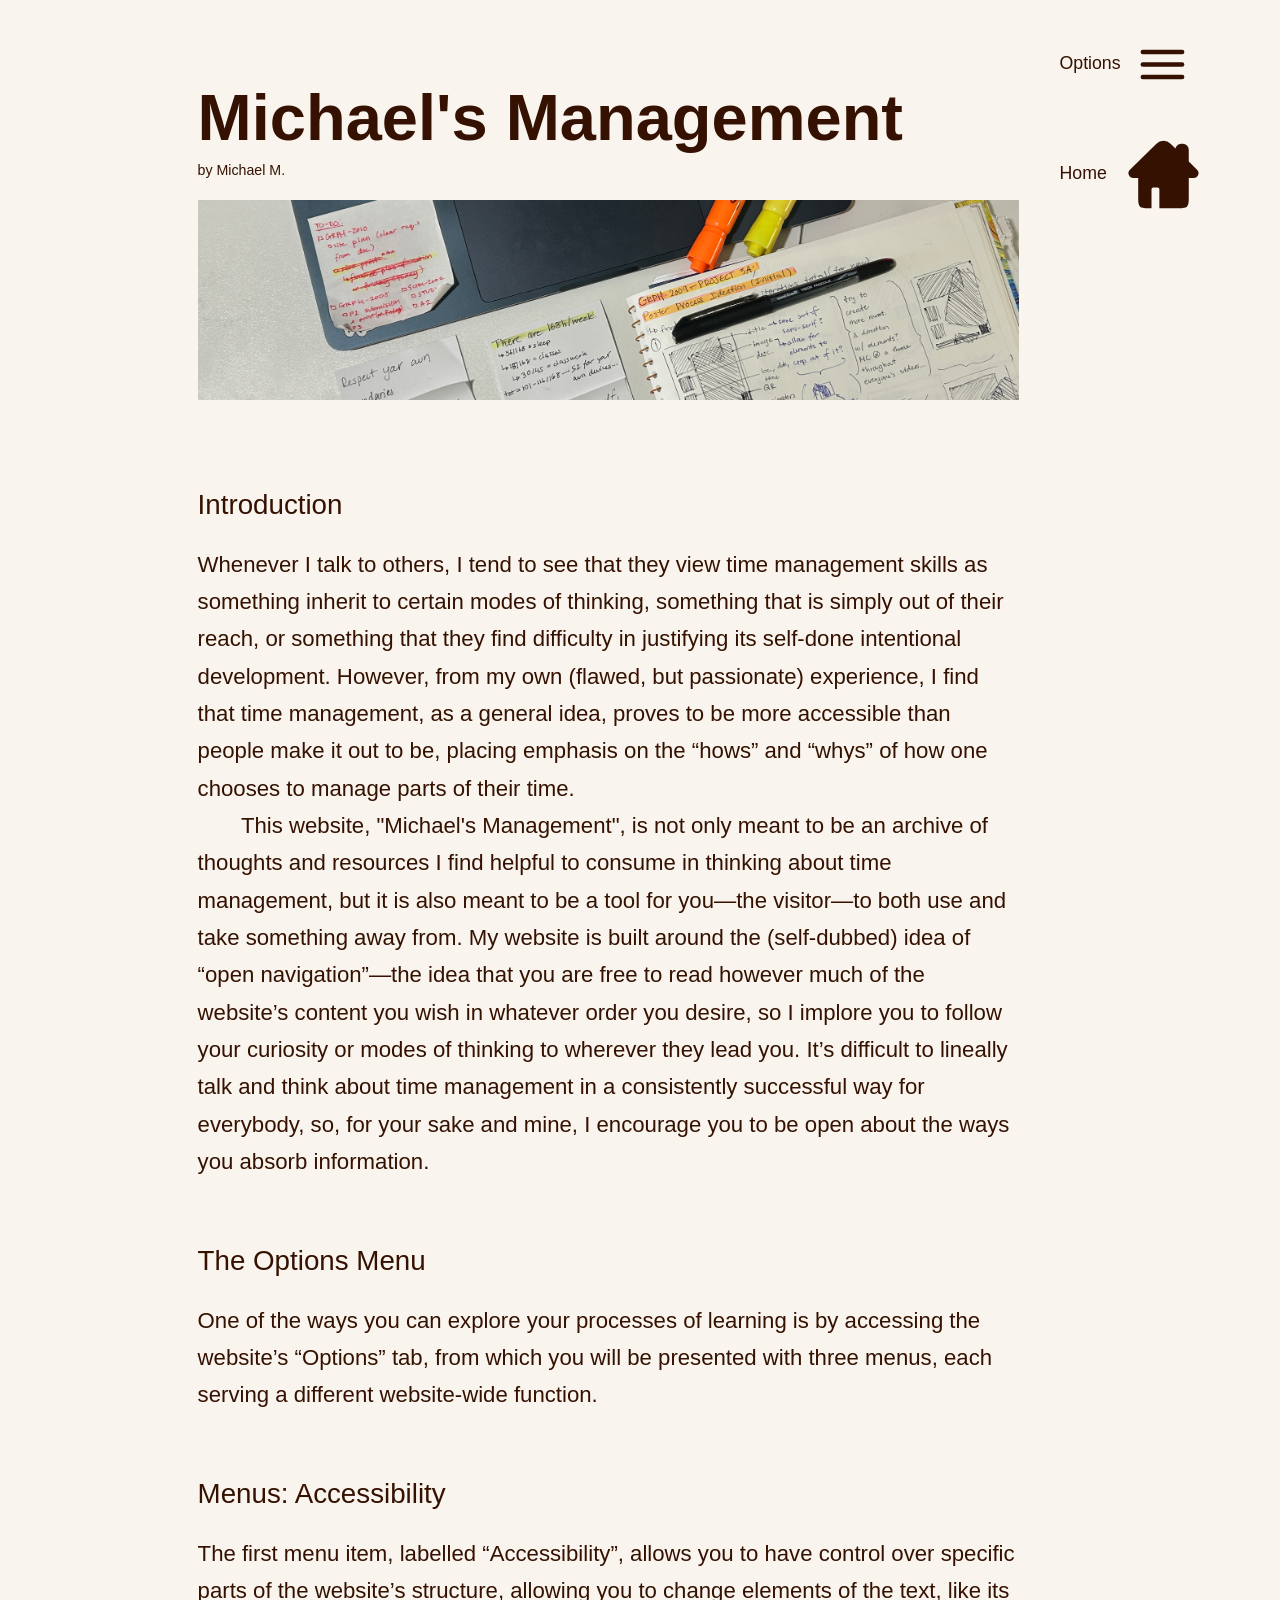
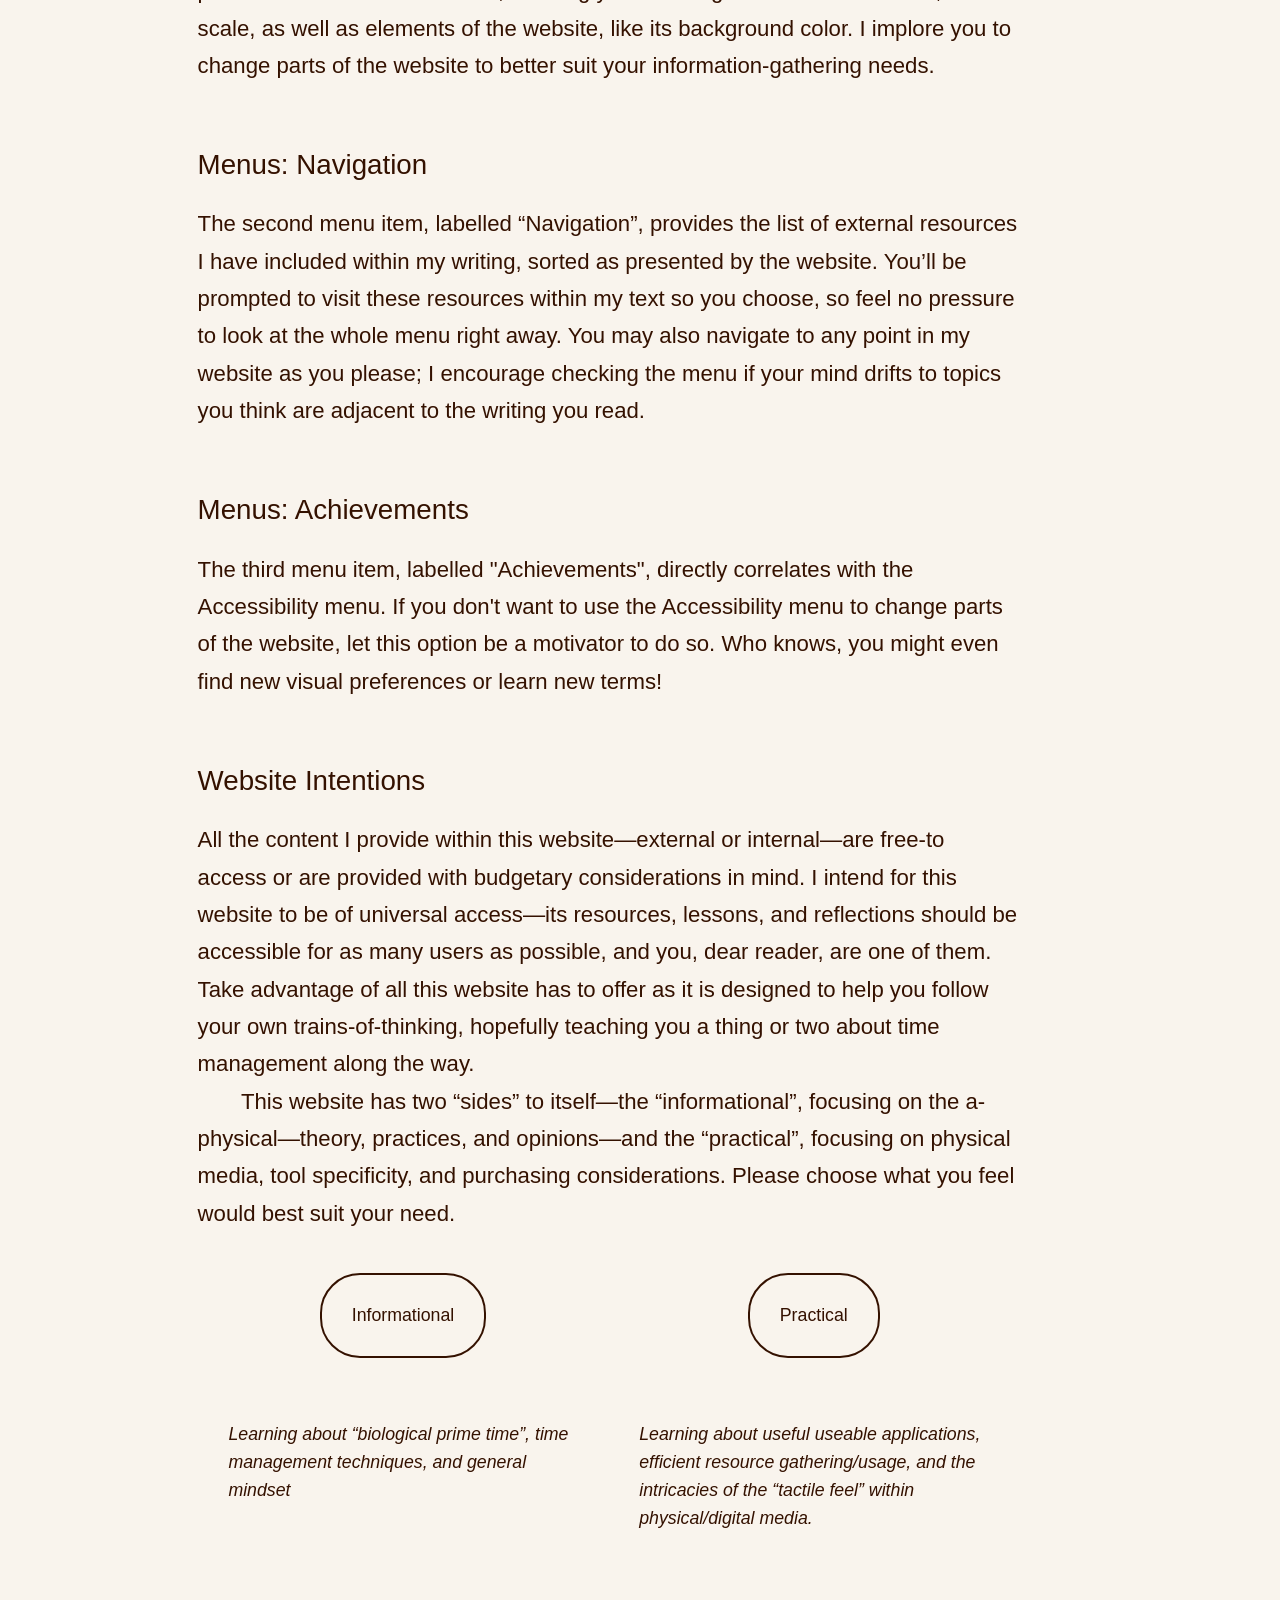
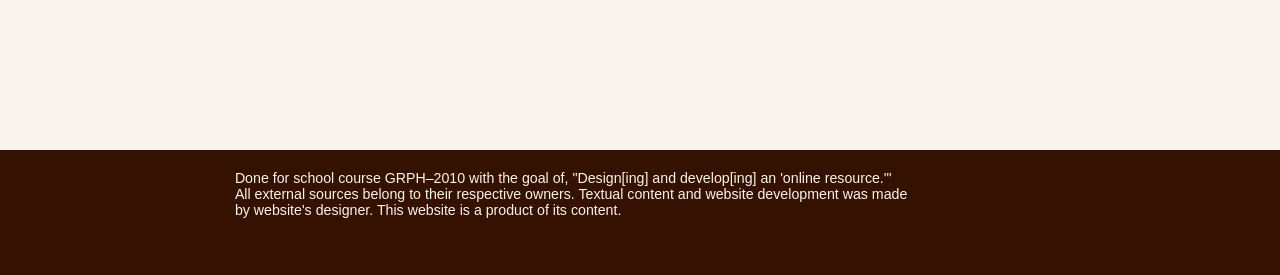
<file: index.html>
<!DOCTYPE html>

<html lang =en>
    <head>
        <meta name="viewport" content="width=device-width, initial-scale=1.0">
        <link rel="stylesheet" href="stylesheet.css"> 
        <title>Michael's Management</title>
    </head>

    <body class="bodyGlobal">
        
        <!--GLOBAL NAV BUTTONS-->
           <div class="globalSticky">
               <div>&nbsp</div>
            <div class="global">
                <!-- <div class="headBG">&nbsp</div>
                <div class="headerBlock"> </div> -->
                <div class="global_baseNav">
                    <div class ="waffleGlobal"> <!-- move above home --> 
                        <div class="waffleDiv" id="waffleDiv_ID">
                            <nav>
                                <button class ="waffleButton" onclick="f_waffleSide_open()">
                                    <div>Options</div>
                                    <svg class ="svgWaffle">
                                        <rect class="cls-2" x="0" y="0" width="82.93" height="82.93" rx="10.95" sry="10.95"/>
                                        <line class="cls-1" x1="21.81" y1="28.91" x2="61.11" y2="28.91"/>
                                        <line class="cls-1" x1="21.81" y1="41.46" x2="61.11" y2="41.46"/>
                                        <line class="cls-1" x1="21.81" y1="54.02" x2="61.11" y2="54.02"/>
                                    </svg>
                                    
                                </button>
                            </nav>
                    </div>
                        
                    <div class="homeGlobal">
                        <div class="homeDiv">   
                            <nav>
                                <button class ="homeButton" onclick="home()">
                                    <div>Home</div>
                                    <svg class ="svgHome">
                                      <rect class="cls-2" x="0" y="0" width="82.93" height="82.93" rx="10.95" ry="10.95"/>
                                      <polygon points="41.44 41.49 41.48 41.43 41.48 41.49 41.44 41.49"/>
                                      <polygon points="41.48 41.49 41.44 41.49 41.44 41.43 41.48 41.49"/>
                                      <path class="cls-1" d="M73.44,38.24l-8.93-8.76v-12.74c0-2.03-1.64-3.67-3.67-3.67h-1.6c-2.03,0-3.67,1.64-3.67,3.67v3.97l-8.6-8.43c-3.05-2.99-7.93-2.99-10.98,0l-26.48,25.96c-1.71,1.68-.52,4.58,1.87,4.58h7.07v22.84c0,7.21.42,7.22,7.71,7.22h1.1v-16.73c0-2.2,1.78-3.99,3.99-3.99h4.38c2.2,0,3.99,1.79,3.99,3.99v16.73h17.19c7.06,0,7.71.11,7.71-7.22v-22.84h7.06c2.4,0,3.58-2.91,1.87-4.58Z"/>
                                    </svg> 
                                </button>
                            </a></nav>
                        </div>
                    </div>
                    </div>
                </div>
            </div>
       </div>

        <div class="globalCascade"> <!-- ALL DIVIDED WTIHIN THEIR OWN DIV; RELATIONAL SIZING... -->

                        <!-- OPTIONS MENU -->
            
            <div class="waffle_subMenu" id="waffle_subMenu_ID">
                <button class="optn" id="optn_accessibility_ID" onclick="f_accessibilityFull_open()">Accessibility</button> 
                <button class="optn" id="optn_sourceList_ID" onclick="f_navMenu_open()">Navigation</button>
                <button class="optn" id="optn_achievements_ID" onclick="f_achievementOpen()">Achievements</button>
                <button class="optn" id="optn_close_ID" onclick="f_waffleSide_close()" onclick="f_achievementClose()" onclick="f_accessibilityFull_close()" onclick="f_navMenu_close()">Close</button>
            </div>

            
                                <!-- ACCESSIBILITY MENU -->
            
            <div class="accessibilityMenu">
                <div class="menuMain_top">&nbsp</div>
                <b class="menuMain_top">Body</b>
                <b class="menuMain_top">Website</b>
                <div class="menuMain">
                    <div class="scale">
                        <p>Scale</p>
                        <button class="a_button" id="a_bodyScale_small" onclick ="f_typeSizeBody_small()" onclick= "f_typeSizeTtile_small()">Small</button>
                        <button class="a_button" id="a_bodyScale_regular" onclick ="f_typeSizeBody_regular()" onclick="f_typeSizeTitle_regular()">Regular</button>
                        <button class="a_button" id="a_bodyScale_large" onclick ="f_typeSizeBody_big()">Large</button>
                    </div>
                    <div class="contrast">
                        <p>Contrast</p>
                        <button class="a_button" id="a_bodyContrast_regular" onclick ="f_typeBodyContrast_regular()">Regular</button>
                        <button class="a_button" id="a_bodyContrast_large" onclick ="f_typeBodyContrast_bold()">Bold</button>
                    </div>
                </div>
                <div class="menuMain">
                    <div class="face">
                        <p>Face</p>
                        <button class="a_button" id="a_bodyFace_serif" onclick = "f_typeBodyFace_serif()">Serif</button>
                        <button class="a_button" id="a_bodyFace_sansSerif" onclick ="f_typeBodyFace_sansSerif()">Sans-serif</button>            
                    </div>
                    <div class="color">
                        <p>Face Color</p>
                        <button class="a_button" id="a_bodyColor_dark" onclick ="f_typeColor_dark()">Dark</button>
                        <button class="a_button" id="a_bodyColor_light" onclick ="f_typeColor_light()">Light</button>
                        <div class="a_slider_container">
                            <div class ="a_slider" id="a_bodyColor_slider">
                                <input type="range" class="ranges" id="myRange" value ="0" min ="0" max="360"></input> 
                            </div>
                        </div>
                    </div>
                </div>
                <div class="menuMain">
                    <div class="contrast">
                        <p>Contrast</p>
                        <button class="a_button" id="a_websiteContrast_high" onclick="f_websiteContrast_high ()">High</button>
                        <button class="a_button" id="a_websiteContrast_regular" onclick="f_websiteContrast_regular ()">Regular</button>
                        <button class="a_button" id="a_websiteContrast_low" onclick="f_websiteContrast_low ()">Low</button>
                    </div>
                    <div class="backgroundColor">
                        <p>Background Color</p>
                        <button class="a_button" id="a_websiteBackgroundColor_dark" onclick="f_websiteBackgroundColor_dark ()">Dark</button>
                        <button class="a_button" id="a_websiteBackgroundColor_light" onclick="f_websiteBackgroundColor_light ()">Light</button>
                        <div class="a_slider_container">
                            <div class ="bg_slider" id="a_websiteColor_slider">
                                <input type="range" class="ranges" id="myRange_web" value ="0" min ="0" max="360"></input> 
                            </div>
                        </div>
                    </div>
                </div>
                <div class="menuMain"></div>
                <div class="menuMain" style="margin-bottom: 25%;"><button class="optn" id ="optn_close_ID" style="width: auto;" onclick="f_accessibilityFull_close()">Close</button></div>
                <div class="menuMain"></div>
            </div>


                            <!-- NAV MENU --> 
            
            <div class="navMenu">
                <div class="navHead">
                     <nav> <!-- <a href="sub_informational/index-sub_informational.html"> --> <h6 class="menuHead">Informational</h6></nav>
                    <div class="navSubMenu">
                        <div class="navSub" id="info_genMindset">
                            <nav><a href="sub_informational/subsub_genMindset/index-subsub_genMindset.html"><h6 class="menuSubHead">General Mindset</h6></a></nav>
                            <nav class="navSubSub">
                                <a href="https://www.bookey.app/freebook/how-to-live-on-24-hours-a-day/chapter-1 ">Digital Book</a> <br>
                                <a href="https://www.instagram.com/reels/C6MIumiODex/">Instagram Video</a><br>
                                <a href="https://www.youtube.com/watch?v=WXBA4eWskrc">TED Talk</a>
                            </nav>
                        </div>
                        <div class="navSub" id="info_primeTime">
                            <h6 class="menuSubHead"><nav><a href="sub_informational/subsub_primeTime/index-subsub_primeTime.html">Prime Time</a></nav></h6>
                            <nav class="navSubSub">
                                <a href="https://www.youtube.com/watch?v=PPITG-6fR5s">Video</a>
                            </nav>
                        </div>
                        <div class="navSub" id="info_timeManagement">
                            <nav><h6 class="menuSubHead"><a href="sub_informational/subsub_timeManagement/index-subsub_timeManagement.html">Time Management</a></h6></nav>
                            <nav class="navSubSub">
                                <a href="https://www.reddit.com/r/productivity/comments/1qaz04t/how_i_made_time_blocking_finally_work_for_my_brain/">Time Blocking</a><br>
                                <a href="https://open.spotify.com/episode/6Lg9LRME6G1tFiZbC13IpJ">Podcast—better work environments</a>
                            </nav>
                        </div>
                    </div>
                </div>
                <div class="navHead">
                    <nav><h6 class="menuHead"> <!-- <a href="sub_practical/index-sub_practical.html"> --> Practical</h6></nav>
                    <div class="navSubMenu">
                        <div class="navSub" id="practical_apps">
                            <nav><h6 class="menuSubHead"><a href="sub_practical/subsub_apps/index-subsub_apps.html">Applications</a></h6></nav>
                            <nav class="navSubSub">
                                <a href="https://calendar.google.com/calendar/u/0/r">Google Calendar</a><br>
                                <a href="https://obsidian.md/">Obsidian</a><br>
                                <a href="https://www.when2meet.com/">When2Meet</a>
                            </nav>
                        </div>
                        <div class="navSub" id="practical_mediaPref">
                            <nav><h6 class="menuSubHead"><a href="sub_practical/subsub_mediaPref/index-subsub_mediaPref.html">Media Preferences</a></h6></nav>
                            <nav class="navSubSub">
                                <a href="https://www.jetpens.com/blog/Types-of-Pens-How-to-Pick-a-Pen-with-the-Right-Ink/pt/334">Pen-picking</a>
                            </nav>
                        </div>
                        <div class="navSub" id="practical_storefront">
                            <nav><h6 class="menuSubHead"><a href="sub_practical/subsub_storefront/index-subsub_storefront.html">Storefront</a></h6></nav>
                            <nav class="navSubSub">
                                <a href="https://www.walmart.ca/en/search?q=sticky+notes">Walmart Sticky notes</a>
                            </nav>
                        </div>
                    </div>
                </div>
                <!-- <div class="navHead">&nbsp</div> -->
                <div class="navHead">
                    <button class="optn" id ="nav_close_ID" onclick="f_navMenu_close()">Close</button>
                </div>
            </div>
                        <!-- ACHIEVEMENT MENU -->
    
            <div class="achievementMenu">
                <div class="achievements">
                    <div class="achievement" id="achievement1_id_parent">
                        <p class="achievementComplete_class" class="achievementComplete1" id="achievement1_id"> Incomplete </p>
                        <p id="achievement1_id_p">Achievement 1: Set body type contrast to bold</p>
                    </div>
                     <div class="achievement" id="achievement2_id_parent">
                        <p class="achievementComplete_class" class="achievementComplete2" id="achievement2_id"> Incomplete </p>
                        <p id="achievement2_id_p">Achievement 2: Set website contrast to low</p>
                    </div>
                    <div> &nbsp </div>
                    <div class="achievement" id="achievement3_id_parent">
                        <p class="achievementComplete_class" id="achievement3_id"> Incomplete </p>
                        <p id="achievement3_id_p">Achievement 3: Set body type color to light</p>
                    </div>
                    <button class="optn" id="optn_close_achievement" onclick="f_achievementClose()">Close</button>
                </div>
            </div>
            
        </div> <!-- END OF 'globalCascade' -->

                    <!-- BODY CONTENT... -->

        
        <div class ="static">
            <div class ="head">
                <h2 style="margin-bottom:-8px;">Michael's Management</h2>
                <p class="tagline">by Michael M.</p>
            </div>
            <div class="bodyContent">
                <!-- <mark class="hightlight"> -->
                <!-- <div class="titleNav">
                    <p class="bodyIndex">
                        Sections:
                        <br> Introduction
                        <br> Options Menu
                    </p>
                </div> -->
                <img id="landing1" style="width:auto; height:200px; object-fit:cover; margin-bottom: 3%; margin-top: 1%;" src="assets/landing1_1.png" alt="Laptop, sketchbooks, and sticky notes"/>
                <h6 class="body_subHead">Introduction</h6>
                <!-- this is an in-line "about" section: --> 
                <p class="bodyFirstLine"> Whenever I talk to others, I tend to see that they view time management skills as something inherit to certain modes of thinking, something that is simply out of their reach, or something that they find difficulty in justifying its self-done intentional development. However, from my own (flawed, but passionate) experience, I find that time management, as a general idea, proves to be more accessible than people make it out to be, placing emphasis on the “hows” and “whys” of how one chooses to manage parts of their time. </p>
                
                <!-- divided each with their own tag to preserve variable functionality in css -->
                <p class ="body">This website, "Michael's Management", is not only meant to be an archive of thoughts and resources I find helpful to consume in thinking about time management, but it is also meant to be a tool for you—the visitor—to both use and take something away from. My website is built around the (self-dubbed) idea of “open navigation”—the idea that you are free to read however much of the website’s content you wish in whatever order you desire, so I implore you to follow your curiosity or modes of thinking to wherever they lead you. It’s difficult to lineally talk and think about time management in a consistently successful way for everybody, so, for your sake and mine, I encourage you to be open about the ways you absorb information. </p>
                <h6 class="body_subHead">The Options Menu</h6>
                <p class ="bodyFirstLine">One of the ways you can explore your processes of learning is by accessing the website’s “Options” tab, from which you will be presented with three menus, each serving a different website-wide function.</p>
                <h6 class="body_subHead">Menus: Accessibility</h6>
                <p class ="bodyFirstLine">The first menu item, labelled “Accessibility”, allows you to have control over specific parts of the website’s structure, allowing you to change elements of the text, like its scale, as well as elements of the website, like its background color. I implore you to change parts of the website to better suit your information-gathering needs. </p>
                <h6 class="body_subHead">Menus: Navigation</h6>
                <p class ="bodyFirstLine">The second menu item, labelled “Navigation”, provides the list of external resources I have included within my writing, sorted as presented by the website. You’ll be prompted to visit these resources within my text so you choose, so feel no pressure to look at the whole menu right away. You may also navigate to any point in my website as you please; I encourage checking the menu if your mind drifts to topics you think are adjacent to the writing you read. </p>
                <h6 class="body_subHead">Menus: Achievements</h6>
                <p class ="bodyFirstLine">The third menu item, labelled "Achievements", directly correlates with the Accessibility menu. If you don't want to use the Accessibility menu to change parts of the website, let this option be a motivator to do so. Who knows, you might even find new visual preferences or learn new terms!</p>
                <h6 class="body_subHead">Website Intentions</h6>
                <p class ="bodyFirstLine">All the content I provide within this website—external or internal—are free-to access or are provided with budgetary considerations in mind. I intend for this website to be of universal access—its resources, lessons, and reflections should be accessible for as many users as possible, and you, dear reader, are one of them. Take advantage of all this website has to offer as it is designed to help you follow your own trains-of-thinking, hopefully teaching you a thing or two about time management along the way. </p>
                <p class ="body">This website has two “sides” to itself—the “informational”, focusing on the a-physical—theory, practices, and opinions—and the “practical”, focusing on physical media, tool specificity, and purchasing considerations. Please choose what you feel would best suit your need. </p>
            </div>
            <div class="twoButtons">
                <div><button class="buttonLeft" onclick="informational()">Informational</button></div>
                <div><button class="buttonRight" onclick="practical()">Practical</button></div>
            </div> 
            <div class="twoImages">
                <div class="imageLeft" style ="margin-bottom: -15%;"><i>Learning about “biological prime time”, time management techniques, and general mindset</i></div>
                <div class="imageRight"><i>Learning about useful useable applications, efficient resource gathering/usage, and the intricacies of the “tactile feel” within physical/digital media.</i></div> 
            </div>
        </div>
        
        
<footer class="footer">
    <div class="footerText">
        <div class="item"></div>
        <div class="item">Done for school course GRPH–2010 with the goal of, "Design[ing] and develop[ing] an 'online resource.'" All external sources belong to their respective owners. Textual content and website development was made by website's designer. This website is a product of its content.</div>
        <div class="item"></div>
    </div>
</footer>
            
<script src="javaGlobal.js"></script> <!--javascript linking; script HAS to be loaded after defining HTML elements--> 

</body>
</html>
</file>
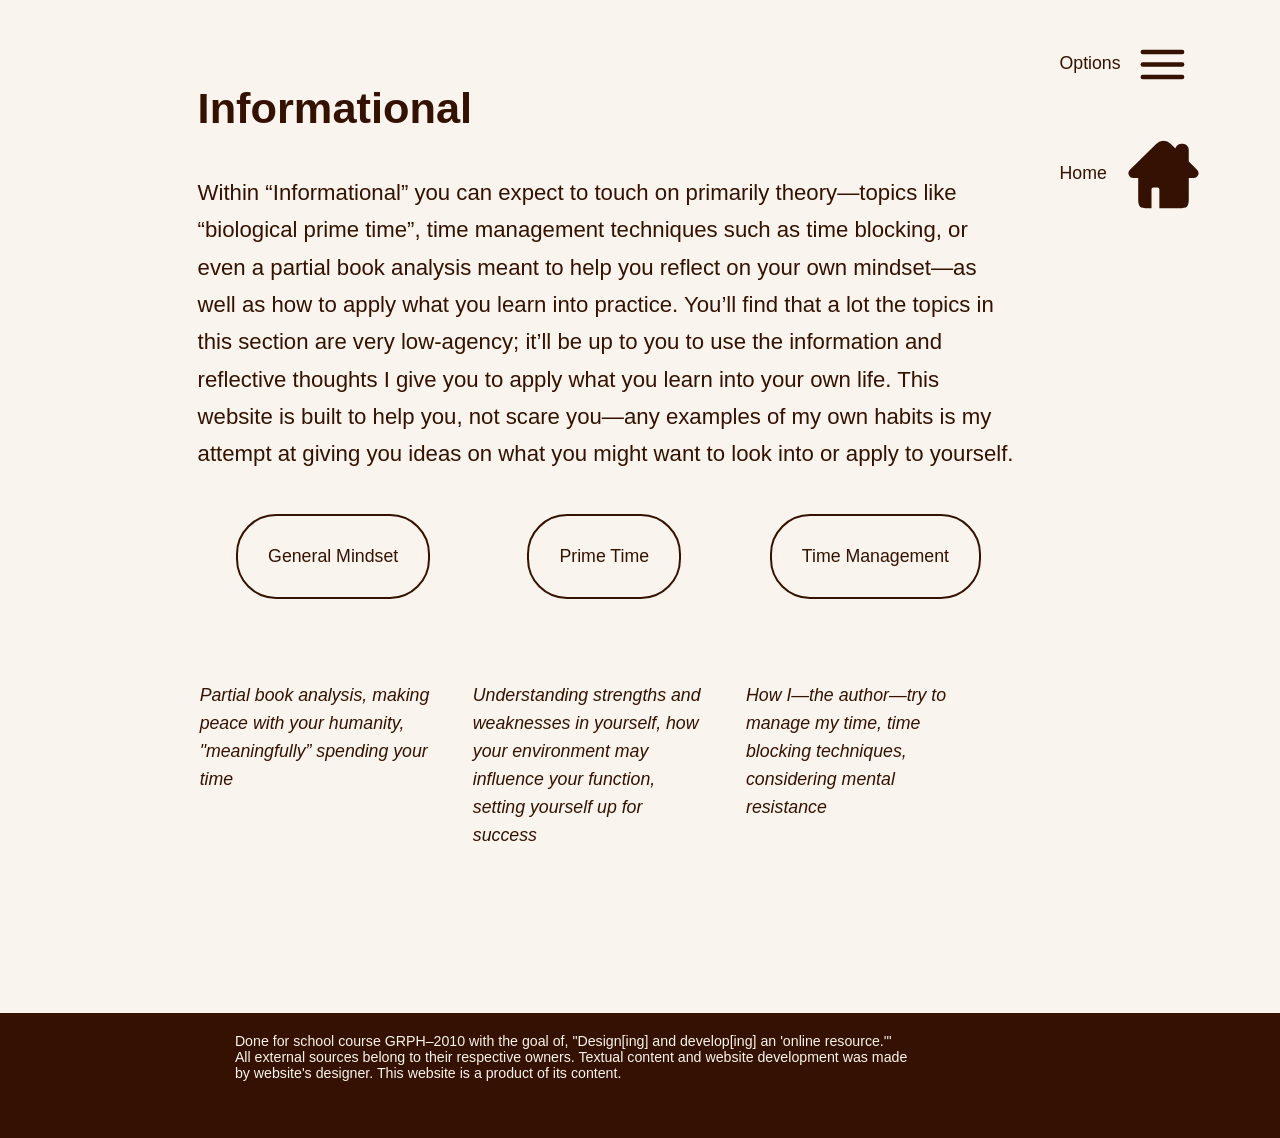
<file: sub_informational/index-sub_informational.html>
<!-- <!DOCTYPE html PUBLIC "-//W3C//DTD HTML 4.01//EN" "http://www.w3.org/TR/html4/strict.dtd"> -->
<html>
    <head>
        <meta name="viewport" content="width=device-width, initial-scale=1.0">
        <title>Michael's Management</title>
      <link rel="stylesheet" href="../stylesheet.css">
    </head>
    
    <body class="bodyGlobal">
        
        <!--GLOBAL NAV BUTTONS-->
           <div class="globalSticky">
               <div>&nbsp</div>
            <div class="global">
                <!-- <div class="headBG">&nbsp</div>
                <div class="headerBlock"> </div> -->
                <div class="global_baseNav">
                    <div class ="waffleGlobal"> <!-- move above home --> 
                        <div class="waffleDiv" id="waffleDiv_ID">
                            <nav>
                                <button class ="waffleButton" onclick="f_waffleSide_open()">
                                    <div>Options</div>
                                    <svg class ="svgWaffle">
                                        <rect class="cls-2" x="0" y="0" width="82.93" height="82.93" rx="10.95" sry="10.95"/>
                                        <line class="cls-1" x1="21.81" y1="28.91" x2="61.11" y2="28.91"/>
                                        <line class="cls-1" x1="21.81" y1="41.46" x2="61.11" y2="41.46"/>
                                        <line class="cls-1" x1="21.81" y1="54.02" x2="61.11" y2="54.02"/>
                                    </svg>
                                    
                                </button>
                            </nav>
                    </div>
                        
                    <div class="homeGlobal">
                        <div class="homeDiv">   
                            <nav>
                                <button class ="homeButton" onclick="homemin1()">
                                    <div>Home</div>
                                    <svg class ="svgHome">
                                      <rect class="cls-2" x="0" y="0" width="82.93" height="82.93" rx="10.95" ry="10.95"/>
                                      <polygon points="41.44 41.49 41.48 41.43 41.48 41.49 41.44 41.49"/>
                                      <polygon points="41.48 41.49 41.44 41.49 41.44 41.43 41.48 41.49"/>
                                      <path class="cls-1" d="M73.44,38.24l-8.93-8.76v-12.74c0-2.03-1.64-3.67-3.67-3.67h-1.6c-2.03,0-3.67,1.64-3.67,3.67v3.97l-8.6-8.43c-3.05-2.99-7.93-2.99-10.98,0l-26.48,25.96c-1.71,1.68-.52,4.58,1.87,4.58h7.07v22.84c0,7.21.42,7.22,7.71,7.22h1.1v-16.73c0-2.2,1.78-3.99,3.99-3.99h4.38c2.2,0,3.99,1.79,3.99,3.99v16.73h17.19c7.06,0,7.71.11,7.71-7.22v-22.84h7.06c2.4,0,3.58-2.91,1.87-4.58Z"/>
                                    </svg> 
                                </button>
                            </a></nav>
                        </div>
                    </div>
                    </div>
                </div>
            </div>
       </div>

        <div class="globalCascade"> <!-- ALL DIVIDED WTIHIN THEIR OWN DIV; RELATIONAL SIZING... -->

                        <!-- OPTIONS MENU -->
            
            <div class="waffle_subMenu" id="waffle_subMenu_ID">
                <button class="optn" id="optn_accessibility_ID" onclick="f_accessibilityFull_open()">Accessibility</button> <!-- make this close other button --> 
                <button class="optn" id="optn_sourceList_ID" onclick="f_navMenu_open()">Navigation</button>
                <button class="optn" id="optn_achievements_ID" onclick="f_achievementOpen()">Achievements</button>
                <button class="optn" id="optn_close_ID" onclick="f_waffleSide_close()" onclick="f_achievementClose()" onclick="f_accessibilityFull_close()" onclick="f_navMenu_close()">Close</button>
            </div>

            
                                <!-- ACCESSIBILITY MENU -->
            
            <div class="accessibilityMenu">
                <div class="menuMain_top">&nbsp</div>
                <b class="menuMain_top">Body</b>
                <b class="menuMain_top">Website</b>
                <div class="menuMain">
                    <div class="scale">
                        <p>Scale</p>
                        <button class="a_button" id="a_bodyScale_small" onclick ="f_typeSizeBody_small()" onclick= "f_typeSizeTtile_small()">Small</button>
                        <button class="a_button" id="a_bodyScale_regular" onclick ="f_typeSizeBody_regular()" onclick="f_typeSizeTitle_regular()">Regular</button>
                        <button class="a_button" id="a_bodyScale_large" onclick ="f_typeSizeBody_big()">Large</button>
                    </div>
                    <div class="contrast">
                        <p>Contrast</p>
                        <button class="a_button" id="a_bodyContrast_regular" onclick ="f_typeBodyContrast_regular()"">Regular</button>
                        <button class="a_button" id="a_bodyContrast_large" onclick ="f_typeBodyContrast_bold()">Bold</button>
                    </div>
                </div>
                <div class="menuMain">
                    <div class="face">
                        <p>Face</p>
                        <button class="a_button" id="a_bodyFace_serif" onclick = "f_typeBodyFace_serif()">Serif</button>
                        <button class="a_button" id="a_bodyFace_sansSerif" onclick ="f_typeBodyFace_sansSerif()">Sans-serif</button>            
                    </div>
                    <div class="color">
                        <p>Face Color</p>
                        <button class="a_button" id="a_bodyColor_dark" onclick ="f_typeColor_dark()">Dark</button>
                        <button class="a_button" id="a_bodyColor_light" onclick ="f_typeColor_light()">Light</button>
                        <div class="a_slider_container">
                            <div class ="a_slider" id="a_bodyColor_slider">
                                <input type="range" class="ranges" id="myRange" value ="0" min ="0" max="360"></input> 
                            </div>
                        </div>
                    </div>
                </div>
                <div class="menuMain">
                    <div class="contrast">
                        <p>Contrast</p>
                        <button class="a_button" id="a_websiteContrast_high" onclick="f_websiteContrast_high ()">High</button>
                        <button class="a_button" id="a_websiteContrast_regular" onclick="f_websiteContrast_regular ()">Regular</button>
                        <button class="a_button" id="a_websiteContrast_low" onclick="f_websiteContrast_low ()">Low</button>
                    </div>
                    <div class="backgroundColor">
                        <p>Background Color</p>
                        <button class="a_button" id="a_websiteBackgroundColor_dark" onclick="f_websiteBackgroundColor_dark ()">Dark</button>
                        <button class="a_button" id="a_websiteBackgroundColor_light" onclick="f_websiteBackgroundColor_light ()">Light</button>
                        <div class="a_slider_container">
                            <div class ="bg_slider" id="a_websiteColor_slider">
                                <input type="range" class="ranges" id="myRange_web" value ="0" min ="0" max="360"></input> 
                            </div>
                        </div>
                    </div>
                </div>
                <div class="menuMain"></div>
                <div class="menuMain" style="margin-bottom: 25%;"><button class="optn" id ="optn_close_ID" style="width: auto;" onclick="f_accessibilityFull_close()">Close</button></div>
                <div class="msenuMain"></div>
            </div>


                            <!-- NAV MENU --> 
            
            <div class="navMenu">
                <div class="navHead">
                     <nav> <!-- <a href="sub_informational/index-sub_informational.html"> --> <h6 class="menuHead">Informational</h6></nav>
                    <div class="navSubMenu">
                        <div class="navSub" id="info_genMindset">
                            <nav><a href="../sub_informational/subsub_genMindset/index-subsub_genMindset.html"><h6 class="menuSubHead">General Mindset</h6></a></nav>
                            <nav class="navSubSub">
                                <a href="https://www.bookey.app/freebook/how-to-live-on-24-hours-a-day/chapter-1 ">Digital Book</a> <br>
                                <a href="https://www.instagram.com/reels/C6MIumiODex/">Instagram Video</a><br>
                                <a href="https://www.youtube.com/watch?v=WXBA4eWskrc">TED Talk</a>
                            </nav>
                        </div>
                        <div class="navSub" id="info_primeTime">
                            <h6 class="menuSubHead"><nav><a href="../sub_informational/subsub_primeTime/index-subsub_primeTime.html">Prime Time</a></nav></h6>
                            <nav class="navSubSub">
                                <a href="https://www.youtube.com/watch?v=PPITG-6fR5s">Video</a>
                            </nav>
                        </div>
                        <div class="navSub" id="info_timeManagement">
                            <nav><h6 class="menuSubHead"><a href="../sub_informational/subsub_timeManagement/index-subsub_timeManagement.html">Time Management</a></h6></nav>
                            <nav class="navSubSub">
                                <a href="https://www.reddit.com/r/productivity/comments/1qaz04t/how_i_made_time_blocking_finally_work_for_my_brain/">Time Blocking</a><br>
                                <a href="https://open.spotify.com/episode/6Lg9LRME6G1tFiZbC13IpJ">Podcast—better work environments</a>
                            </nav>
                        </div>
                    </div>
                </div>
                <div class="navHead">
                    <nav><h6 class="menuHead"> <!-- <a href="sub_practical/index-sub_practical.html"> --> Practical</h6></nav>
                    <div class="navSubMenu">
                        <div class="navSub" id="practical_apps">
                            <nav><h6 class="menuSubHead"><a href="../sub_practical/subsub_apps/index-subsub_apps.html">Applications</a></h6></nav>
                            <nav class="navSubSub">
                                <a href="https://calendar.google.com/calendar/u/0/r">Google Calendar</a><br>
                                <a href="https://obsidian.md/">Obsidian</a><br>
                                <a href="https://www.when2meet.com/">When2Meet</a>
                            </nav>
                        </div>
                        <div class="navSub" id="practical_mediaPref">
                            <nav><h6 class="menuSubHead"><a href="../sub_practical/subsub_mediaPref/index-subsub_mediaPref.html">Media Preferences</a></h6></nav>
                            <nav class="navSubSub">
                                <a href="https://www.jetpens.com/blog/Types-of-Pens-How-to-Pick-a-Pen-with-the-Right-Ink/pt/334">Pen-picking</a>
                            </nav>
                        </div>
                        <div class="navSub" id="practical_storefront">
                            <nav><h6 class="menuSubHead"><a href="../sub_practical/subsub_storefront/index-subsub_storefront.html">Storefront</a></h6></nav>
                            <nav class="navSubSub">
                                <a href="https://www.walmart.ca/en/search?q=sticky+notes">Walmart Sticky notes</a>
                            </nav>
                        </div>
                    </div>
                </div>
                <div class="navHead">
                    <button class="optn" id ="nav_close_ID" onclick="f_navMenu_close()">Close</button>
                </div>
            </div>
                        <!-- ACHIEVEMENT MENU -->
    
            <div class="achievementMenu">
                <div class="achievements">
                    <div class="achievement" id="achievement1_id_parent">
                        <p class="achievementComplete_class" class="achievementComplete1" id="achievement1_id"> Incomplete </p>
                        <p id="achievement1_id_p">Achievement 1: Set body type contrast to bold</p>
                    </div>
                     <div class="achievement" id="achievement2_id_parent">
                        <p class="achievementComplete_class" class="achievementComplete2" id="achievement2_id"> Incomplete </p>
                        <p id="achievement2_id_p">Achievement 2: Set website contrast to low</p>
                    </div>
                    <div> &nbsp </div>
                    <div class="achievement" id="achievement3_id_parent">
                        <p class="achievementComplete_class" id="achievement3_id"> Incomplete </p>
                        <p id="achievement3_id_p">Achievement 3: Set body type color to light</p>
                    </div>
                    <button class="optn" id="optn_close_achievement" onclick="f_achievementClose()">Close</button>
                </div>
            </div>
            
        </div> <!-- END OF 'globalCascade' -->

                    <!-- BODY CONTENT... -->
        <div class="static">
              <div class ="subHeadDiv">
                  <h4 class="subHead">Informational</h4>
              </div>
          <div class="body">
              <p class="bodyFirstLine">Within “Informational” you can expect to touch on primarily theory—topics like “biological prime time”, time management techniques such as time blocking, or even a partial book analysis meant to help you reflect on your own mindset—as well as how to apply what you learn into practice. You’ll find that a lot the topics in this section are very low-agency; it’ll be up to you to use the information and reflective thoughts I give you to apply what you learn into your own life. This website is built to help you, not scare you—any examples of my own habits is my attempt at giving you ideas on what you might want to look into or apply to yourself. </p>
          </div>
          <div class="threeButtons">
              <div class ="grid_3s"><button class="buttonLeft_3s" onclick="genMindset_button()">General Mindset</button></div>
              <div class ="grid_3s"><button class="buttonMiddle_3s" onclick="primeTime_button()">Prime Time</button></div>
              <div class ="grid_3s"><button class="buttonRight_3s" onclick="timeManagement_button()">Time Management</button></div>
          </div> 
           <div class="threeImages">
              <div class="imageThreeLeft">
                  <i>  
                  Partial book analysis, making peace with your humanity, "meaningfully” spending your time
                  </i>
              </div>
              <div class="imageThreeMiddle">
                  <i>
                    Understanding strengths and weaknesses in yourself, how your environment may influence your function, setting yourself up for success
                  </i>
              </div>
              <div class="imageThreeRight"> 
                  <i>
                  How I—the author—try to manage my time, time blocking techniques, considering mental resistance 
                  </i>
              </div>
          </div>
      </div>
        
<footer class="footer">
    <div class="footerText">
        <div class="item"></div>
        <div class="item">Done for school course GRPH–2010 with the goal of, "Design[ing] and develop[ing] an 'online resource.'" All external sources belong to their respective owners. Textual content and website development was made by website's designer. This website is a product of its content.</div>
        <div class="item"></div>
    </div>
</footer>

<script src="../javaGlobal.js"></script>
    
</body>
</html>
</file>
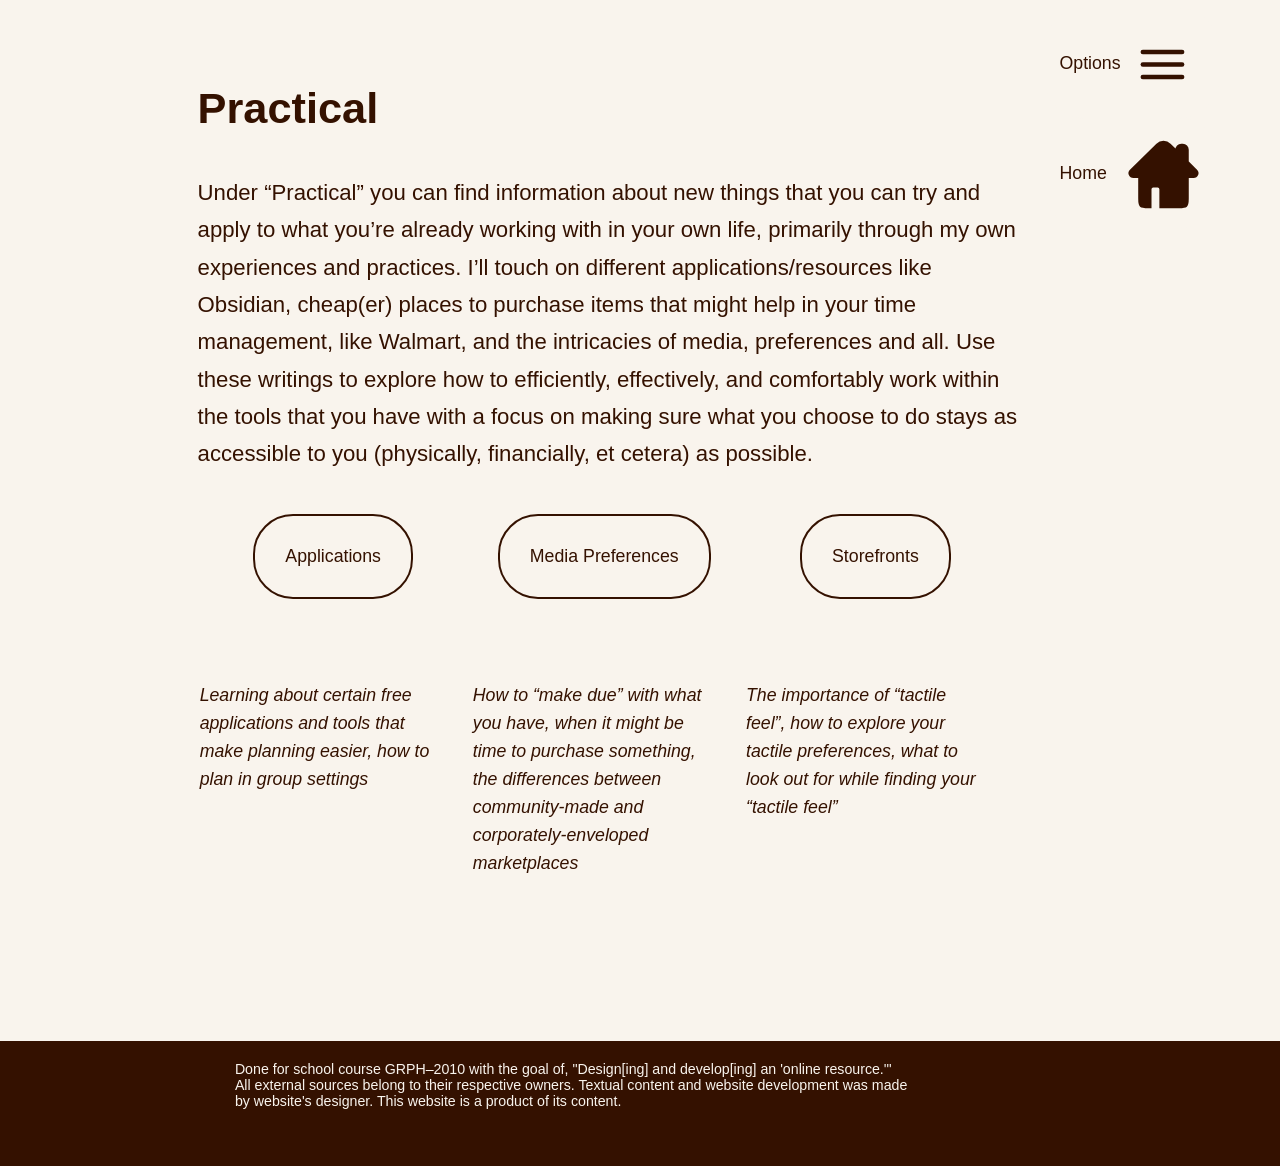
<file: sub_practical/index-sub_practical.html>
<!DOCTYPE html PUBLIC "-//W3C//DTD HTML 4.01//EN" "http://www.w3.org/TR/html4/strict.dtd">
<html lang=en>
    <head>
        <meta name="viewport" content="width=device-width, initial-scale=1.0">
        <title>Michael's Management</title>
        <link rel="stylesheet" href="../stylesheet.css"> 
    </head>
    
    <body class="bodyGlobal">
        
        <!--GLOBAL NAV BUTTONS-->
           <div class="globalSticky">
               <div>&nbsp</div>
            <div class="global">
                <!-- <div class="headBG">&nbsp</div>
                <div class="headerBlock"> </div> -->
                <div class="global_baseNav">
                    <div class ="waffleGlobal"> <!-- move above home --> 
                        <div class="waffleDiv" id="waffleDiv_ID">
                            <nav>
                                <button class ="waffleButton" onclick="f_waffleSide_open()">
                                    <div>Options</div>
                                    <svg class ="svgWaffle">
                                        <rect class="cls-2" x="0" y="0" width="82.93" height="82.93" rx="10.95" sry="10.95"/>
                                        <line class="cls-1" x1="21.81" y1="28.91" x2="61.11" y2="28.91"/>
                                        <line class="cls-1" x1="21.81" y1="41.46" x2="61.11" y2="41.46"/>
                                        <line class="cls-1" x1="21.81" y1="54.02" x2="61.11" y2="54.02"/>
                                    </svg>
                                    
                                </button>
                            </nav>
                    </div>
                        
                    <div class="homeGlobal">
                        <div class="homeDiv">   
                            <nav>
                                <button class ="homeButton" onclick="homemin1()">
                                    <div>Home</div>
                                    <svg class ="svgHome">
                                      <rect class="cls-2" x="0" y="0" width="82.93" height="82.93" rx="10.95" ry="10.95"/>
                                      <polygon points="41.44 41.49 41.48 41.43 41.48 41.49 41.44 41.49"/>
                                      <polygon points="41.48 41.49 41.44 41.49 41.44 41.43 41.48 41.49"/>
                                      <path class="cls-1" d="M73.44,38.24l-8.93-8.76v-12.74c0-2.03-1.64-3.67-3.67-3.67h-1.6c-2.03,0-3.67,1.64-3.67,3.67v3.97l-8.6-8.43c-3.05-2.99-7.93-2.99-10.98,0l-26.48,25.96c-1.71,1.68-.52,4.58,1.87,4.58h7.07v22.84c0,7.21.42,7.22,7.71,7.22h1.1v-16.73c0-2.2,1.78-3.99,3.99-3.99h4.38c2.2,0,3.99,1.79,3.99,3.99v16.73h17.19c7.06,0,7.71.11,7.71-7.22v-22.84h7.06c2.4,0,3.58-2.91,1.87-4.58Z"/>
                                    </svg> 
                                </button>
                            </a></nav>
                        </div>
                    </div>
                    </div>
                </div>
            </div>
       </div>

        <div class="globalCascade"> <!-- ALL DIVIDED WTIHIN THEIR OWN DIV; RELATIONAL SIZING... -->

                        <!-- OPTIONS MENU -->
            
            <div class="waffle_subMenu" id="waffle_subMenu_ID">
                <button class="optn" id="optn_accessibility_ID" onclick="f_accessibilityFull_open()">Accessibility</button> <!-- make this close other button --> 
                <button class="optn" id="optn_sourceList_ID" onclick="f_navMenu_open()">Navigation</button>
                <button class="optn" id="optn_achievements_ID" onclick="f_achievementOpen()">Achievements</button>
                <button class="optn" id="optn_close_ID" onclick="f_waffleSide_close()" onclick="f_achievementClose()" onclick="f_accessibilityFull_close()" onclick="f_navMenu_close()">Close</button>
            </div>

            
                                <!-- ACCESSIBILITY MENU -->
            
            <div class="accessibilityMenu">
                <div class="menuMain_top">&nbsp</div>
                <b class="menuMain_top">Body</b>
                <b class="menuMain_top">Website</b>
                <div class="menuMain">
                    <div class="scale">
                        <p>Scale</p>
                        <button class="a_button" id="a_bodyScale_small" onclick ="f_typeSizeBody_small()" onclick= "f_typeSizeTtile_small()">Small</button>
                        <button class="a_button" id="a_bodyScale_regular" onclick ="f_typeSizeBody_regular()" onclick="f_typeSizeTitle_regular()">Regular</button>
                        <button class="a_button" id="a_bodyScale_large" onclick ="f_typeSizeBody_big()">Large</button>
                    </div>
                    <div class="contrast">
                        <p>Contrast</p>
                        <button class="a_button" id="a_bodyContrast_regular" onclick ="f_typeBodyContrast_regular()"">Regular</button>
                        <button class="a_button" id="a_bodyContrast_large" onclick ="f_typeBodyContrast_bold()">Bold</button>
                    </div>
                </div>
                <div class="menuMain">
                    <div class="face">
                        <p>Face</p>
                        <button class="a_button" id="a_bodyFace_serif" onclick = "f_typeBodyFace_serif()">Serif</button>
                        <button class="a_button" id="a_bodyFace_sansSerif" onclick ="f_typeBodyFace_sansSerif()">Sans-serif</button>            
                    </div>
                    <div class="color">
                        <p>Face Color</p>
                        <button class="a_button" id="a_bodyColor_dark" onclick ="f_typeColor_dark()">Dark</button>
                        <button class="a_button" id="a_bodyColor_light" onclick ="f_typeColor_light()">Light</button>
                        <div class="a_slider_container">
                            <div class ="a_slider" id="a_bodyColor_slider">
                                <input type="range" class="ranges" id="myRange" value ="0" min ="0" max="360"></input> 
                            </div>
                        </div>
                    </div>
                </div>
                <div class="menuMain">
                    <div class="contrast">
                        <p>Contrast</p>
                        <button class="a_button" id="a_websiteContrast_high" onclick="f_websiteContrast_high ()">High</button>
                        <button class="a_button" id="a_websiteContrast_regular" onclick="f_websiteContrast_regular ()">Regular</button>
                        <button class="a_button" id="a_websiteContrast_low" onclick="f_websiteContrast_low ()">Low</button>
                    </div>
                    <div class="backgroundColor">
                        <p>Background Color</p>
                        <button class="a_button" id="a_websiteBackgroundColor_dark" onclick="f_websiteBackgroundColor_dark ()">Dark</button>
                        <button class="a_button" id="a_websiteBackgroundColor_light" onclick="f_websiteBackgroundColor_light ()">Light</button>
                        <div class="a_slider_container">
                            <div class ="bg_slider" id="a_websiteColor_slider">
                                <input type="range" class="ranges" id="myRange_web" value ="0" min ="0" max="360"></input> 
                            </div>
                        </div>
                    </div>
                </div>
                <div class="menuMain"></div>
                <div class="menuMain" style="margin-bottom: 25%;"><button class="optn" id ="optn_close_ID" style="width: auto;" onclick="f_accessibilityFull_close()">Close</button></div>
                <div class="msenuMain"></div>
            </div>


                            <!-- NAV MENU --> 
            
            <div class="navMenu">
                <div class="navHead">
                     <nav> <!-- <a href="sub_informational/index-sub_informational.html"> --> <h6 class="menuHead">Informational</h6></nav>
                    <div class="navSubMenu">
                        <div class="navSub" id="info_genMindset">
                            <nav><a href="../sub_informational/subsub_genMindset/index-subsub_genMindset.html"><h6 class="menuSubHead">General Mindset</h6></a></nav>
                            <nav class="navSubSub">
                                <a href="https://www.bookey.app/freebook/how-to-live-on-24-hours-a-day/chapter-1 ">Digital Book</a> <br>
                                <a href="https://www.instagram.com/reels/C6MIumiODex/">Instagram Video</a><br>
                                <a href="https://www.youtube.com/watch?v=WXBA4eWskrc">TED Talk</a>
                            </nav>
                        </div>
                        <div class="navSub" id="info_primeTime">
                            <h6 class="menuSubHead"><nav><a href="../sub_informational/subsub_primeTime/index-subsub_primeTime.html">Prime Time</a></nav></h6>
                            <nav class="navSubSub">
                                <a href="https://www.youtube.com/watch?v=PPITG-6fR5s">Video</a>
                            </nav>
                        </div>
                        <div class="navSub" id="info_timeManagement">
                            <nav><h6 class="menuSubHead"><a href="../sub_informational/subsub_timeManagement/index-subsub_timeManagement.html">Time Management</a></h6></nav>
                            <nav class="navSubSub">
                                <a href="https://www.reddit.com/r/productivity/comments/1qaz04t/how_i_made_time_blocking_finally_work_for_my_brain/">Time Blocking</a><br>
                                <a href="https://open.spotify.com/episode/6Lg9LRME6G1tFiZbC13IpJ">Podcast—better work environments</a>
                            </nav>
                        </div>
                    </div>
                </div>
                <div class="navHead">
                    <nav><h6 class="menuHead"> <!-- <a href="sub_practical/index-sub_practical.html"> --> Practical</h6></nav>
                    <div class="navSubMenu">
                        <div class="navSub" id="practical_apps">
                            <nav><h6 class="menuSubHead"><a href="../sub_practical/subsub_apps/index-subsub_apps.html">Applications</a></h6></nav>
                            <nav class="navSubSub">
                                <a href="https://calendar.google.com/calendar/u/0/r">Google Calendar</a><br>
                                <a href="https://obsidian.md/">Obsidian</a><br>
                                <a href="https://www.when2meet.com/">When2Meet</a>
                            </nav>
                        </div>
                        <div class="navSub" id="practical_mediaPref">
                            <nav><h6 class="menuSubHead"><a href="../sub_practical/subsub_mediaPref/index-subsub_mediaPref.html">Media Preferences</a></h6></nav>
                            <nav class="navSubSub">
                                <a href="https://www.jetpens.com/blog/Types-of-Pens-How-to-Pick-a-Pen-with-the-Right-Ink/pt/334">Pen-picking</a>
                            </nav>
                        </div>
                        <div class="navSub" id="practical_storefront">
                            <nav><h6 class="menuSubHead"><a href="../sub_practical/subsub_storefront/index-subsub_storefront.html">Storefront</a></h6></nav>
                            <nav class="navSubSub">
                                <a href="https://www.walmart.ca/en/search?q=sticky+notes">Walmart Sticky notes</a>
                            </nav>
                        </div>
                    </div>
                </div>
                <div class="navHead">
                    <button class="optn" id ="nav_close_ID" onclick="f_navMenu_close()">Close</button>
                </div>
            </div>
                        <!-- ACHIEVEMENT MENU -->
    
            <div class="achievementMenu">
                <div class="achievements">
                    <div class="achievement" id="achievement1_id_parent">
                        <p class="achievementComplete_class" class="achievementComplete1" id="achievement1_id"> Incomplete </p>
                        <p id="achievement1_id_p">Achievement 1: Set body type contrast to bold</p>
                    </div>
                     <div class="achievement" id="achievement2_id_parent">
                        <p class="achievementComplete_class" class="achievementComplete2" id="achievement2_id"> Incomplete </p>
                        <p id="achievement2_id_p">Achievement 2: Set website contrast to low</p>
                    </div>
                    <div> &nbsp </div>
                    <div class="achievement" id="achievement3_id_parent">
                        <p class="achievementComplete_class" id="achievement3_id"> Incomplete </p>
                        <p id="achievement3_id_p">Achievement 3: Set body type color to light</p>
                    </div>
                    <button class="optn" id="optn_close_achievement" onclick="f_achievementClose()">Close</button>
                </div>
            </div>
            
        </div> <!-- END OF 'globalCascade' -->

                    <!-- BODY CONTENT... -->

        
        <div class="static">
            <div class ="subHeadDiv">
                <h4 class="subHead">Practical</h4>
            </div>
            <div class="body">
                <p class="bodyFirstLine">Under “Practical” you can find information about new things that you can try and apply to what you’re already working with in your own life, primarily through my own experiences and practices. I’ll touch on different applications/resources like Obsidian, cheap(er) places to purchase items that might help in your time management, like Walmart, and the intricacies of media, preferences and all. Use these writings to explore how to efficiently, effectively, and comfortably work within the tools that you have with a focus on making sure what you choose to do stays as accessible to you (physically, financially, et cetera) as possible. </p>
            </div>
            <div class="threeButtons">
                <button class="buttonLeft_3s" onclick="applications_button()">Applications</button>
                <button class="buttonMiddle_3s" onclick="mediaPrefs_button()">Media Preferences</button>
                <button class="buttonRight_3s" onclick="storefront_button()">Storefronts</button>
            </div>
            <div class="threeImages">
                <div class="imageThreeLeft"><i>Learning about certain free applications and tools that make planning easier, how to plan in group settings</i></div>
                <div class="imageThreeMiddle"><i>How to “make due” with what you have, when it might be time to purchase something, the differences between community-made and corporately-enveloped marketplaces</i></div>
                <div class="imageThreeRight"><i>The importance of “tactile feel”, how to explore your tactile preferences, what to look out for while finding your “tactile feel”</i></div> 
            </div>
      </div>
    
<footer class="footer">
    <div class="footerText">
        <div class="item"></div>
        <div class="item">Done for school course GRPH–2010 with the goal of, "Design[ing] and develop[ing] an 'online resource.'" All external sources belong to their respective owners. Textual content and website development was made by website's designer. This website is a product of its content.</div>
        <div class="item"></div>
    </div>
</footer>

<script src="../javaGlobal.js"></script> <!--javascript linking; script HAS to be loaded after defining HTML elements--> 

</body>
</html>
</file>
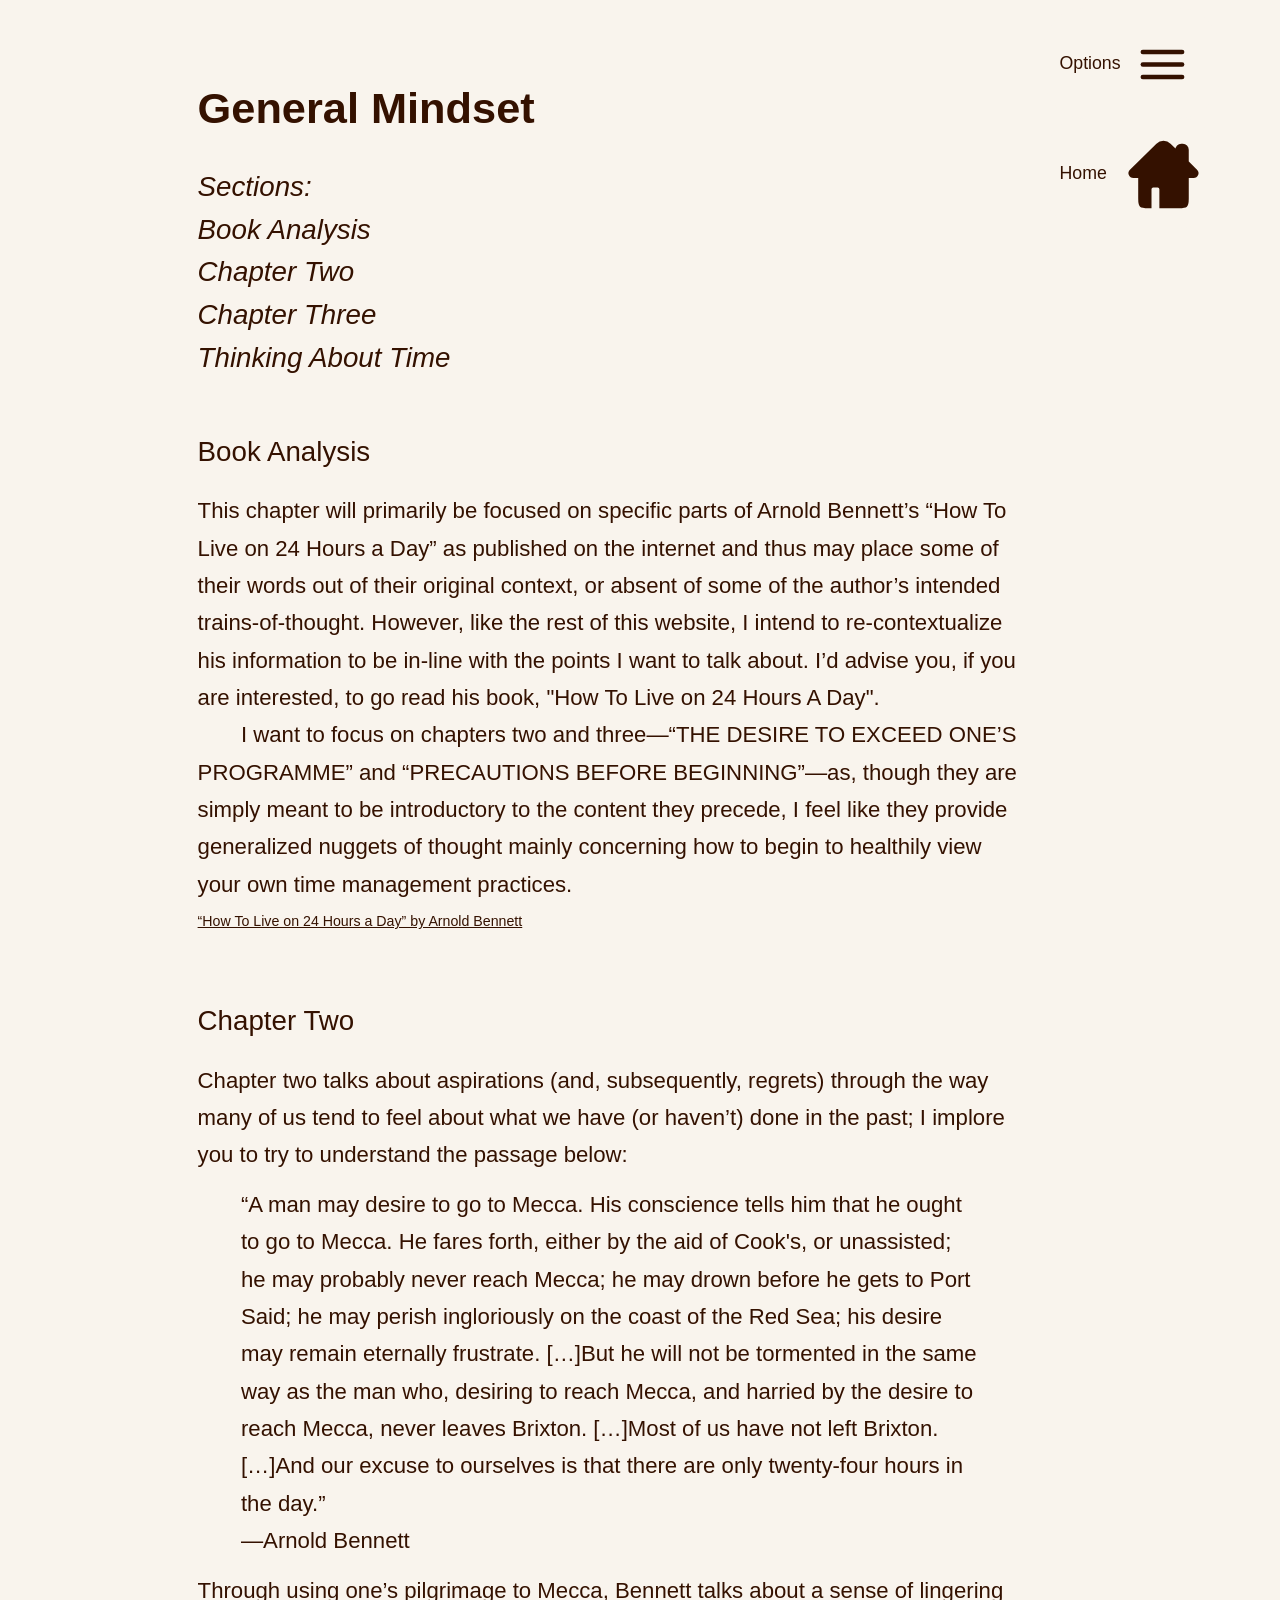
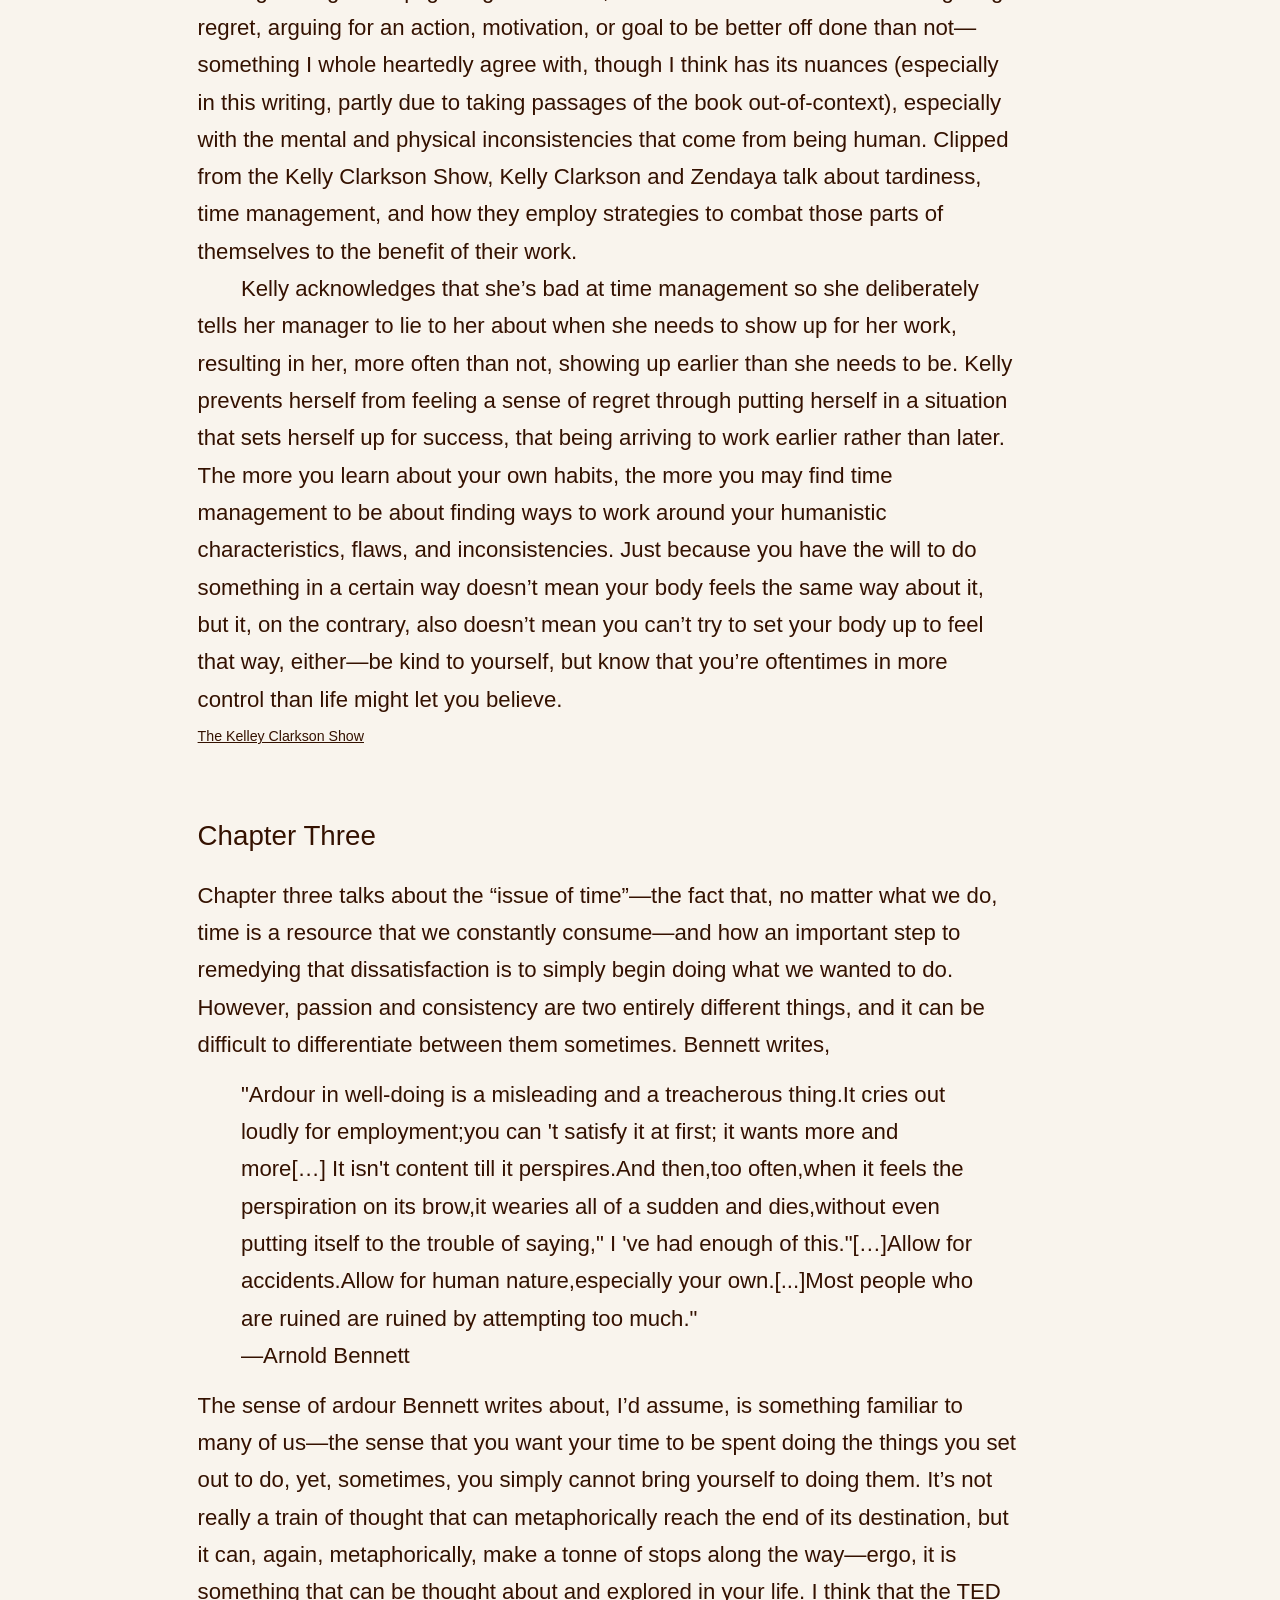
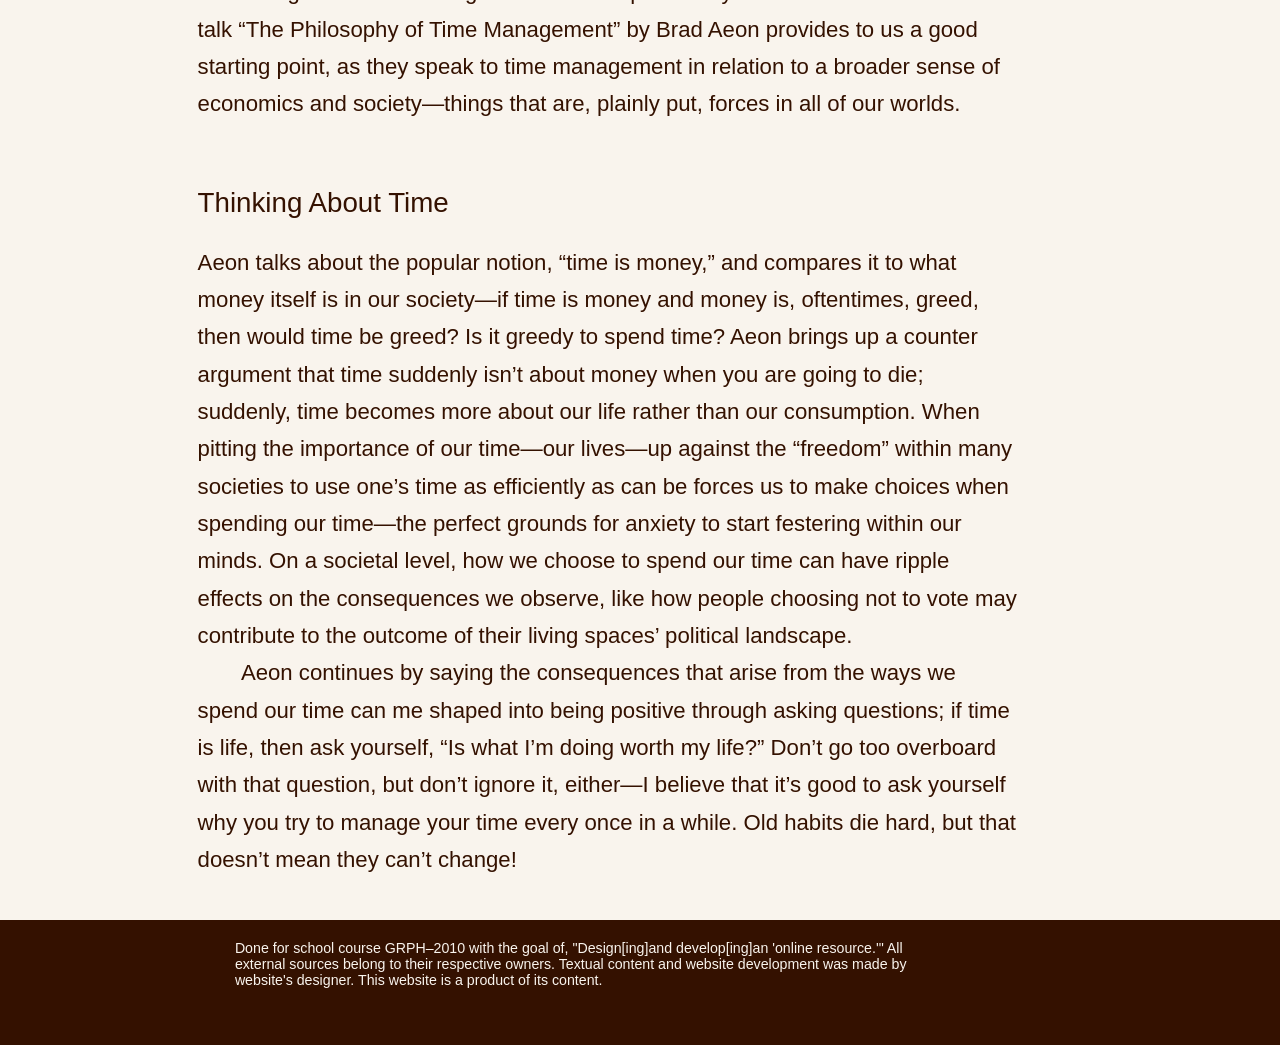
<file: sub_informational/subsub_genMindset/index-subsub_genMindset.html>
<!DOCTYPE html PUBLIC "-//W3C//DTD HTML 4.01//EN" "http://www.w3.org/TR/html4/strict.dtd">
<html>
    <head>
        <meta name="viewport" content="width=device-width, initial-scale=1.0">
        <title>Michael's Management</title>
        <link rel="stylesheet" href="../../stylesheet.css">
    </head>

    
    
    <body class="bodyGlobal">
        <!--GLOBAL NAV BUTTONS-->
        <div class="globalSticky">
            <div>&nbsp</div>
            <div class="global">
                <!-- <div class="headBG">&nbsp</div>
                <div class="headerBlock"> </div> -->
                <div class="global_baseNav">
                    <div class="waffleGlobal">
                        <!-- move above home -->
                        <div class="waffleDiv" id="waffleDiv_ID">
                            <nav>
                                <button class="waffleButton" onclick="f_waffleSide_open()">
                                    <div>Options</div>
                                    <svg class="svgWaffle">
                                        <rect class="cls-2" x="0" y="0" width="82.93" height="82.93" rx="10.95" sry="10.95"/>
                                        <line class="cls-1" x1="21.81" y1="28.91" x2="61.11" y2="28.91"/>
                                        <line class="cls-1" x1="21.81" y1="41.46" x2="61.11" y2="41.46"/>
                                        <line class="cls-1" x1="21.81" y1="54.02" x2="61.11" y2="54.02"/>
                                    </svg>
                                </button>
                            </nav>
                        </div>
                        <div class="homeGlobal">
                            <div class="homeDiv">
                                <nav>
                                    <button class="homeButton" onclick="homemin2()">
                                        <div>Home</div>
                                        <svg class="svgHome">
                                            <rect class="cls-2" x="0" y="0" width="82.93" height="82.93" rx="10.95" ry="10.95"/>
                                            <polygon points="41.44 41.49 41.48 41.43 41.48 41.49 41.44 41.49"/>
                                            <polygon points="41.48 41.49 41.44 41.49 41.44 41.43 41.48 41.49"/>
                                            <path class="cls-1" d="M73.44,38.24l-8.93-8.76v-12.74c0-2.03-1.64-3.67-3.67-3.67h-1.6c-2.03,0-3.67,1.64-3.67,3.67v3.97l-8.6-8.43c-3.05-2.99-7.93-2.99-10.98,0l-26.48,25.96c-1.71,1.68-.52,4.58,1.87,4.58h7.07v22.84c0,7.21.42,7.22,7.71,7.22h1.1v-16.73c0-2.2,1.78-3.99,3.99-3.99h4.38c2.2,0,3.99,1.79,3.99,3.99v16.73h17.19c7.06,0,7.71.11,7.71-7.22v-22.84h7.06c2.4,0,3.58-2.91,1.87-4.58Z"/>
                                        </svg>
                                    </button>
</a></nav></div></div></div></div></div></div>
<div class="globalCascade">
    <!-- ALL DIVIDED WTIHIN THEIR OWN DIV; RELATIONAL SIZING... -->
    <!-- OPTIONS MENU -->
    <div class="waffle_subMenu" id="waffle_subMenu_ID">
        <button class="optn" id="optn_accessibility_ID" onclick="f_accessibilityFull_open()">Accessibility</button>
        <button class="optn" id="optn_sourceList_ID" onclick="f_navMenu_open()">Navigation</button>
        <button class="optn" id="optn_achievements_ID" onclick="f_achievementOpen()">Achievements</button>
        <button class="optn" id="optn_close_ID" onclick="f_waffleSide_close()" onclick="f_achievementClose()" onclick="f_accessibilityFull_close()" onclick="f_navMenu_close()">Close</button>
    </div>
    <!-- ACCESSIBILITY MENU -->
    <div class="accessibilityMenu">
        <div class="menuMain_top">&nbsp</div>
        <b class="menuMain_top">Body</b>
        <b class="menuMain_top">Website</b>
        <div class="menuMain">
            <div class="scale">
                <p>Scale</p>
                <button class="a_button" id="a_bodyScale_small" onclick="f_typeSizeBody_small()" onclick="f_typeSizeTtile_small()">Small</button>
                <button class="a_button" id="a_bodyScale_regular" onclick="f_typeSizeBody_regular()" onclick="f_typeSizeTitle_regular()">Regular</button>
                <button class="a_button" id="a_bodyScale_large" onclick="f_typeSizeBody_big()">Large</button>
            </div>
            <div class="contrast">
                <p>Contrast</p>
                <button class="a_button" id="a_bodyContrast_regular" onclick="f_typeBodyContrast_regular()">Regular</button>
                <button class=" a_button " id=" a_bodyContrast_large " onclick=" f_typeBodyContrast_bold()">Bold</button>
            </div>
        </div>
        <div class="menuMain">
            <div class="face">
                <p>Face</p>
                <button class="a_button" id="a_bodyFace_serif" onclick="f_typeBodyFace_serif()">Serif</button>
                <button class="a_button" id="a_bodyFace_sansSerif" onclick="f_typeBodyFace_sansSerif()">Sans-serif</button>
            </div>
            <div class="color">
                <p>Face Color</p>
                <button class="a_button" id="a_bodyColor_dark" onclick="f_typeColor_dark()">Dark</button>
                <button class="a_button" id="a_bodyColor_light" onclick="f_typeColor_light()">Light</button>
                <div class="a_slider_container">
                    <div class="a_slider" id="a_bodyColor_slider">
                        <input type="range" class="ranges" id="myRange" value="0" min="0" max="360"></input>
                    </div>
                </div>
            </div>
        </div>
        <div class="menuMain">
            <div class="contrast">
                <p>Contrast</p>
                <button class="a_button" id="a_websiteContrast_high" onclick="f_websiteContrast_high ()">High</button>
                <button class="a_button" id="a_websiteContrast_regular" onclick="f_websiteContrast_regular ()">Regular</button>
                <button class="a_button" id="a_websiteContrast_low" onclick="f_websiteContrast_low ()">Low</button>
            </div>
            <div class="backgroundColor">
                <p>Background Color</p>
                <button class="a_button" id=" a_websiteBackgroundColor_dark" onclick="f_websiteBackgroundColor_dark ()">Dark</button>
                <button class="a_button " id=" a_websiteBackgroundColor_light" onclick="f_websiteBackgroundColor_light ()">Light</button>
                <div class="a_slider_container">
                    <div class="bg_slider" id="a_websiteColor_slider">
                        <input type="range" class="ranges" id="myRange_web" value="0" min="0" max="360"></input>
                    </div>
                </div>
            </div>
        </div>
        <div class="menuMain"></div>
        <div class="menuMain" style="margin-bottom: 25%;">
            <button class="optn" id="optn_close_ID" style="width: auto;" onclick="f_accessibilityFull_close()">Close</button>
        </div>
        <div class="menuMain"></div>
    </div>
    <!-- NAV MENU -->
    <div class="navMenu">
        <div class="navHead">
            <nav>
                <h6 class="menuHead">Informational</h6>
            </nav>
            <div class="navSubMenu">
                <div class="navSub" id="info_genMindset">
                    <nav>
                        <a href="../../sub_informational/subsub_genMindset/index-subsub_genMindset.html">
                            <h6 class="menuSubHead">General Mindset</h6>
                        </a>
                    </nav>
                    <nav class="navSubSub">
                        <a href="https://www.bookey.app/freebook/how-to-live-on-24-hours-a-day/chapter-1">Digital Book</a>
                        <br>
                        <a href="https://www.instagram.com/reels/C6MIumiODex/">Instagram Video</a>
                        <br>
                        <a href="https://www.youtube.com/watch?v=WXBA4eWskrc">TED Talk</a>
                    </nav>
                </div>
                <div class="navSub" id="info_primeTime">
                    <h6 class="menuSubHead">
                        <nav>
                            <a href="../../sub_informational/subsub_primeTime/index-subsub_primeTime.html">Prime Time</a>
                        </nav>
                    </h6>
                    <nav class="navSubSub">
                        <a href="https://www.youtube.com/watch?v=PPITG-6fR5s">Video</a>
                    </nav>
                </div>
                <div class="navSub" id="info_timeManagement">
                    <nav>
                        <h6 class="menuSubHead">
                            <a href="../../sub_informational/subsub_timeManagement/index-subsub_timeManagement.html">Time Management</a>
                        </h6>
                    </nav>
                    <nav class="navSubSub">
                        <a href="https://www.reddit.com/r/productivity/comments/1qaz04t/how_i_made_time_blocking_finally_work_for_my_brain/">Time Blocking</a>
                        <br>
                        <a href="https://open.spotify.com/episode/6Lg9LRME6G1tFiZbC13IpJ">Podcast—better work environments</a>
                    </nav>
                </div>
            </div>
        </div>
        <div class="navHead">
            <nav>
                <h6 class="menuHead">
                <!-- <a href=" sub_practical/index-sub_practical.html "> -->
                Practical</h6>
            </nav>
            <div class="navSubMenu">
                <div class="navSub" id="practical_apps">
                    <nav>
                        <h6 class="menuSubHead">
                            <a href="../../sub_practical/subsub_apps/index-subsub_apps.html">Applications</a>
                        </h6>
                    </nav>
                    <nav class="navSubSub">
                        <a href="https://calendar.google.com/calendar/u/0/r">Google Calendar</a>
                        <br>
                        <a href="https://obsidian.md/">Obsidian</a>
                        <br>
                        <a href="https://www.when2meet.com/">When2Meet</a>
                    </nav>
                </div>
                <div class="navSub" id="practical_mediaPref">
                    <nav>
                        <h6 class="menuSubHead">
                            <a href="../../sub_practical/subsub_mediaPref/index-subsub_mediaPref.html">Media Preferences</a>
                        </h6>
                    </nav>
                    <nav class="navSubSub">
                        <a href="https://www.jetpens.com/blog/Types-of-Pens-How-to-Pick-a-Pen-with-the-Right-Ink/pt/334">Pen-picking</a>
                    </nav>
                </div>
                <div class="navSub" id="practical_storefront">
                    <nav>
                        <h6 class="menuSubHead">
                            <a href="../../sub_practical/subsub_storefront/index-subsub_storefront.html">Storefront</a>
                        </h6>
                    </nav>
                    <nav class="navSubSub">
                        <a href="https://www.walmart.ca/en/search?q=sticky+notes">Walmart Sticky notes</a>
                    </nav>
                </div>
            </div>
        </div>
        <div class="navHead">
            <button class="optn" id="nav_close_ID" onclick="f_navMenu_close()">Close</button>
        </div>
    </div>
    <!-- ACHIEVEMENT MENU -->
    <div class="achievementMenu">
        <div class="achievements">
            <div class="achievement" id="achievement1_id_parent">
                <p class="achievementComplete_class" class="achievementComplete1" id="achievement1_id">Incomplete </p>
                <p id="achievement1_id_p">Achievement 1: Set body type contrast to bold</p>
            </div>
            <div class="achievement" id="achievement2_id_parent">
                <p class="achievementComplete_class" class="achievementComplete2" id="achievement2_id">Incomplete </p>
                <p id="achievement2_id_p">Achievement 2: Set website contrast to low</p>
            </div>
            <div> &nbsp </div>
            <div class="achievement" id="achievement3_id_parent">
                <p class="achievementComplete_class" id="achievement3_id">Incomplete </p>
                <p id="achievement3_id_p">Achievement 3: Set body type color to light</p>
            </div>
            <button class="optn" id="optn_close_achievement" onclick="f_achievementClose()">Close</button>
        </div>
    </div>
</div>
<!-- END OF 'globalCascade' -->
<!-- BODY CONTENT... -->
<div class="static">
    <div class="subHead">
        <h4 style="margin-bottom:-8px;">General Mindset</h4>
    </div>
    <div class="titleNav">
        <p class="bodyIndex">
            <i>
                Sections:
                    <br>
                Book Analysis
                    <br>
                Chapter Two
                    <br>
                Chapter Three
                    <br>Thinking About Time
                    
            </i>
        </p>
    </div>
    <div class="bodyContent">
        <h6 class="body_subHead">Book Analysis</h6>
        <p class="bodyFirstLine">This chapter will primarily be focused on specific parts of Arnold Bennett’s “How To Live on 24 Hours a Day” as published on the internet and thus may place some of their words out of their original context, or absent of some of the author’s intended trains-of-thought. However, like the rest of this website, I intend to re-contextualize his information to be in-line with the points I want to talk about. I’d advise you, if you are interested, to go read his book, "How To Live on 24 Hours A Day".</p>
        <p class="body">I want to focus on chapters two and three—“THE DESIRE TO EXCEED ONE’S PROGRAMME” and “PRECAUTIONS BEFORE BEGINNING”—as, though they are simply meant to be introductory to the content they precede, I feel like they provide generalized nuggets of thought mainly concerning how to begin to healthily view your own time management practices. </p>
        <a class="links" href="https://www.bookey.app/freebook/how-to-live-on-24-hours-a-day/chapter-1 " class="bodyFirstLine ">“How To Live on 24 Hours a Day” by Arnold Bennett</a>
        <h6 class="body_subHead">Chapter Two</h6>
        <p class="bodyFirstLine">Chapter two talks about aspirations (and, subsequently, regrets) through the way many of us tend to feel about what we have (or haven’t) done in the past; I implore you to try to understand the passage below:</p>
        <blockquote class="bodyQuote" cite="https://www.bookey.app/freebook/how-to-live-on-24-hours-a-day/chapter-2 ">
            “A man may desire to go to Mecca. His conscience tells him that he ought to go to Mecca. He fares forth, either by the aid of Cook's, or unassisted; he may probably never reach Mecca; he may drown before he gets to Port Said; he may perish ingloriously on the coast of the Red Sea; his desire may remain eternally frustrate. […]But he will not be tormented in the same way as the man who, desiring to reach Mecca, and harried by the desire to reach Mecca, never leaves Brixton. […]Most of us have not left Brixton. […]And our excuse to ourselves is that there are only twenty-four hours in the day.”<br>—Arnold Bennett
        </blockquote>
        <p class="bodyFirstLine">Through using one’s pilgrimage to Mecca, Bennett talks about a sense of lingering regret, arguing for an action, motivation, or goal to be better off done than not—something I whole heartedly agree with, though I think has its nuances (especially in this writing, partly due to taking passages of the book out-of-context), especially with the mental and physical inconsistencies that come from being human. Clipped from the Kelly Clarkson Show, Kelly Clarkson and Zendaya talk about tardiness, time management, and how they employ strategies to combat those parts of themselves to the benefit of their work. </p>
        <p class="body">Kelly acknowledges that she’s bad at time management so she deliberately tells her manager to lie to her about when she needs to show up for her work, resulting in her, more often than not, showing up earlier than she needs to be. Kelly prevents herself from feeling a sense of regret through putting herself in a situation that sets herself up for success, that being arriving to work earlier rather than later. The more you learn about your own habits, the more you may find time management to be about finding ways to work around your humanistic characteristics, flaws, and inconsistencies. Just because you have the will to do something in a certain way doesn’t mean your body feels the same way about it, but it, on the contrary, also doesn’t mean you can’t try to set your body up to feel that way, either—be kind to yourself, but know that you’re oftentimes in more control than life might let you believe. </p>
        <a class="links" href="https://www.instagram.com/reels/C6MIumiODex/" class="bodyFirstLine ">The Kelley Clarkson Show</a>
        <h6 class="body_subHead">Chapter Three</h6>
        <p class="bodyFirstLine">Chapter three talks about the “issue of time”—the fact that, no matter what we do, time is a resource that we constantly consume—and how an important step to remedying that dissatisfaction is to simply begin doing what we wanted to do. However, passion and consistency are two entirely different things, and it can be difficult to differentiate between them sometimes. Bennett writes, 
                    
        <blockquote class="bodyQuote" cite="https://www.bookey.app/freebook/how-to-live-on-24-hours-a-day/chapter-3">
            "Ardour in well-doing is a misleading and a treacherous thing.It cries out loudly for employment;you can 't satisfy it at first; it wants more and more[…] It isn't content till it perspires.And then,too often,when it feels the perspiration on its brow,it wearies all of a sudden and dies,without even putting itself to the trouble of saying," I 've had enough of this."[…]Allow for accidents.Allow for human nature,especially your own.[...]Most people who are ruined are ruined by attempting too much."<br>—Arnold Bennett
        </blockquote>
        <p class="bodyFirstLine">The sense of ardour Bennett writes about, I’d assume, is something familiar to many of us—the sense that you want your time to be spent doing the things you set out to do, yet, sometimes, you simply cannot bring yourself to doing them.  It’s not really a train of thought that can metaphorically reach the end of its destination, but it can, again, metaphorically, make a tonne of stops along the way—ergo, it is something that can be thought about and explored in your life. I think that the TED talk “The Philosophy of Time Management” by Brad Aeon provides to us a good starting point, as they speak to time management in relation to a broader sense of economics and society—things that are, plainly put, forces in all of our worlds. 
                
        <h6 class="body_subHead">Thinking About Time</h6>
        <p class="bodyFirstLine">Aeon talks about the popular notion, “time is money,” and compares it to what money itself is in our society—if time is money and money is, oftentimes, greed, then would time be greed? Is it greedy to spend time? Aeon brings up a counter argument that time suddenly isn’t about money when you are going to die; suddenly, time becomes more about our life rather than our consumption. When pitting the importance of our time—our lives—up against the “freedom” within many societies to use one’s time as efficiently as can be forces us to make choices when spending our time—the perfect grounds for anxiety to start festering within our minds. On a societal level, how we choose to spend our time can have ripple effects on the consequences we observe, like how people choosing not to vote may contribute to the outcome of their living spaces’ political landscape. 
                    
        <p class="body">Aeon continues by saying the consequences that arise from the ways we spend our time can me shaped into being positive through asking questions; if time is life, then ask yourself, “Is what I’m doing worth my life?” Don’t go too overboard with that question, but don’t ignore it, either—I believe that it’s good to ask yourself why you try to manage your time every once in a while. Old habits die hard, but that doesn’t mean they can’t change! 
            
    </div>
    <!-- <hr style ="height:40px;display:block;background-color:white;">(horizontal space)</hr> -->
</div>
<!--TEMPORARY FUNCTION TESTING; NOT WORKING
        <div class="tempTestFunctions ">
            <button class="title_testTypeSmall ">title_small</button>
            <button class="title_testTypeNormal ">title_normal</button>
            <button class="title_testTypeBig ">title_big</button>
            <button class="body_testTypeSmall ">body_small</button>
            <button class="body_testTypeNormal ">body_normal</button>
            <button class="body_testTypeBig ">body_big</button>
        </div>

<script>
    document.getElementById("demo_ID ").innerText = "hello workd "; 
</script>
-->
<footer class="footer ">
    <div class="footerText ">
        <div class="item "></div>
        <div class="item ">Done for school course GRPH–2010 with the goal of, "Design[ing]and develop[ing]an 'online resource.'" All external sources belong to their respective owners. Textual content and website development was made by website's designer. This website is a product of its content.</div>
        <div class="item "></div>
    </div>
</footer>
<script src="../../javaGlobal.js "></script>
<!--javascript linking; script HAS to be loaded after defining HTML elements-->
</body></html>
</file>
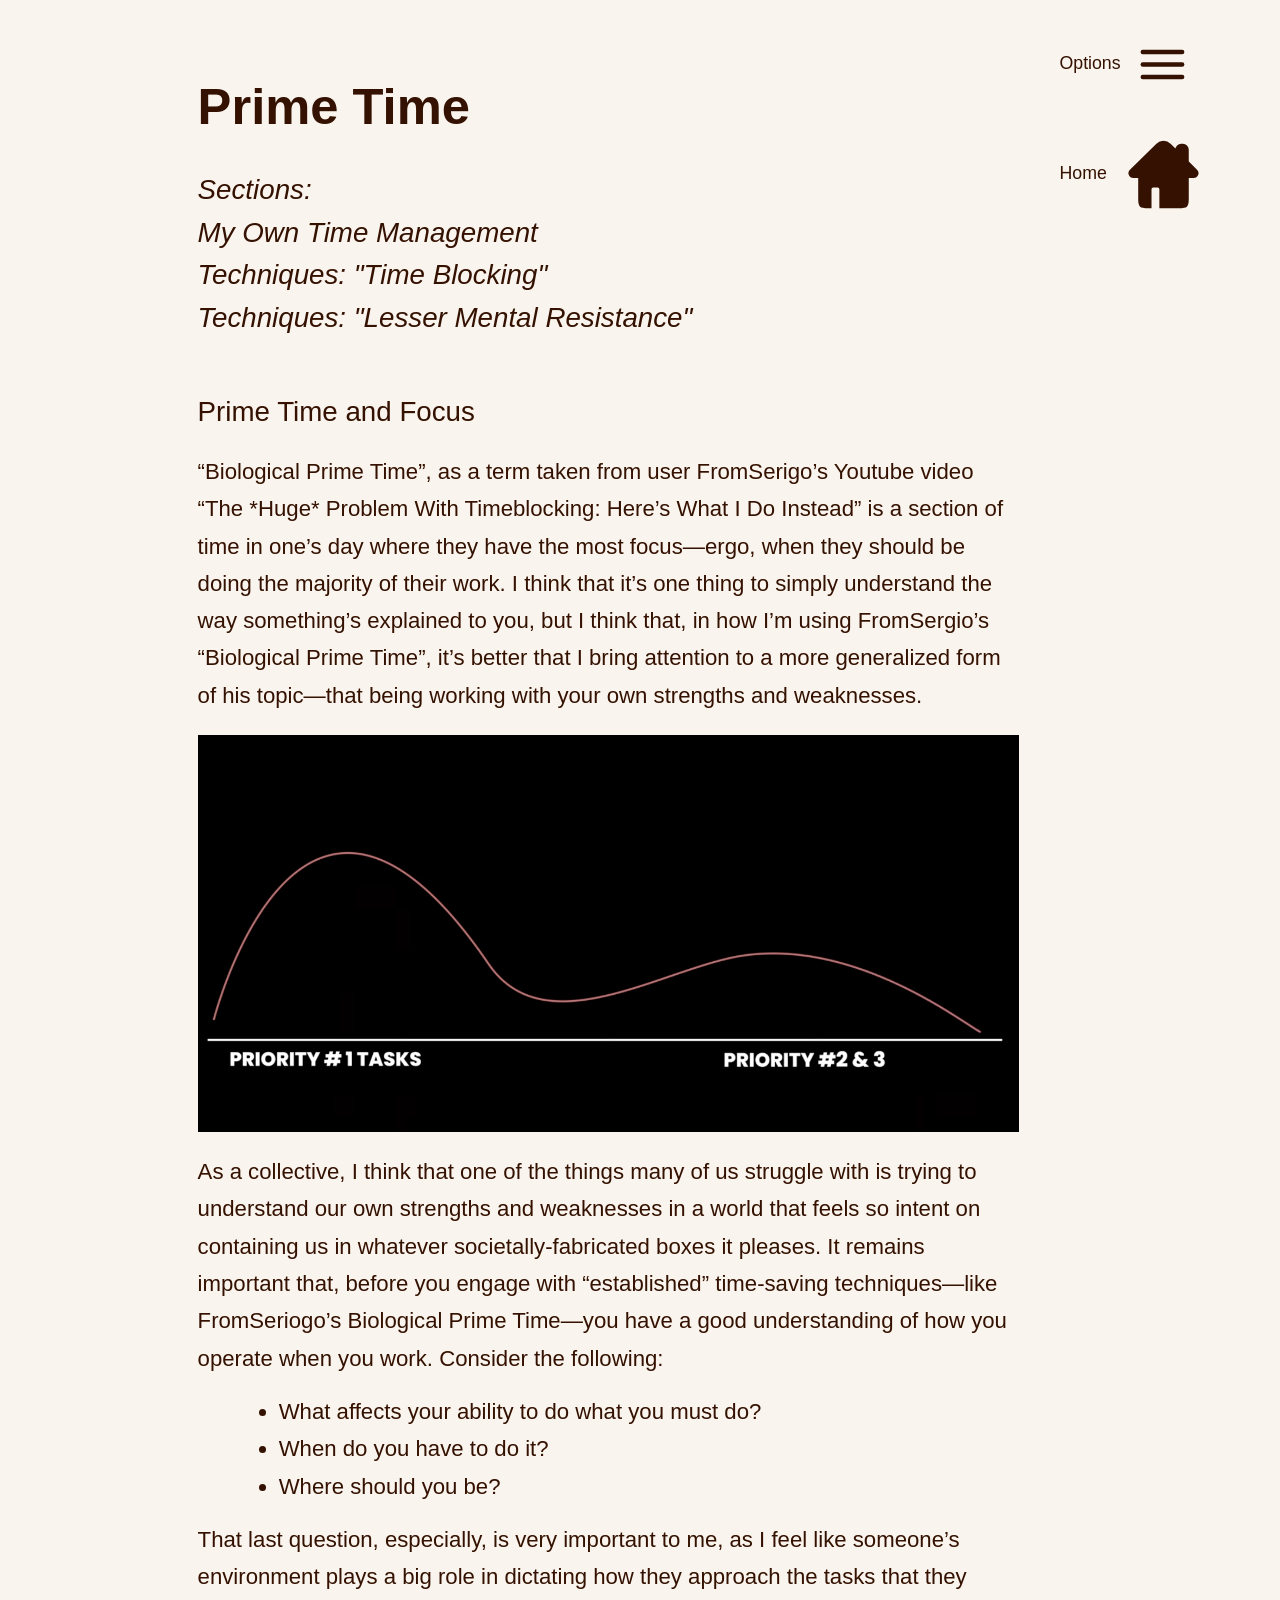
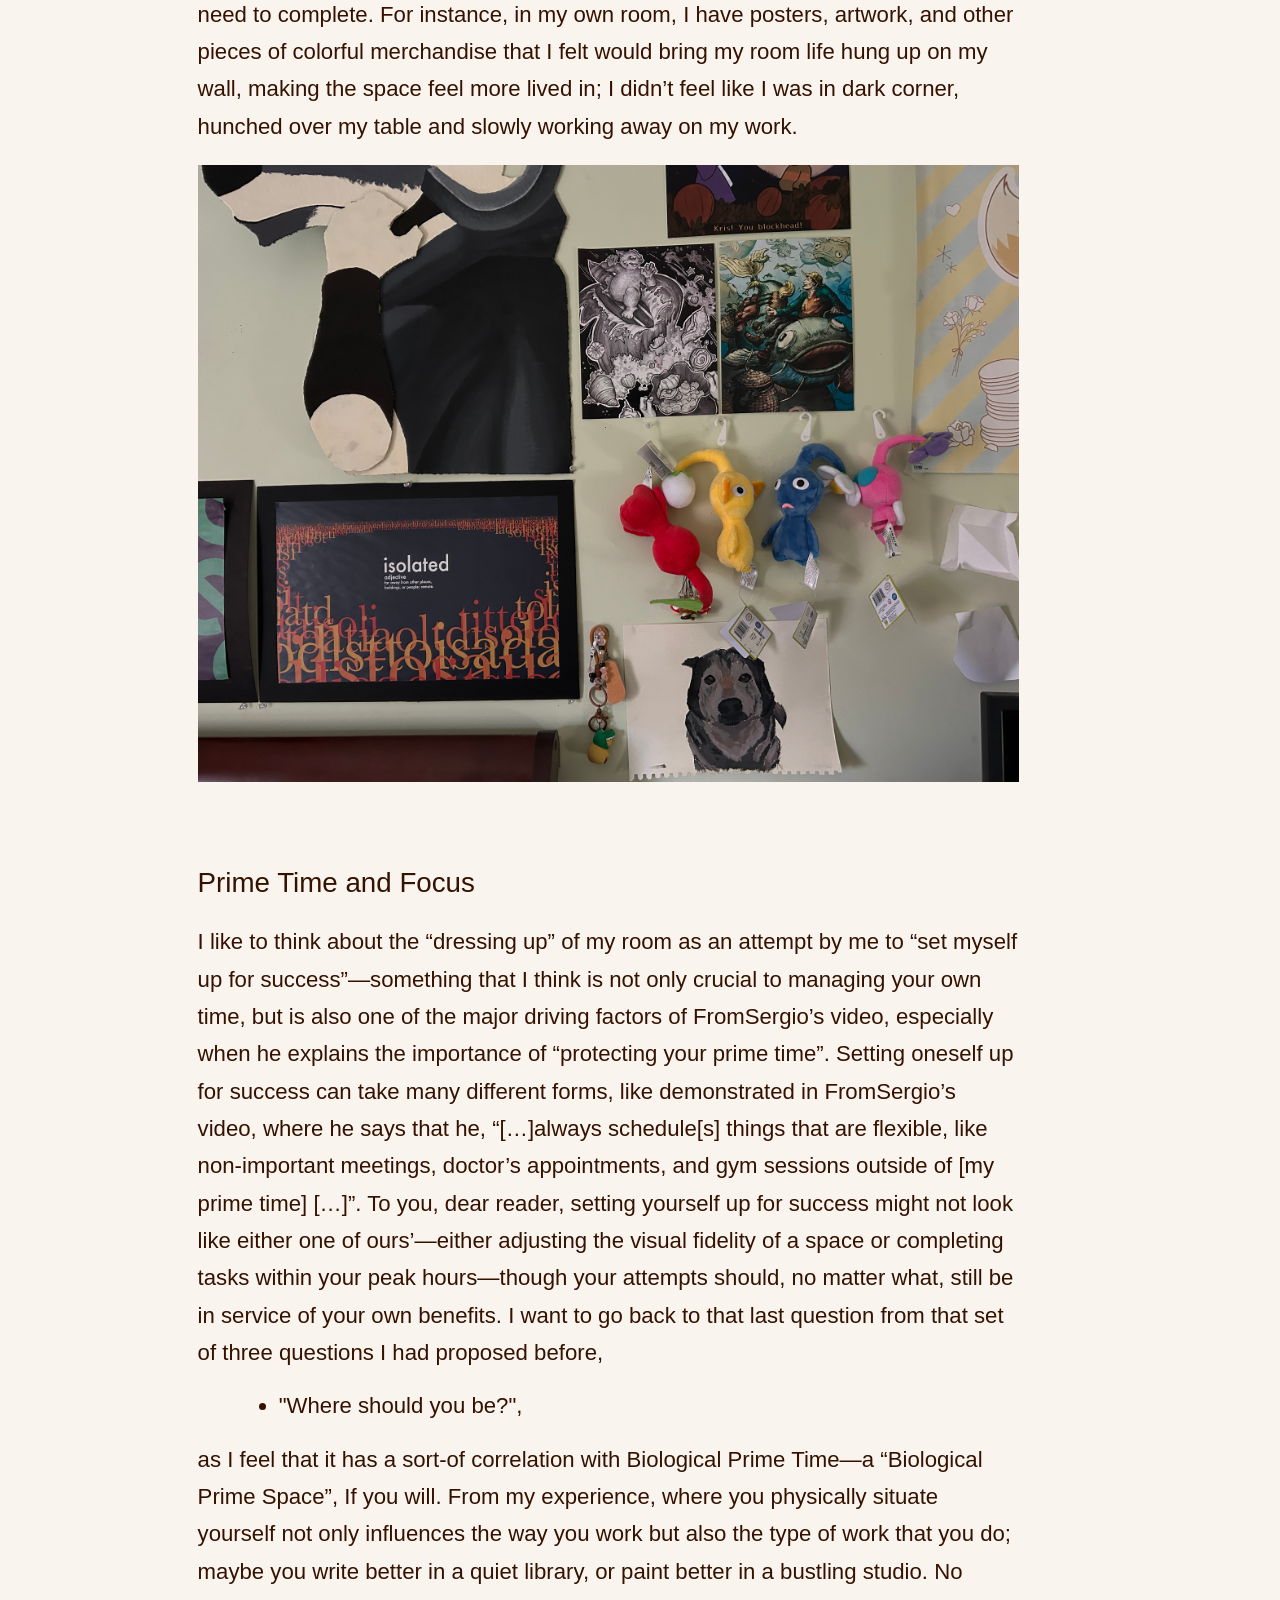
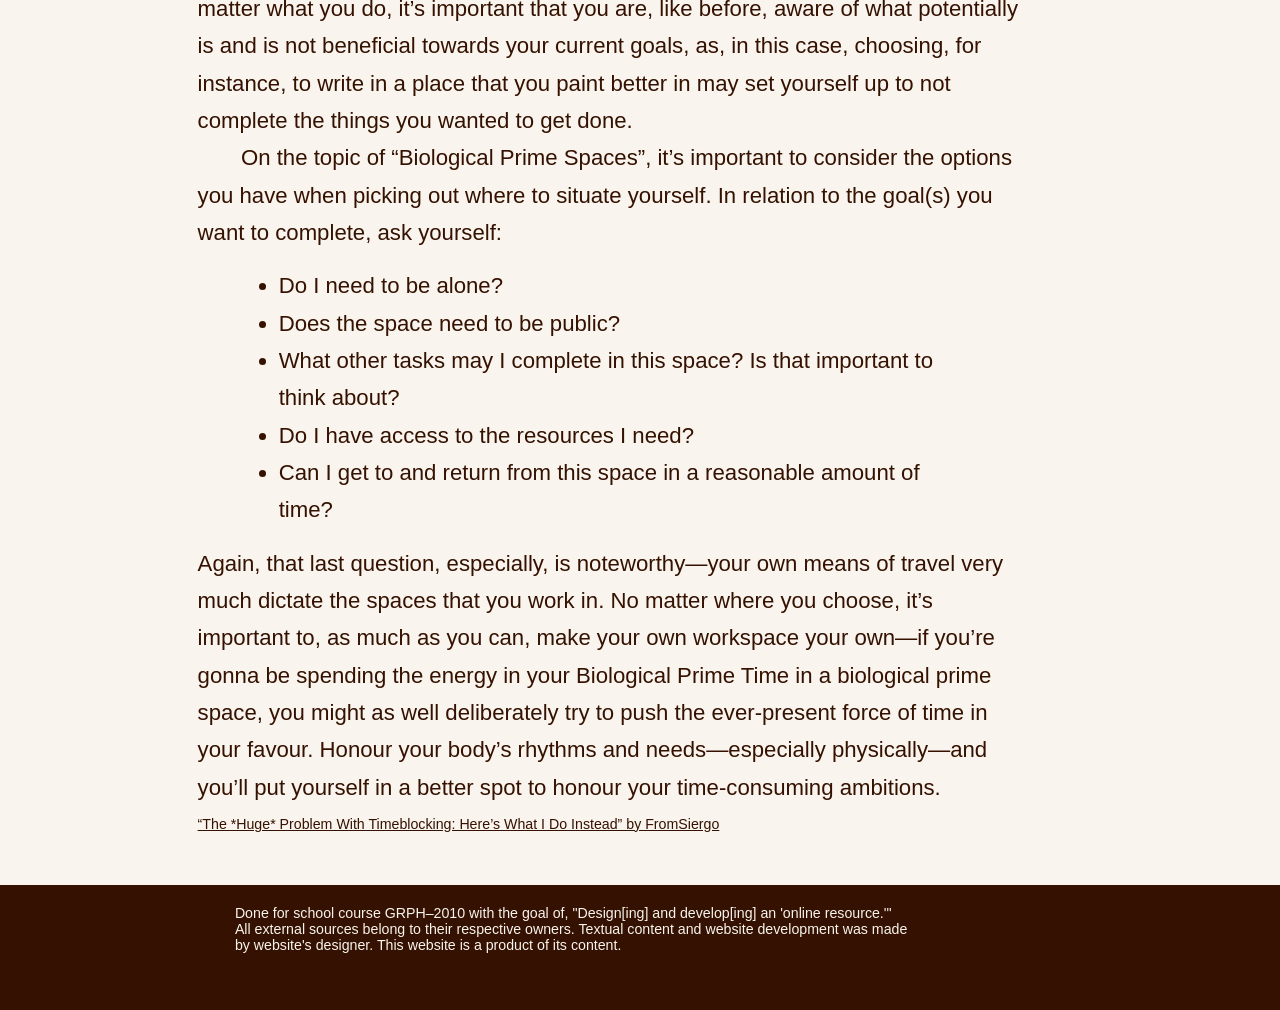
<file: sub_informational/subsub_primeTime/index-subsub_primeTime.html>
<!DOCTYPE html PUBLIC "-//W3C//DTD HTML 4.01//EN" "http://www.w3.org/TR/html4/strict.dtd">
<html>
<head>
    <meta name="viewport" content="width=device-width, initial-scale=1.0">
    <title>Michael's Management</title>
    <link rel="stylesheet" href="../../stylesheet.css"> 
</head>

        
    <body class="bodyGlobal">
        <!--GLOBAL NAV BUTTONS-->
        <div class="globalSticky">
            <div>&nbsp</div>
            <div class="global">
                <!-- <div class="headBG">&nbsp</div>
                <div class="headerBlock"> </div> -->
                <div class="global_baseNav">
                    <div class="waffleGlobal">
                        <!-- move above home -->
                        <div class="waffleDiv" id="waffleDiv_ID">
                            <nav>
                                <button class="waffleButton" onclick="f_waffleSide_open()">
                                    <div>Options</div>
                                    <svg class="svgWaffle">
                                        <rect class="cls-2" x="0" y="0" width="82.93" height="82.93" rx="10.95" sry="10.95"/>
                                        <line class="cls-1" x1="21.81" y1="28.91" x2="61.11" y2="28.91"/>
                                        <line class="cls-1" x1="21.81" y1="41.46" x2="61.11" y2="41.46"/>
                                        <line class="cls-1" x1="21.81" y1="54.02" x2="61.11" y2="54.02"/>
                                    </svg>
                                </button>
                            </nav>
                        </div>
                        <div class="homeGlobal">
                            <div class="homeDiv">
                                <nav>
                                    <button class="homeButton" onclick="homemin2()">
                                        <div>Home</div>
                                        <svg class="svgHome">
                                            <rect class="cls-2" x="0" y="0" width="82.93" height="82.93" rx="10.95" ry="10.95"/>
                                            <polygon points="41.44 41.49 41.48 41.43 41.48 41.49 41.44 41.49"/>
                                            <polygon points="41.48 41.49 41.44 41.49 41.44 41.43 41.48 41.49"/>
                                            <path class="cls-1" d="M73.44,38.24l-8.93-8.76v-12.74c0-2.03-1.64-3.67-3.67-3.67h-1.6c-2.03,0-3.67,1.64-3.67,3.67v3.97l-8.6-8.43c-3.05-2.99-7.93-2.99-10.98,0l-26.48,25.96c-1.71,1.68-.52,4.58,1.87,4.58h7.07v22.84c0,7.21.42,7.22,7.71,7.22h1.1v-16.73c0-2.2,1.78-3.99,3.99-3.99h4.38c2.2,0,3.99,1.79,3.99,3.99v16.73h17.19c7.06,0,7.71.11,7.71-7.22v-22.84h7.06c2.4,0,3.58-2.91,1.87-4.58Z"/>
                                        </svg>
                                    </button>
</a></nav></div></div></div></div></div></div>
<div class="globalCascade">
    <!-- ALL DIVIDED WTIHIN THEIR OWN DIV; RELATIONAL SIZING... -->
    <!-- OPTIONS MENU -->
    <div class="waffle_subMenu" id="waffle_subMenu_ID">
        <button class="optn" id="optn_accessibility_ID" onclick="f_accessibilityFull_open()">Accessibility</button>
        <button class="optn" id="optn_sourceList_ID" onclick="f_navMenu_open()">Navigation</button>
        <button class="optn" id="optn_achievements_ID" onclick="f_achievementOpen()">Achievements</button>
        <button class="optn" id="optn_close_ID" onclick="f_waffleSide_close()" onclick="f_achievementClose()" onclick="f_accessibilityFull_close()" onclick="f_navMenu_close()">Close</button>
    </div>
    <!-- ACCESSIBILITY MENU -->
    <div class="accessibilityMenu">
        <div class="menuMain_top">&nbsp</div>
        <b class="menuMain_top">Body</b>
        <b class="menuMain_top">Website</b>
        <div class="menuMain">
            <div class="scale">
                <p>Scale</p>
                <button class="a_button" id="a_bodyScale_small" onclick="f_typeSizeBody_small()" onclick="f_typeSizeTtile_small()">Small</button>
                <button class="a_button" id="a_bodyScale_regular" onclick="f_typeSizeBody_regular()" onclick="f_typeSizeTitle_regular()">Regular</button>
                <button class="a_button" id="a_bodyScale_large" onclick="f_typeSizeBody_big()">Large</button>
            </div>
            <div class="contrast">
                <p>Contrast</p>
                <button class="a_button" id="a_bodyContrast_regular" onclick="f_typeBodyContrast_regular()">Regular</button>
                <button class=" a_button " id=" a_bodyContrast_large " onclick =" f_typeBodyContrast_bold()">Bold</button>
            </div>
        </div>
            <div class="menuMain">
                <div class="face">
                    <p>Face</p>
                    <button class="a_button" id="a_bodyFace_serif" onclick = "f_typeBodyFace_serif()">Serif</button>
                    <button class="a_button" id="a_bodyFace_sansSerif" onclick ="f_typeBodyFace_sansSerif()">Sans-serif</button>            
                </div>
                <div class="color">
                        <p>Face Color</p>
                        <button class="a_button" id="a_bodyColor_dark" onclick ="f_typeColor_dark()">Dark</button>
                        <button class="a_button" id="a_bodyColor_light" onclick ="f_typeColor_light()">Light</button>
                        <div class="a_slider_container">
                            <div class ="a_slider" id="a_bodyColor_slider">
                                <input type="range" class="ranges" id="myRange" value ="0" min ="0" max="360"></input> 
                            </div>
                        </div>
                    </div>
                </div>
                <div class="menuMain">
                    <div class="contrast">
                        <p>Contrast</p>
                        <button class="a_button" id="a_websiteContrast_high" onclick="f_websiteContrast_high ()">High</button>
                        <button class="a_button" id="a_websiteContrast_regular" onclick="f_websiteContrast_regular ()">Regular</button>
                        <button class="a_button" id="a_websiteContrast_low" onclick="f_websiteContrast_low ()">Low</button>
                    </div>
                    <div class="backgroundColor">
                        <p>Background Color</p>
                        <button class="a_button" id=" a_websiteBackgroundColor_dark" onclick="f_websiteBackgroundColor_dark ()">Dark</button>
                        <button class="a_button " id=" a_websiteBackgroundColor_light" onclick="f_websiteBackgroundColor_light ()">Light</button>
                        <div class="a_slider_container">
                            <div class ="bg_slider" id="a_websiteColor_slider">
                                <input type="range" class="ranges" id="myRange_web" value ="0" min ="0" max="360"></input> 
                            </div>
                        </div>
                    </div>
                </div>
                <div class="menuMain"></div>
                <div class="menuMain" style="margin-bottom: 25%;"><button class="optn" id ="optn_close_ID" style="width: auto;"onclick="f_accessibilityFull_close()">Close</button></div>
                <div class="menuMain"></div>
            </div>


                            <!-- NAV MENU --> 
            
            <div class="navMenu">
                <div class="navHead">
                     <nav> <h6 class="menuHead">Informational</h6></nav>
                    <div class="navSubMenu">
                        <div class="navSub" id="info_genMindset">
                            <nav><a href="../../sub_informational/subsub_genMindset/index-subsub_genMindset.html"><h6 class="menuSubHead">General Mindset</h6></a></nav>
                            <nav class="navSubSub">
                                <a href="https://www.bookey.app/freebook/how-to-live-on-24-hours-a-day/chapter-1">Digital Book</a> <br>
                                <a href="https://www.instagram.com/reels/C6MIumiODex/">Instagram Video</a><br>
                                <a href="https://www.youtube.com/watch?v=WXBA4eWskrc">TED Talk</a>
                            </nav>
                        </div>
                        <div class="navSub" id="info_primeTime">
                            <h6 class="menuSubHead"><nav><a href="../../sub_informational/subsub_primeTime/index-subsub_primeTime.html">Prime Time</a></nav></h6>
                            <nav class="navSubSub">
                                <a href="https://www.youtube.com/watch?v=PPITG-6fR5s">Video</a>
                            </nav>
                        </div>
                        <div class="navSub" id="info_timeManagement">
                            <nav><h6 class="menuSubHead"><a href="../../sub_informational/subsub_timeManagement/index-subsub_timeManagement.html">Time Management</a></h6></nav>
                            <nav class="navSubSub">
                                <a href="https://www.reddit.com/r/productivity/comments/1qaz04t/how_i_made_time_blocking_finally_work_for_my_brain/">Time Blocking</a><br>
                                <a href="https://open.spotify.com/episode/6Lg9LRME6G1tFiZbC13IpJ">Podcast—better work environments</a>
                            </nav>
                        </div>
                    </div>
                </div>
                <div class="navHead">
                    <nav><h6 class="menuHead"> <!-- <a href=" sub_practical/index-sub_practical.html "> --> Practical</h6></nav>
                    <div class="navSubMenu">
                        <div class="navSub" id="practical_apps">
                            <nav><h6 class="menuSubHead"><a href="../../sub_practical/subsub_apps/index-subsub_apps.html">Applications</a></h6></nav>
                            <nav class="navSubSub">
                                <a href="https://calendar.google.com/calendar/u/0/r">Google Calendar</a><br>
                                <a href="https://obsidian.md/">Obsidian</a><br>
                                <a href="https://www.when2meet.com/">When2Meet</a>
                            </nav>
                        </div>
                        <div class="navSub" id="practical_mediaPref">
                            <nav><h6 class="menuSubHead"><a href="../../sub_practical/subsub_mediaPref/index-subsub_mediaPref.html">Media Preferences</a></h6></nav>
                            <nav class="navSubSub">
                                <a href="https://www.jetpens.com/blog/Types-of-Pens-How-to-Pick-a-Pen-with-the-Right-Ink/pt/334">Pen-picking</a>
                            </nav>
                        </div>
                        <div class="navSub" id="practical_storefront">
                            <nav><h6 class="menuSubHead"><a href="../../sub_practical/subsub_storefront/index-subsub_storefront.html">Storefront</a></h6></nav>
                            <nav class="navSubSub">
                                <a href="https://www.walmart.ca/en/search?q=sticky+notes">Walmart Sticky notes</a>
                            </nav>
                        </div>
                    </div>
                </div>
                <div class="navHead">
                    <button class="optn" id ="nav_close_ID" onclick="f_navMenu_close()">Close</button>
                </div>
            </div>
                        <!-- ACHIEVEMENT MENU -->
    
            <div class="achievementMenu">
                <div class="achievements">
                    <div class="achievement" id="achievement1_id_parent">
                        <p class="achievementComplete_class" class="achievementComplete1" id="achievement1_id"> Incomplete </p>
                        <p id="achievement1_id_p">Achievement 1: Set body type contrast to bold</p>
                    </div>
                     <div class="achievement" id="achievement2_id_parent">
                        <p class="achievementComplete_class" class="achievementComplete2" id="achievement2_id"> Incomplete </p>
                        <p id="achievement2_id_p">Achievement 2: Set website contrast to low</p>
                    </div>
                    <div> &nbsp </div>
                    <div class="achievement" id="achievement3_id_parent">
                        <p class="achievementComplete_class" id="achievement3_id"> Incomplete </p>
                        <p id="achievement3_id_p">Achievement 3: Set body type color to light</p>
                    </div>
                    <button class="optn" id="optn_close_achievement" onclick="f_achievementClose()">Close</button>
                </div>
            </div>
            
        </div> <!-- END OF 'globalCascade' -->


        

        
                    <!-- BODY CONTENT... -->

        
        <div class ="static">
            <div class ="subHead">
                <h3 style="margin-bottom:-8px;">Prime Time</h3>
            </div>
            <div class="titleNav">
            <p class="bodyIndex">
                    <i>
                    Sections:
                    <br>My Own Time Management
                    <br>Techniques: "Time Blocking"
                    <br>Techniques: "Lesser Mental Resistance"
                    </i>
                </p>
            </div>
            <div class="bodyContent">
                <h6 class="body_subHead">Prime Time and Focus</h6>        
                <p class="bodyFirstLine">“Biological Prime Time”, as a term taken from user FromSerigo’s Youtube video “The *Huge* Problem With Timeblocking: Here’s What I Do Instead” is a section of time in one’s day where they have the most focus—ergo, when they should be doing the majority of their work. I think that it’s one thing to simply understand the way something’s explained to you, but I think that, in how I’m using FromSergio’s “Biological Prime Time”, it’s better that I bring attention to a more generalized form of his topic—that being working with your own strengths and weaknesses. </p>
                <img class="img_inLine" id="primeTime1" src="../../assets/primeTime1_1.png" alt="Screenshot from video"/>
                <p class="bodyFirstLine">As a collective, I think that one of the things many of us struggle with is trying to understand our own strengths and weaknesses in a world that feels so intent on containing us in whatever societally-fabricated boxes it pleases. It remains important that, before you engage with “established” time-saving techniques—like FromSeriogo’s Biological Prime Time—you have a good understanding of how you operate when you work. Consider the following:</p>
                <ul class="list">
                    <li class="bodyFirstLine">What affects your ability to do what you must do?</li>
                    <li class="bodyFirstLine">When do you have to do it?</li>
                    <li class="bodyFirstLine">Where should you be?</li>
                </ul>
                <p class="bodyFirstLine">That last question, especially, is very important to me, as I feel like someone’s environment plays a big role in dictating how they approach the tasks that they need to complete. For instance, in my own room, I have posters, artwork, and other pieces of colorful merchandise that I felt would bring my room life hung up on my wall, making the space feel more lived in; I didn’t feel like I was in dark corner, hunched over my table and slowly working away on my work.</p>
                <img class="img_inLine" id="primeTime2" src="../../assets/primeTime2_1.png" alt="Image of room"/>
                <h6 class="body_subHead">Prime Time and Focus</h6>        
                <p class="bodyFirstLine">I like to think about the “dressing up” of my room as an attempt by me to “set myself up for success”—something that I think is not only crucial to managing your own time, but is also one of the major driving factors of FromSergio’s video, especially when he explains the importance of “protecting your prime time”. Setting oneself up for success can take many different forms, like demonstrated in FromSergio’s video, where he says that he, “[…]always schedule[s] things that are flexible, like non-important meetings, doctor’s appointments, and gym sessions outside of [my prime time] […]”. To you, dear reader, setting yourself up for success might not look like either one of ours’—either adjusting the visual fidelity of a space or completing tasks within your peak hours—though your attempts should, no matter what, still be in service of your own benefits. I want to go back to that last question from that set of three questions I had proposed before, </p>
                <ul class="list">
                    <li class="bodyFirstLine">"Where should you be?",</li>
                </ul>
                <p class="bodyFirstLine">as I feel that it has a sort-of correlation with Biological Prime Time—a “Biological Prime Space”, If you will. From my experience, where you physically situate yourself not only influences the way you work but also the type of work that you do; maybe you write better in a quiet library, or paint better in a bustling studio. No matter what you do, it’s important that you are, like before, aware of what potentially is and is not beneficial towards your current goals, as, in this case, choosing, for instance, to write in a place that you paint better in may set yourself up to not complete the things you wanted to get done. </p>
                <p class="body">On the topic of “Biological Prime Spaces”, it’s important to consider the options you have when picking out where to situate yourself. In relation to the goal(s) you want to complete, ask yourself:</p>
                <ul class="list">
                    <li class ="bodyFirstLine">Do I need to be alone?</li>
                    <li class ="bodyFirstLine">Does the space need to be public?</li>
                    <li class ="bodyFirstLine">What other tasks may I complete in this space? Is that important to think about? </li>
                    <li class ="bodyFirstLine">Do I have access to the resources I need?</li>
                    <li class ="bodyFirstLine">Can I get to and return from this space in a reasonable amount of time?</li>
                </ul>        
                <p class="bodyFirstLine">Again, that last question, especially, is noteworthy—your own means of travel very much dictate the spaces that you work in. No matter where you choose, it’s important to, as much as you can, make your own workspace your own—if you’re gonna be spending the energy in your Biological Prime Time in a biological prime space, you might as well deliberately try to push the ever-present force of time in your favour. Honour your body’s rhythms and needs—especially physically—and you’ll put yourself in a better spot to honour your time-consuming ambitions. </p>
                <a class="links" href="https://www.youtube.com/watch?v=PPITG-6fR5s" >“The *Huge* Problem With Timeblocking: Here’s What I Do Instead” by FromSiergo</a>
            </div>
        </div>
<footer class="footer">
    <div class="footerText">
        <div class="item"></div>
        <div class="item">Done for school course GRPH–2010 with the goal of, "Design[ing] and develop[ing] an 'online resource.'" All external sources belong to their respective owners. Textual content and website development was made by website's designer. This website is a product of its content.</div>
        <div class="item"></div>
    </div>
</footer>

<script src="../../javaGlobal.js"></script> <!--javascript linking; script HAS to be loaded after defining HTML elements--> 
    
</body>
</html>
</file>
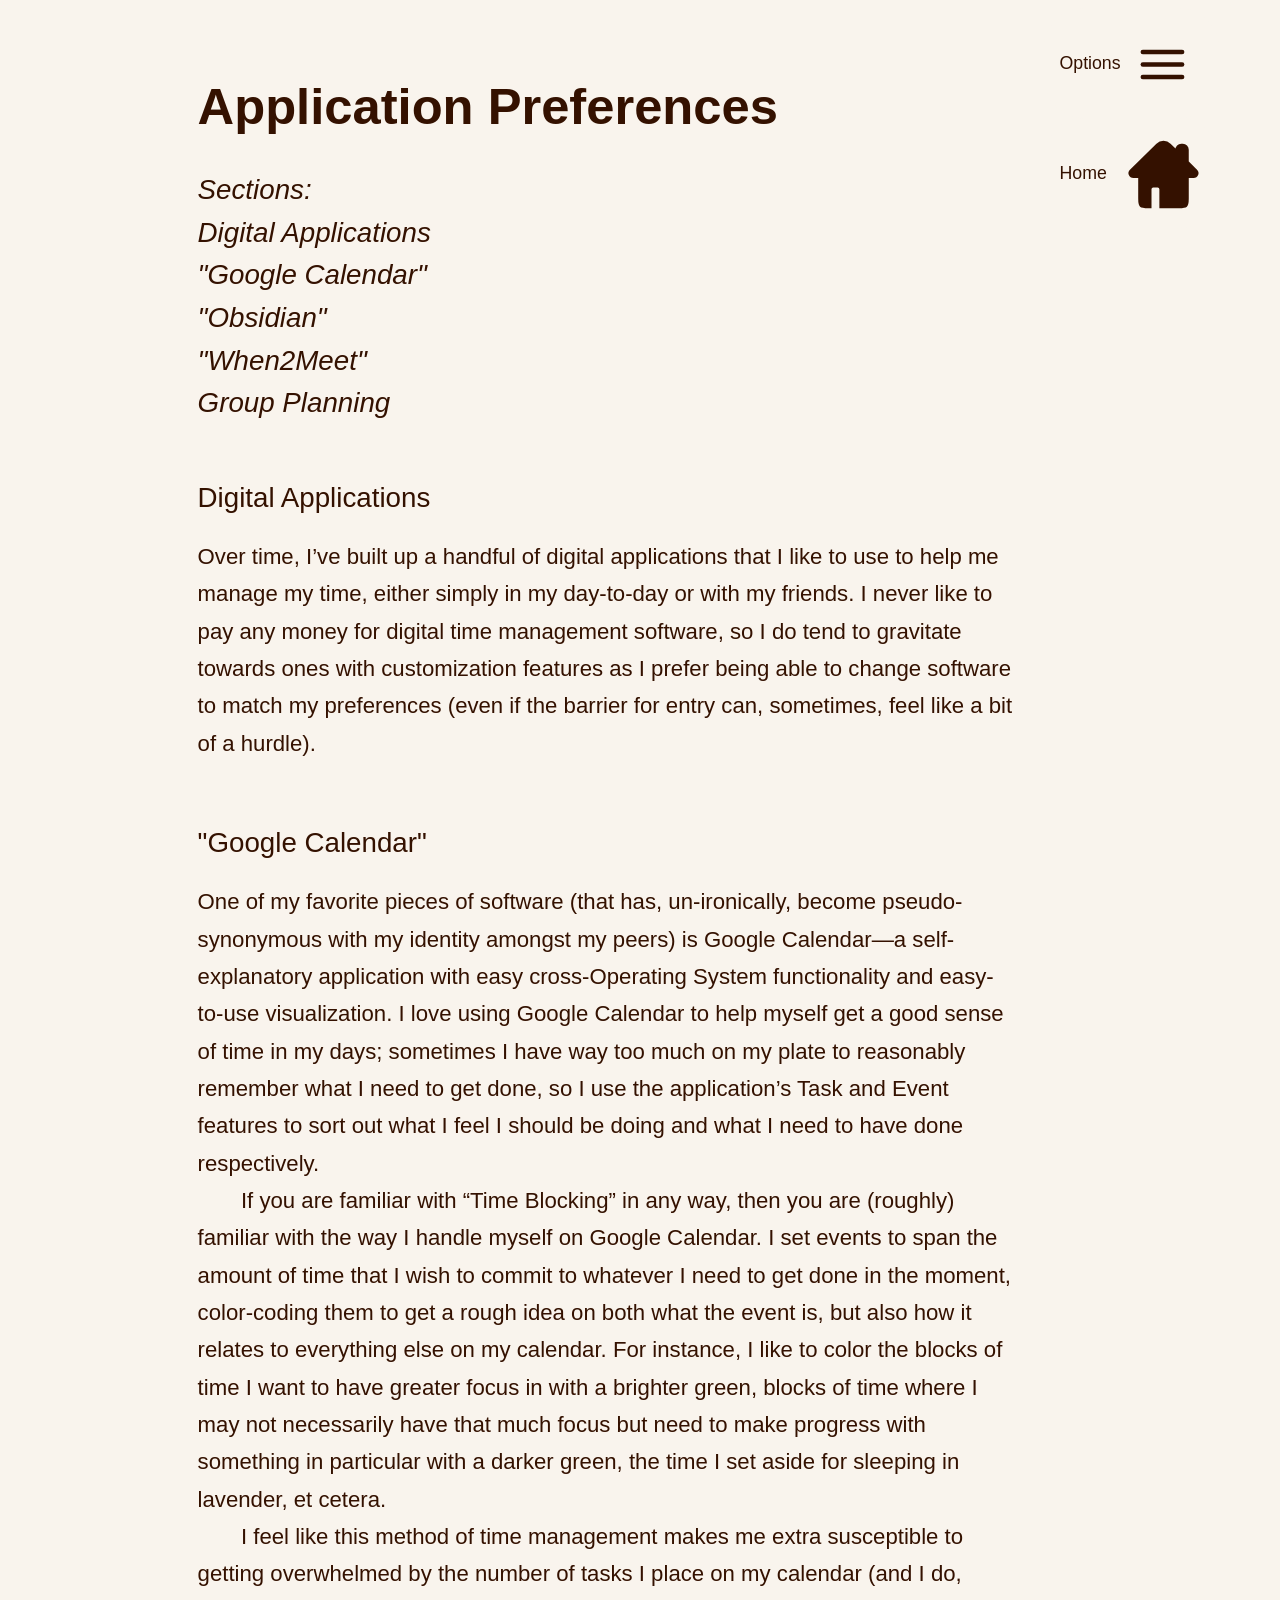
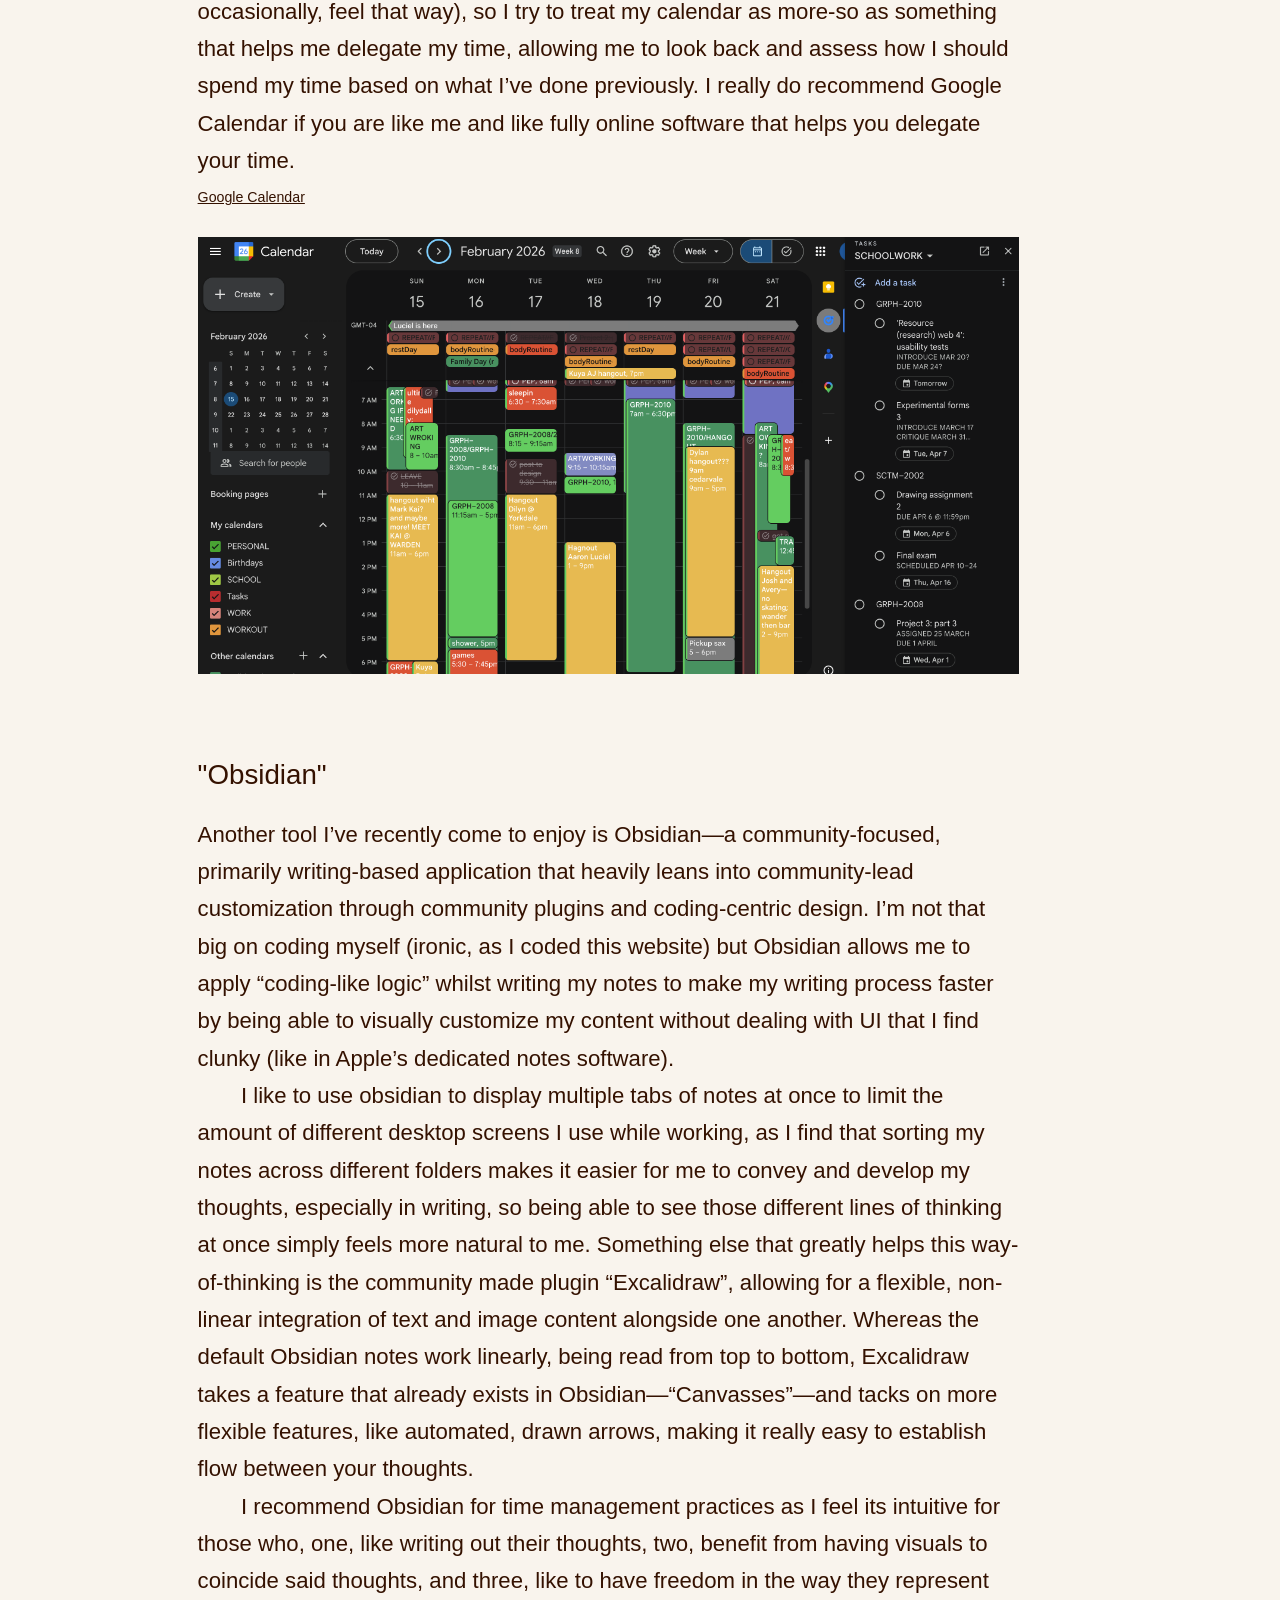
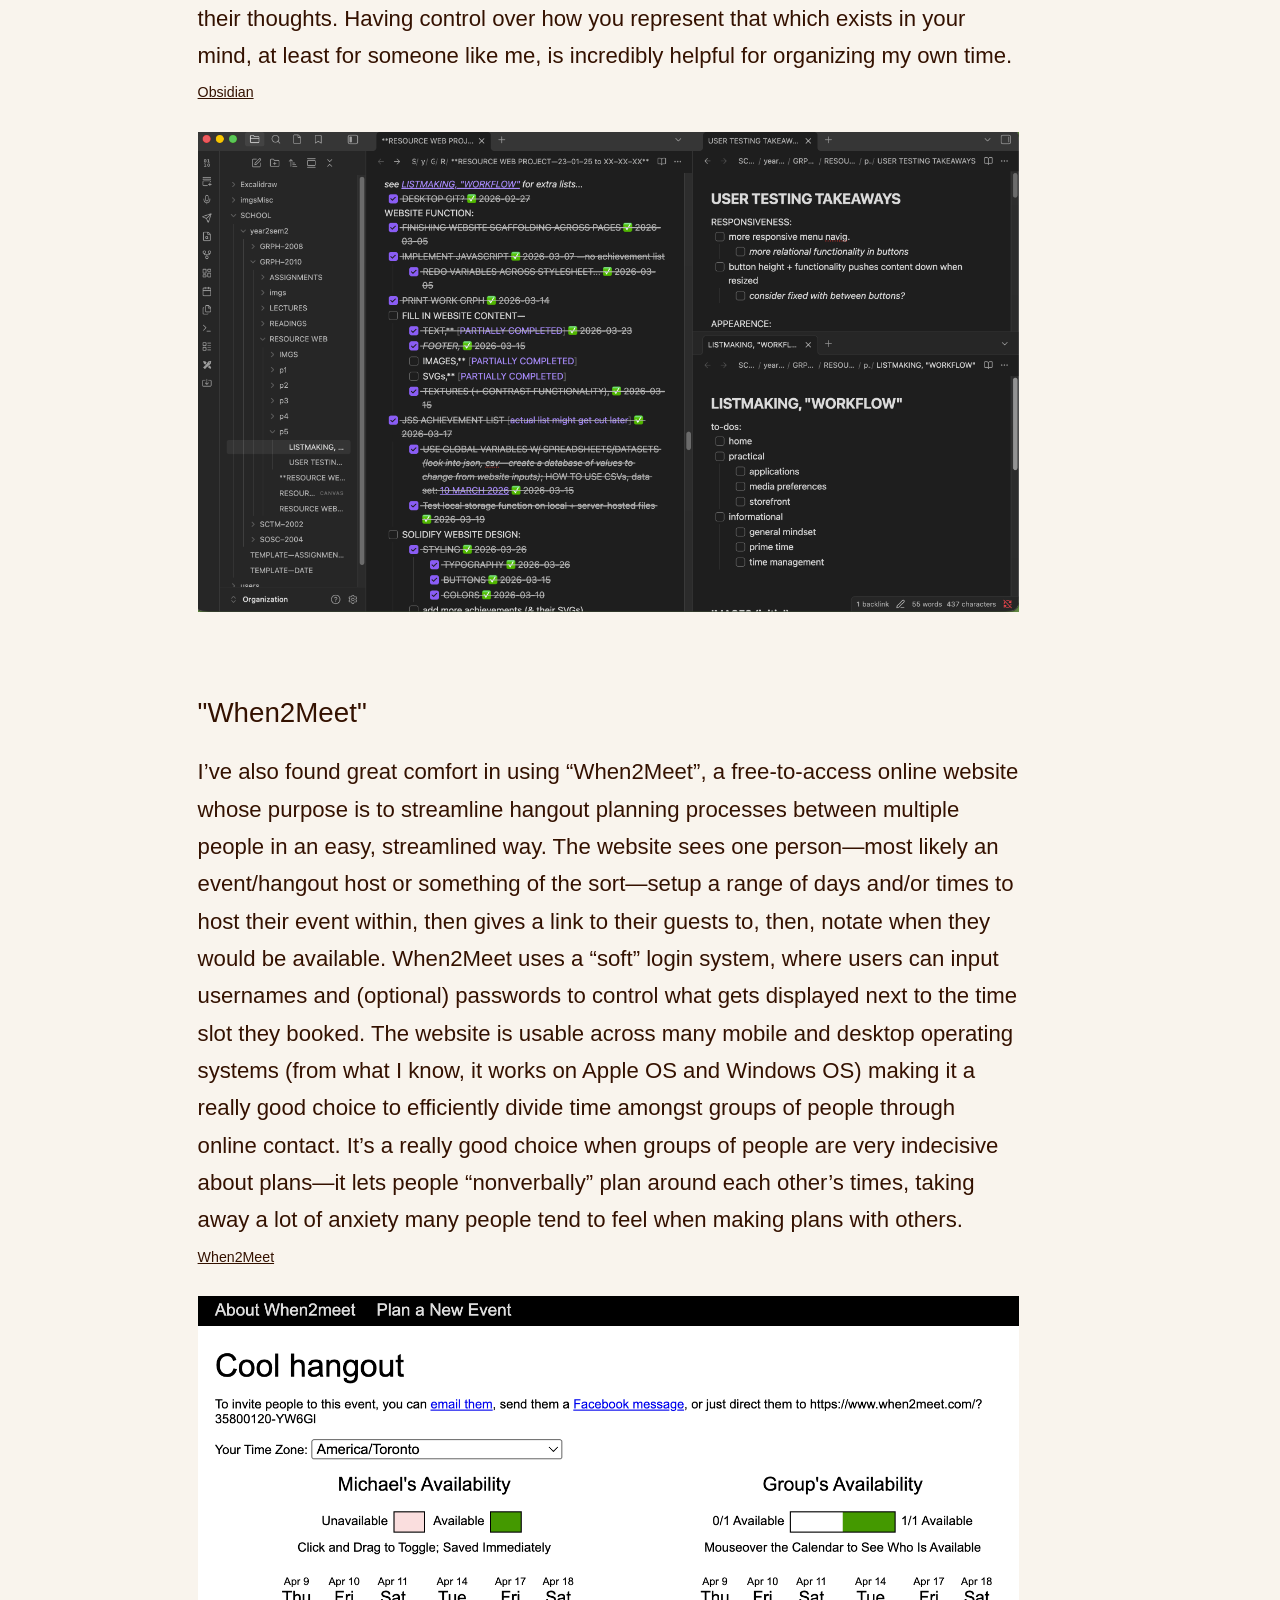
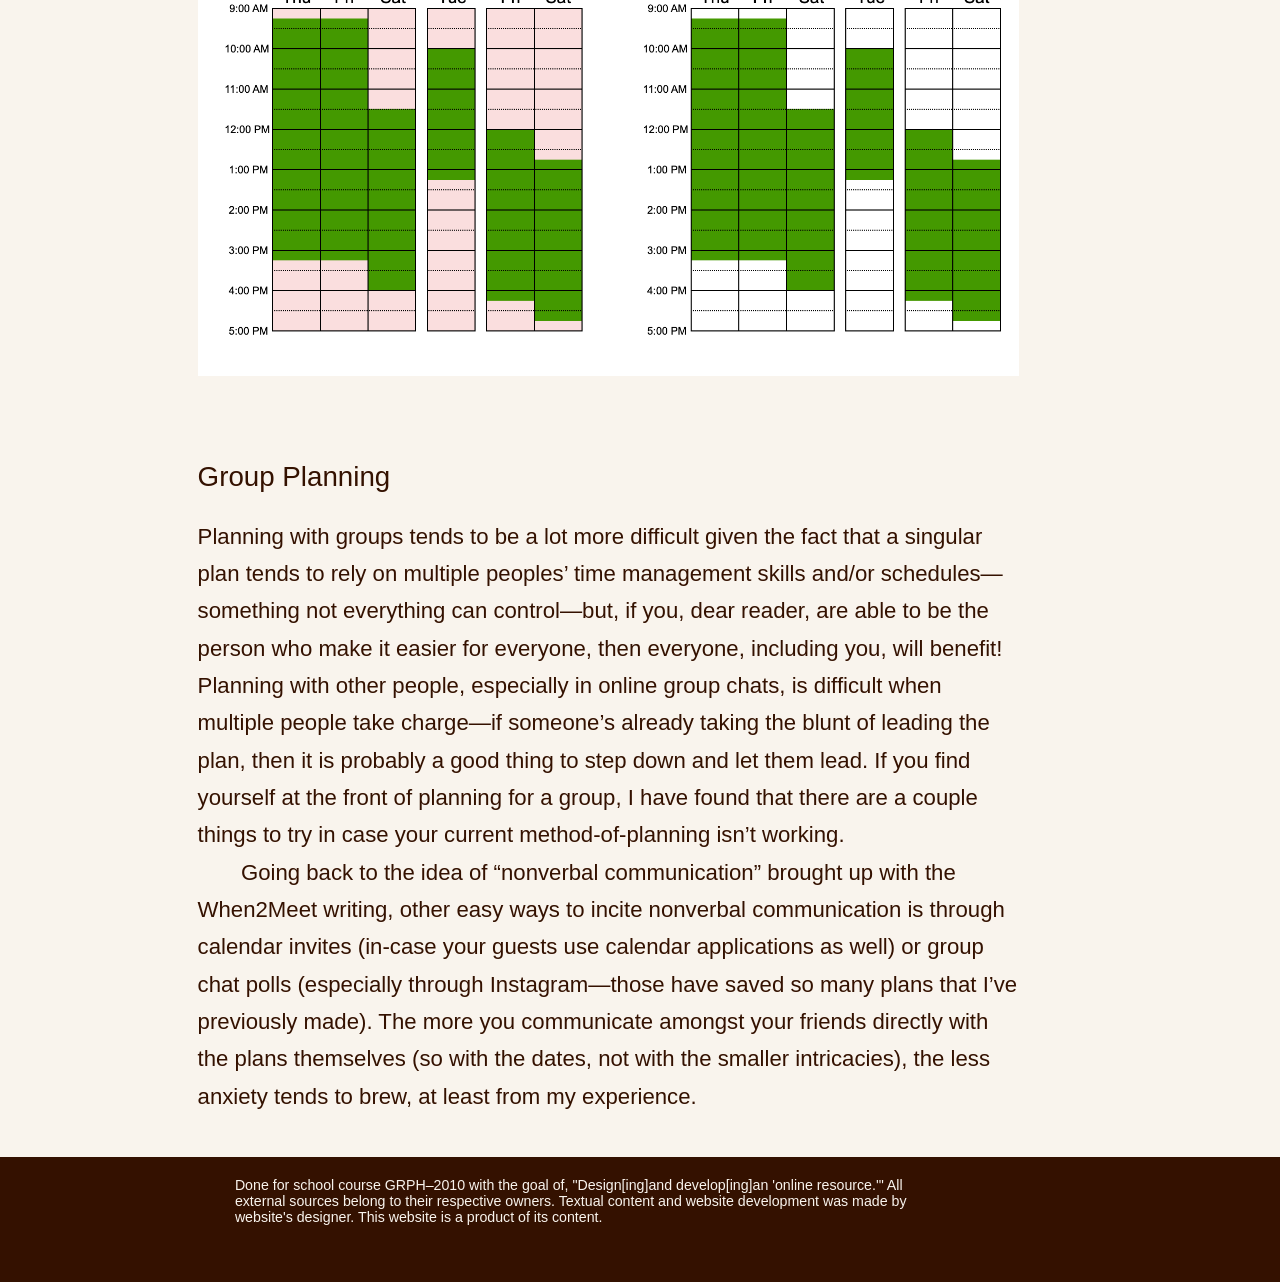
<file: sub_practical/subsub_apps/index-subsub_apps.html>
<!DOCTYPE html PUBLIC "-//W3C//DTD HTML 4.01//EN" "http://www.w3.org/TR/html4/strict.dtd">
<html>
    <head>
        <meta name="viewport" content="width=device-width, initial-scale=1.0">
        <title>Michael's Management</title>
        <link rel="stylesheet" href="../../stylesheet.css">
    </head>

    
    
    <body class="bodyGlobal">
        <!--GLOBAL NAV BUTTONS-->
        <div class="globalSticky">
            <div>&nbsp</div>
            <div class="global">
                <!-- <div class="headBG">&nbsp</div>
                <div class="headerBlock"> </div> -->
                <div class="global_baseNav">
                    <div class="waffleGlobal">
                        <!-- move above home -->
                        <div class="waffleDiv" id="waffleDiv_ID">
                            <nav>
                                <button class="waffleButton" onclick="f_waffleSide_open()">
                                    <div>Options</div>
                                    <svg class="svgWaffle">
                                        <rect class="cls-2" x="0" y="0" width="82.93" height="82.93" rx="10.95" sry="10.95"/>
                                        <line class="cls-1" x1="21.81" y1="28.91" x2="61.11" y2="28.91"/>
                                        <line class="cls-1" x1="21.81" y1="41.46" x2="61.11" y2="41.46"/>
                                        <line class="cls-1" x1="21.81" y1="54.02" x2="61.11" y2="54.02"/>
                                    </svg>
                                </button>
                            </nav>
                        </div>
                        <div class="homeGlobal">
                            <div class="homeDiv">
                                <nav>
                                    <button class="homeButton" onclick="homemin2()">
                                        <div>Home</div>
                                        <svg class="svgHome">
                                            <rect class="cls-2" x="0" y="0" width="82.93" height="82.93" rx="10.95" ry="10.95"/>
                                            <polygon points="41.44 41.49 41.48 41.43 41.48 41.49 41.44 41.49"/>
                                            <polygon points="41.48 41.49 41.44 41.49 41.44 41.43 41.48 41.49"/>
                                            <path class="cls-1" d="M73.44,38.24l-8.93-8.76v-12.74c0-2.03-1.64-3.67-3.67-3.67h-1.6c-2.03,0-3.67,1.64-3.67,3.67v3.97l-8.6-8.43c-3.05-2.99-7.93-2.99-10.98,0l-26.48,25.96c-1.71,1.68-.52,4.58,1.87,4.58h7.07v22.84c0,7.21.42,7.22,7.71,7.22h1.1v-16.73c0-2.2,1.78-3.99,3.99-3.99h4.38c2.2,0,3.99,1.79,3.99,3.99v16.73h17.19c7.06,0,7.71.11,7.71-7.22v-22.84h7.06c2.4,0,3.58-2.91,1.87-4.58Z"/>
                                        </svg>
                                    </button>
</a></nav></div></div></div></div></div></div>
<div class="globalCascade">
    <!-- ALL DIVIDED WTIHIN THEIR OWN DIV; RELATIONAL SIZING... -->
    <!-- OPTIONS MENU -->
    <div class="waffle_subMenu" id="waffle_subMenu_ID">
        <button class="optn" id="optn_accessibility_ID" onclick="f_accessibilityFull_open()">Accessibility</button>
        <button class="optn" id="optn_sourceList_ID" onclick="f_navMenu_open()">Navigation</button>
        <button class="optn" id="optn_achievements_ID" onclick="f_achievementOpen()">Achievements</button>
        <button class="optn" id="optn_close_ID" onclick="f_waffleSide_close()" onclick="f_achievementClose()" onclick="f_accessibilityFull_close()" onclick="f_navMenu_close()">Close</button>
    </div>
    <!-- ACCESSIBILITY MENU -->
    <div class="accessibilityMenu">
        <div class="menuMain_top">&nbsp</div>
        <b class="menuMain_top">Body</b>
        <b class="menuMain_top">Website</b>
        <div class="menuMain">
            <div class="scale">
                <p>Scale</p>
                <button class="a_button" id="a_bodyScale_small" onclick="f_typeSizeBody_small()" onclick="f_typeSizeTtile_small()">Small</button>
                <button class="a_button" id="a_bodyScale_regular" onclick="f_typeSizeBody_regular()" onclick="f_typeSizeTitle_regular()">Regular</button>
                <button class="a_button" id="a_bodyScale_large" onclick="f_typeSizeBody_big()">Large</button>
            </div>
            <div class="contrast">
                <p>Contrast</p>
                <button class="a_button" id="a_bodyContrast_regular" onclick="f_typeBodyContrast_regular()">Regular</button>
                <button class=" a_button " id=" a_bodyContrast_large " onclick=" f_typeBodyContrast_bold()">Bold</button>
            </div>
        </div>
        <div class="menuMain">
            <div class="face">
                <p>Face</p>
                <button class="a_button" id="a_bodyFace_serif" onclick="f_typeBodyFace_serif()">Serif</button>
                <button class="a_button" id="a_bodyFace_sansSerif" onclick="f_typeBodyFace_sansSerif()">Sans-serif</button>
            </div>
            <div class="color">
                <p>Face Color</p>
                <button class="a_button" id="a_bodyColor_dark" onclick="f_typeColor_dark()">Dark</button>
                <button class="a_button" id="a_bodyColor_light" onclick="f_typeColor_light()">Light</button>
                <div class="a_slider_container">
                    <div class="a_slider" id="a_bodyColor_slider">
                        <input type="range" class="ranges" id="myRange" value="0" min="0" max="360"></input>
                    </div>
                </div>
            </div>
        </div>
        <div class="menuMain">
            <div class="contrast">
                <p>Contrast</p>
                <button class="a_button" id="a_websiteContrast_high" onclick="f_websiteContrast_high ()">High</button>
                <button class="a_button" id="a_websiteContrast_regular" onclick="f_websiteContrast_regular ()">Regular</button>
                <button class="a_button" id="a_websiteContrast_low" onclick="f_websiteContrast_low ()">Low</button>
            </div>
            <div class="backgroundColor">
                <p>Background Color</p>
                <button class="a_button" id=" a_websiteBackgroundColor_dark" onclick="f_websiteBackgroundColor_dark ()">Dark</button>
                <button class="a_button " id=" a_websiteBackgroundColor_light" onclick="f_websiteBackgroundColor_light ()">Light</button>
                <div class="a_slider_container">
                    <div class="bg_slider" id="a_websiteColor_slider">
                        <input type="range" class="ranges" id="myRange_web" value="0" min="0" max="360"></input>
                    </div>
                </div>
            </div>
        </div>
        <div class="menuMain"></div>
        <div class="menuMain" style="margin-bottom: 25%;">
            <button class="optn" id="optn_close_ID" style="width: auto;" onclick="f_accessibilityFull_close()">Close</button>
        </div>
        <div class="menuMain"></div>
    </div>
    <!-- NAV MENU -->
    <div class="navMenu">
        <div class="navHead">
            <nav>
                <h6 class="menuHead">Informational</h6>
            </nav>
            <div class="navSubMenu">
                <div class="navSub" id="info_genMindset">
                    <nav>
                        <a href="../../sub_informational/subsub_genMindset/index-subsub_genMindset.html">
                            <h6 class="menuSubHead">General Mindset</h6>
                        </a>
                    </nav>
                    <nav class="navSubSub">
                        <a href="https://www.bookey.app/freebook/how-to-live-on-24-hours-a-day/chapter-1">Digital Book</a>
                        <br>
                        <a href="https://www.instagram.com/reels/C6MIumiODex/">Instagram Video</a>
                        <br>
                        <a href="https://www.youtube.com/watch?v=WXBA4eWskrc">TED Talk</a>
                    </nav>
                </div>
                <div class="navSub" id="info_primeTime">
                    <h6 class="menuSubHead">
                        <nav>
                            <a href="../../sub_informational/subsub_primeTime/index-subsub_primeTime.html">Prime Time</a>
                        </nav>
                    </h6>
                    <nav class="navSubSub">
                        <a href="https://www.youtube.com/watch?v=PPITG-6fR5s">Video</a>
                    </nav>
                </div>
                <div class="navSub" id="info_timeManagement">
                    <nav>
                        <h6 class="menuSubHead">
                            <a href="../../sub_informational/subsub_timeManagement/index-subsub_timeManagement.html">Time Management</a>
                        </h6>
                    </nav>
                    <nav class="navSubSub">
                        <a href="https://www.reddit.com/r/productivity/comments/1qaz04t/how_i_made_time_blocking_finally_work_for_my_brain/">Time Blocking</a>
                        <br>
                        <a href="https://open.spotify.com/episode/6Lg9LRME6G1tFiZbC13IpJ">Podcast—better work environments</a>
                    </nav>
                </div>
            </div>
        </div>
        <div class="navHead">
            <nav>
                <h6 class="menuHead">
                <!-- <a href=" sub_practical/index-sub_practical.html "> -->
                Practical</h6>
            </nav>
            <div class="navSubMenu">
                <div class="navSub" id="practical_apps">
                    <nav>
                        <h6 class="menuSubHead">
                            <a href="../../sub_practical/subsub_apps/index-subsub_apps.html">Applications</a>
                        </h6>
                    </nav>
                    <nav class="navSubSub">
                        <a href="https://calendar.google.com/calendar/u/0/r">Google Calendar</a>
                        <br>
                        <a href="https://obsidian.md/">Obsidian</a>
                        <br>
                        <a href="https://www.when2meet.com/">When2Meet</a>
                    </nav>
                </div>
                <div class="navSub" id="practical_mediaPref">
                    <nav>
                        <h6 class="menuSubHead">
                            <a href="../../sub_practical/subsub_mediaPref/index-subsub_mediaPref.html">Media Preferences</a>
                        </h6>
                    </nav>
                    <nav class="navSubSub">
                        <a href="https://www.jetpens.com/blog/Types-of-Pens-How-to-Pick-a-Pen-with-the-Right-Ink/pt/334">Pen-picking</a>
                    </nav>
                </div>
                <div class="navSub" id="practical_storefront">
                    <nav>
                        <h6 class="menuSubHead">
                            <a href="../../sub_practical/subsub_storefront/index-subsub_storefront.html">Storefront</a>
                        </h6>
                    </nav>
                    <nav class="navSubSub">
                        <a href="https://www.walmart.ca/en/search?q=sticky+notes">Walmart Sticky notes</a>
                    </nav>
                </div>
            </div>
        </div>
        <div class="navHead">
            <button class="optn" id="nav_close_ID" onclick="f_navMenu_close()">Close</button>
        </div>
    </div>
    <!-- ACHIEVEMENT MENU -->
    <div class="achievementMenu">
        <div class="achievements">
            <div class="achievement" id="achievement1_id_parent">
                <p class="achievementComplete_class" class="achievementComplete1" id="achievement1_id">Incomplete </p>
                <p id="achievement1_id_p">Achievement 1: Set body type contrast to bold</p>
            </div>
            <div class="achievement" id="achievement2_id_parent">
                <p class="achievementComplete_class" class="achievementComplete2" id="achievement2_id">Incomplete </p>
                <p id="achievement2_id_p">Achievement 2: Set website contrast to low</p>
            </div>
            <div> &nbsp </div>
            <div class="achievement" id="achievement3_id_parent">
                <p class="achievementComplete_class" id="achievement3_id">Incomplete </p>
                <p id="achievement3_id_p">Achievement 3: Set body type color to light</p>
            </div>
            <button class="optn" id="optn_close_achievement" onclick="f_achievementClose()">Close</button>
        </div>
    </div>
</div>
<!-- END OF 'globalCascade' -->


        <!-- STATIC ON PAGE -->

    <div class ="static ">
        <div class ="subHead ">
            <h3 style="margin-bottom:-8px;">Application Preferences</h3>
        </div>
        <div class="titleNav">
            <p class="bodyIndex">
                <i>
                Sections:
                <br>Digital Applications
                <br>"Google Calendar"
                <br>"Obsidian"
                <br>"When2Meet"
                <br>Group Planning
                </i>
            </p>
        </div>
        <div class="bodyContent">
            <h6 class="body_subHead">Digital Applications</h6>    
                <p class="bodyFirstLine">Over time, I’ve built up a handful of digital applications that I like to use to help me manage my time, either simply in my day-to-day or with my friends. I never like to pay any money for digital time management software, so I do tend to gravitate towards ones with customization features as I prefer being able to change software to match my preferences (even if the barrier for entry can, sometimes, feel like a bit of a hurdle). </p>
            <h6 class="body_subHead">"Google Calendar"</h6>            
                <p class="bodyFirstLine">One of my favorite pieces of software (that has, un-ironically, become pseudo-synonymous with my identity amongst my peers) is Google Calendar—a self-explanatory application with easy cross-Operating System functionality and easy-to-use visualization. I love using Google Calendar to help myself get a good sense of time in my days; sometimes I have way too much on my plate to reasonably remember what I need to get done, so I use the application’s Task and Event features to sort out what I feel I should be doing and what I need to have done respectively. </p>
                <p class="body">If you are familiar with “Time Blocking” in any way, then you are (roughly) familiar with the way I handle myself on Google Calendar. I set events to span the amount of time that I wish to commit to whatever I need to get done in the moment, color-coding them to get a rough idea on both what the event is, but also how it relates to everything else on my calendar. For instance, I like to color the blocks of time I want to have greater focus in with a brighter green, blocks of time where I may not necessarily have that much focus but need to make progress with something in particular with a darker green, the time I set aside for sleeping in lavender, et cetera. </p>
                <p class="body">I feel like this method of time management makes me extra susceptible to getting overwhelmed by the number of tasks I place on my calendar (and I do, occasionally, feel that way), so I try to treat my calendar as more-so as something that helps me delegate my time, allowing me to look back and assess how I should spend my time based on what I’ve done previously. I really do recommend Google Calendar if you are like me and like fully online software that helps you delegate your time. </p>
                <a class="links" href="https://calendar.google.com/calendar/u/0/r">Google Calendar</a>    
                <img class="img_inLine" id="apps1" src="../../assets/apps1_1.png" alt="Google Calendar screenshot"/>
            <h6 class="body_subHead">"Obsidian"</h6>                
                <p class="bodyFirstLine">Another tool I’ve recently come to enjoy is Obsidian—a community-focused, primarily writing-based application that heavily leans into community-lead customization through community plugins and coding-centric design. I’m not that big on coding myself (ironic, as I coded this website) but Obsidian allows me to apply “coding-like logic” whilst writing my notes to make my writing process faster by being able to visually customize my content without dealing with UI that I find clunky (like in Apple’s dedicated notes software).</p>
                <p class="body">I like to use obsidian to display multiple tabs of notes at once to limit the amount of different desktop screens I use while working, as I find that sorting my notes across different folders makes it easier for me to convey and develop my thoughts, especially in writing, so being able to see those different lines of thinking at once simply feels more natural to me. Something else that greatly helps this way-of-thinking is the community made plugin “Excalidraw”, allowing for a flexible, non-linear integration of text and image content alongside one another. Whereas the default Obsidian notes work linearly, being read from top to bottom, Excalidraw takes a feature that already exists in Obsidian—“Canvasses”—and tacks on more flexible features, like automated, drawn arrows, making it really easy to establish flow between your thoughts. </p>
                <p class="body">I recommend Obsidian for time management practices as I feel its intuitive for those who, one, like writing out their thoughts, two, benefit from having visuals to coincide said thoughts, and three, like to have freedom in the way they represent their thoughts. Having control over how you represent that which exists in your mind, at least for someone like me, is incredibly helpful for organizing my own time. </p>
                <a class="links" href="https://obsidian.md/" class="bodyFirstLine ">Obsidian</a>    
                <img class="img_inLine" id="apps2" src="../../assets/apps2_1.png" alt="Application Obsidian"/>
            <h6 class="body_subHead">"When2Meet"</h6>
                <p class="bodyFirstLine">I’ve also found great comfort in using “When2Meet”, a free-to-access online website whose purpose is to streamline hangout planning processes between multiple people in an easy, streamlined way. The website sees one person—most likely an event/hangout host or something of the sort—setup a range of days and/or times to host their event within, then gives a link to their guests to, then, notate when they would be available. When2Meet uses a “soft” login system, where users can input usernames and (optional) passwords to control what gets displayed next to the time slot they booked. The website is usable across many mobile and desktop operating systems (from what I know, it works on Apple OS and Windows OS) making it a really good choice to efficiently divide time amongst groups of people through online contact. It’s a really good choice when groups of people are very indecisive about plans—it lets people “nonverbally” plan around each other’s times, taking away a lot of anxiety many people tend to feel when making plans with others.  </p>
                <a class="links" href="https://www.when2meet.com/" class="bodyFirstLine ">When2Meet</a>    
                <img class="img_inLine" id="apps3" src="../../assets/apps3_1.png" alt="When2Meet"/>
            <h6 class="body_subHead">Group Planning</h6>    
                <p class="bodyFirstLine">Planning with groups tends to be a lot more difficult given the fact that a singular plan tends to rely on multiple peoples’ time management skills and/or schedules—something not everything can control—but, if you, dear reader, are able to be the person who make it easier for everyone, then everyone, including you, will benefit! Planning with other people, especially in online group chats, is difficult when multiple people take charge—if someone’s already taking the blunt of leading the plan, then it is probably a good thing to step down and let them lead. If you find yourself at the front of planning for a group, I have found that there are a couple things to try in case your current method-of-planning isn’t working. </p>
                <p class="body">Going back to the idea of “nonverbal communication” brought up with the When2Meet writing, other easy ways to incite nonverbal communication is through calendar invites (in-case your guests use calendar applications as well) or group chat polls (especially through Instagram—those have saved so many plans that I’ve previously made). The more you communicate amongst your friends directly with the plans themselves (so with the dates, not with the smaller intricacies), the less anxiety tends to brew, at least from my experience. </p>
        </div>
        <!-- <hr style ="height:40px;display:block;background-color:white;">(horizontal space)</hr> -->
    </div>

<footer class="footer">
    <div class="footerText ">
        <div class="item "></div>
        <div class="item ">Done for school course GRPH–2010 with the goal of, "Design[ing]and develop[ing]an 'online resource.'" All external sources belong to their respective owners. Textual content and website development was made by website's designer. This website is a product of its content.</div>
        <div class="item "></div>
    </div>
</footer>
    
<script src="../../javaGlobal.js "></script> <!--javascript linking; script HAS to be loaded after defining HTML elements--> 

</body>
</html>
</file>
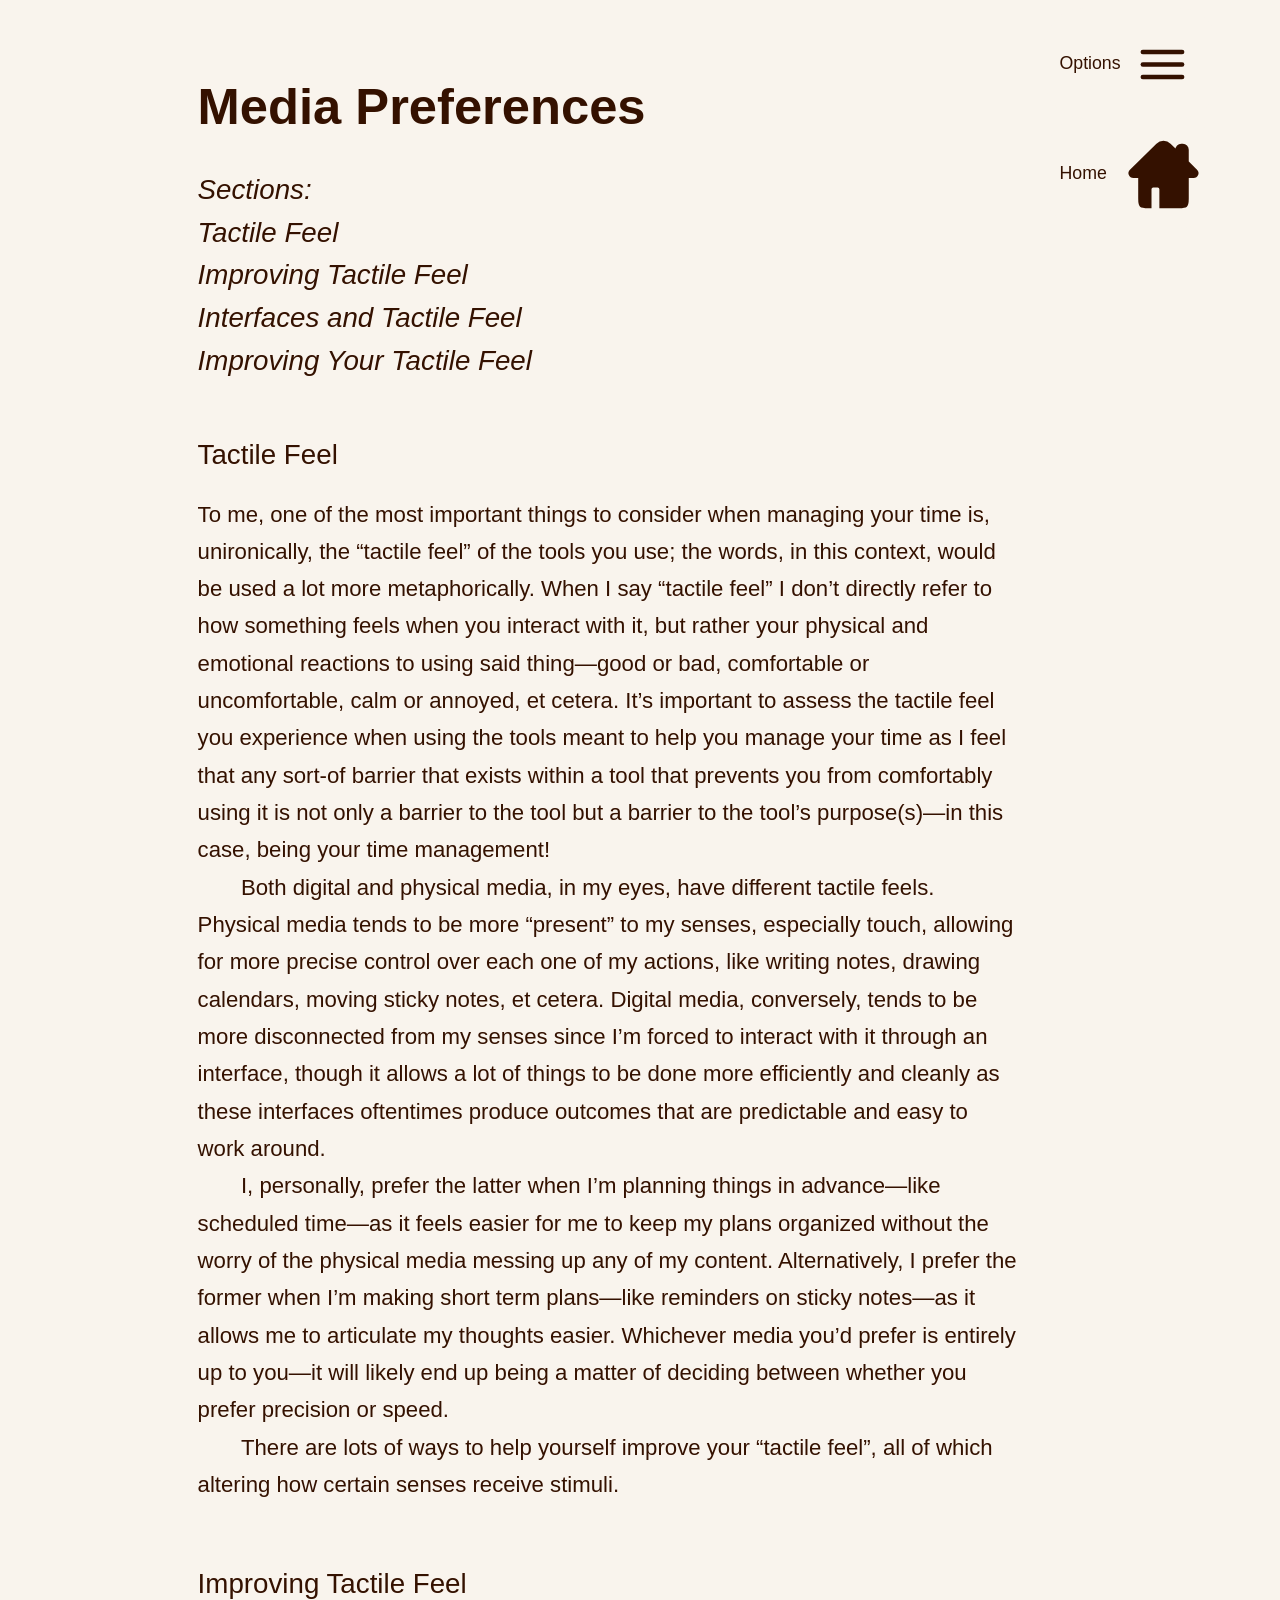
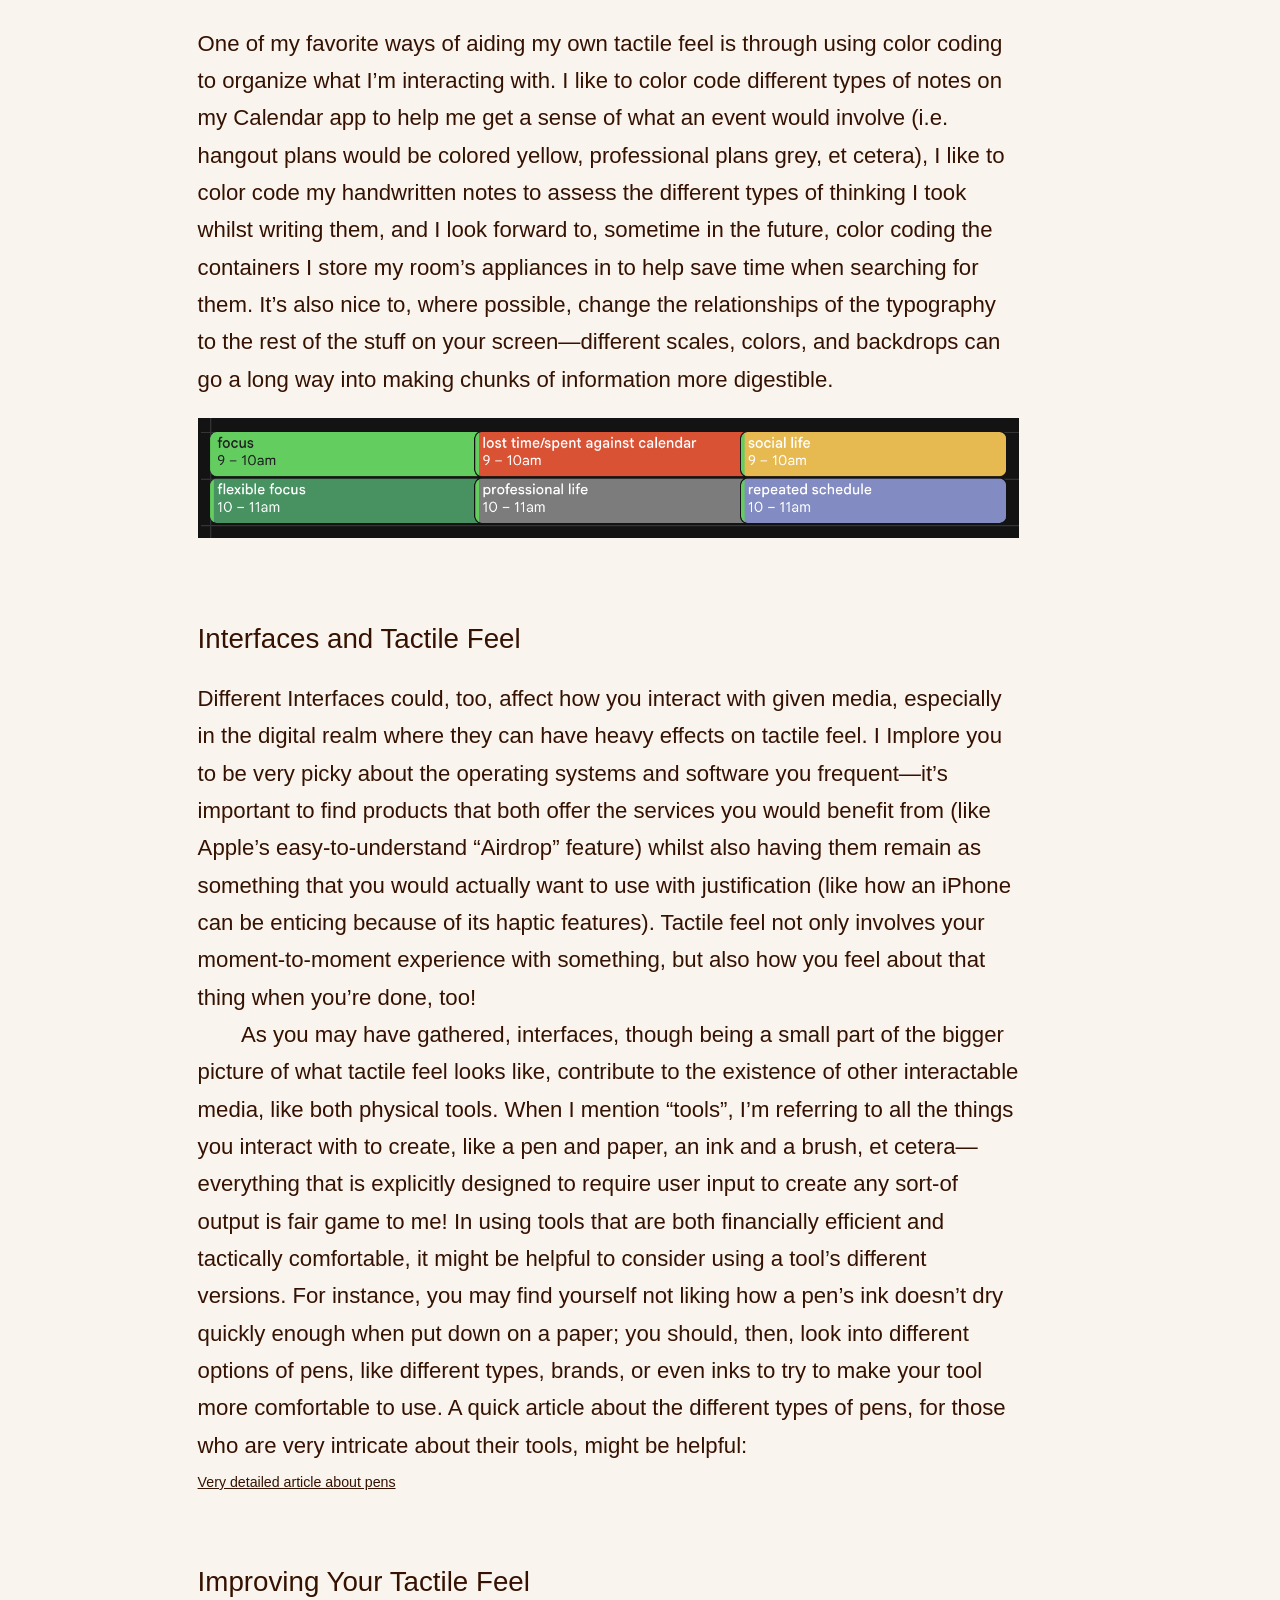
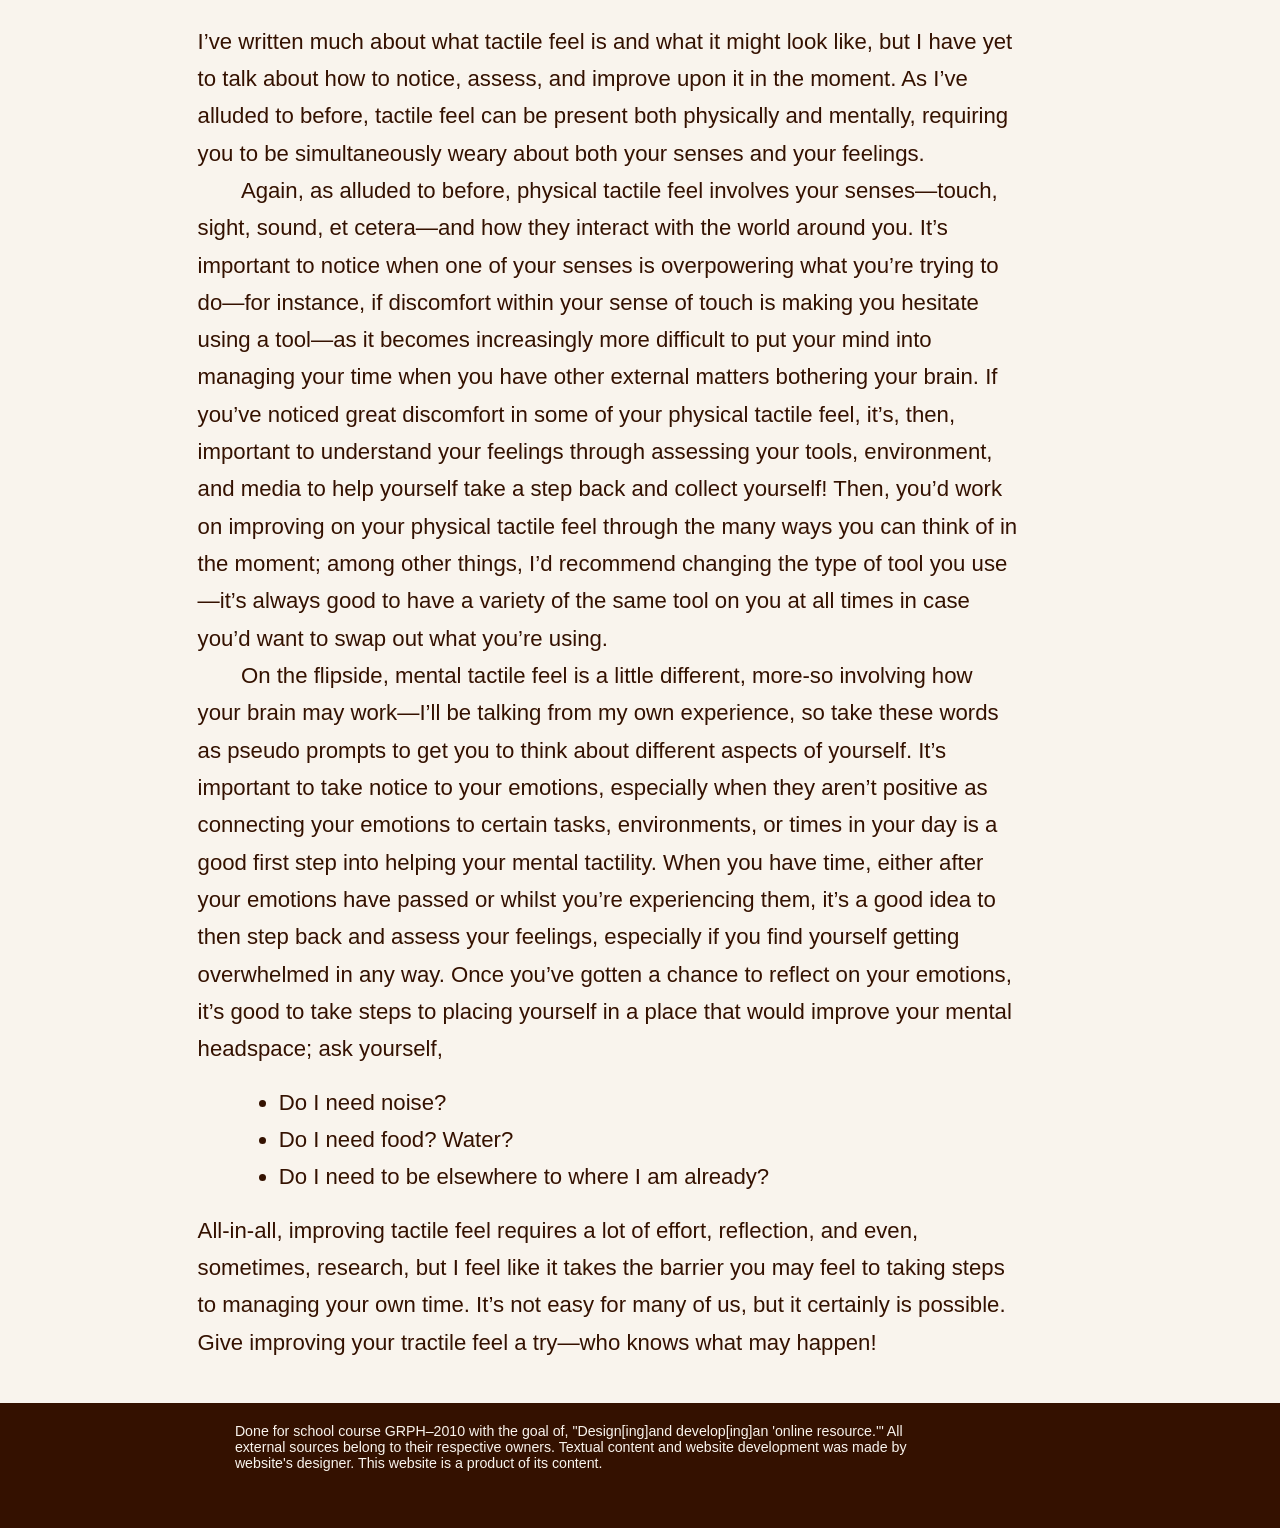
<file: sub_practical/subsub_mediaPref/index-subsub_mediaPref.html>
<!DOCTYPE html PUBLIC "-//W3C//DTD HTML 4.01//EN" "http://www.w3.org/TR/html4/strict.dtd">
<html>
    <head>
        <meta name="viewport" content="width=device-width, initial-scale=1.0">
        <title>Michael's Management</title>
        <link rel="stylesheet" href="../../stylesheet.css">
    </head>

    
    
    <body class="bodyGlobal">
        <!--GLOBAL NAV BUTTONS-->
        <div class="globalSticky">
            <div>&nbsp</div>
            <div class="global">
                <!-- <div class="headBG">&nbsp</div>
                <div class="headerBlock"> </div> -->
                <div class="global_baseNav">
                    <div class="waffleGlobal">
                        <!-- move above home -->
                        <div class="waffleDiv" id="waffleDiv_ID">
                            <nav>
                                <button class="waffleButton" onclick="f_waffleSide_open()">
                                    <div>Options</div>
                                    <svg class="svgWaffle">
                                        <rect class="cls-2" x="0" y="0" width="82.93" height="82.93" rx="10.95" sry="10.95"/>
                                        <line class="cls-1" x1="21.81" y1="28.91" x2="61.11" y2="28.91"/>
                                        <line class="cls-1" x1="21.81" y1="41.46" x2="61.11" y2="41.46"/>
                                        <line class="cls-1" x1="21.81" y1="54.02" x2="61.11" y2="54.02"/>
                                    </svg>
                                </button>
                            </nav>
                        </div>
                        <div class="homeGlobal">
                            <div class="homeDiv">
                                <nav>
                                    <button class="homeButton" onclick="homemin2()">
                                        <div>Home</div>
                                        <svg class="svgHome">
                                            <rect class="cls-2" x="0" y="0" width="82.93" height="82.93" rx="10.95" ry="10.95"/>
                                            <polygon points="41.44 41.49 41.48 41.43 41.48 41.49 41.44 41.49"/>
                                            <polygon points="41.48 41.49 41.44 41.49 41.44 41.43 41.48 41.49"/>
                                            <path class="cls-1" d="M73.44,38.24l-8.93-8.76v-12.74c0-2.03-1.64-3.67-3.67-3.67h-1.6c-2.03,0-3.67,1.64-3.67,3.67v3.97l-8.6-8.43c-3.05-2.99-7.93-2.99-10.98,0l-26.48,25.96c-1.71,1.68-.52,4.58,1.87,4.58h7.07v22.84c0,7.21.42,7.22,7.71,7.22h1.1v-16.73c0-2.2,1.78-3.99,3.99-3.99h4.38c2.2,0,3.99,1.79,3.99,3.99v16.73h17.19c7.06,0,7.71.11,7.71-7.22v-22.84h7.06c2.4,0,3.58-2.91,1.87-4.58Z"/>
                                        </svg>
                                    </button>
</a></nav></div></div></div></div></div></div>
<div class="globalCascade">
    <!-- ALL DIVIDED WTIHIN THEIR OWN DIV; RELATIONAL SIZING... -->
    <!-- OPTIONS MENU -->
    <div class="waffle_subMenu" id="waffle_subMenu_ID">
        <button class="optn" id="optn_accessibility_ID" onclick="f_accessibilityFull_open()">Accessibility</button>
        <button class="optn" id="optn_sourceList_ID" onclick="f_navMenu_open()">Navigation</button>
        <button class="optn" id="optn_achievements_ID" onclick="f_achievementOpen()">Achievements</button>
        <button class="optn" id="optn_close_ID" onclick="f_waffleSide_close()" onclick="f_achievementClose()" onclick="f_accessibilityFull_close()" onclick="f_navMenu_close()">Close</button>
    </div>
    <!-- ACCESSIBILITY MENU -->
    <div class="accessibilityMenu">
        <div class="menuMain_top">&nbsp</div>
        <b class="menuMain_top">Body</b>
        <b class="menuMain_top">Website</b>
        <div class="menuMain">
            <div class="scale">
                <p>Scale</p>
                <button class="a_button" id="a_bodyScale_small" onclick="f_typeSizeBody_small()" onclick="f_typeSizeTtile_small()">Small</button>
                <button class="a_button" id="a_bodyScale_regular" onclick="f_typeSizeBody_regular()" onclick="f_typeSizeTitle_regular()">Regular</button>
                <button class="a_button" id="a_bodyScale_large" onclick="f_typeSizeBody_big()">Large</button>
            </div>
            <div class="contrast">
                <p>Contrast</p>
                <button class="a_button" id="a_bodyContrast_regular" onclick="f_typeBodyContrast_regular()">Regular</button>
                <button class=" a_button " id=" a_bodyContrast_large " onclick=" f_typeBodyContrast_bold()">Bold</button>
            </div>
        </div>
        <div class="menuMain">
            <div class="face">
                <p>Face</p>
                <button class="a_button" id="a_bodyFace_serif" onclick="f_typeBodyFace_serif()">Serif</button>
                <button class="a_button" id="a_bodyFace_sansSerif" onclick="f_typeBodyFace_sansSerif()">Sans-serif</button>
            </div>
            <div class="color">
                <p>Face Color</p>
                <button class="a_button" id="a_bodyColor_dark" onclick="f_typeColor_dark()">Dark</button>
                <button class="a_button" id="a_bodyColor_light" onclick="f_typeColor_light()">Light</button>
                <div class="a_slider_container">
                    <div class="a_slider" id="a_bodyColor_slider">
                        <input type="range" class="ranges" id="myRange" value="0" min="0" max="360"></input>
                    </div>
                </div>
            </div>
        </div>
        <div class="menuMain">
            <div class="contrast">
                <p>Contrast</p>
                <button class="a_button" id="a_websiteContrast_high" onclick="f_websiteContrast_high ()">High</button>
                <button class="a_button" id="a_websiteContrast_regular" onclick="f_websiteContrast_regular ()">Regular</button>
                <button class="a_button" id="a_websiteContrast_low" onclick="f_websiteContrast_low ()">Low</button>
            </div>
            <div class="backgroundColor">
                <p>Background Color</p>
                <button class="a_button" id=" a_websiteBackgroundColor_dark" onclick="f_websiteBackgroundColor_dark ()">Dark</button>
                <button class="a_button " id=" a_websiteBackgroundColor_light" onclick="f_websiteBackgroundColor_light ()">Light</button>
                <div class="a_slider_container">
                    <div class="bg_slider" id="a_websiteColor_slider">
                        <input type="range" class="ranges" id="myRange_web" value="0" min="0" max="360"></input>
                    </div>
                </div>
            </div>
        </div>
        <div class="menuMain"></div>
        <div class="menuMain" style="margin-bottom: 25%;">
            <button class="optn" id="optn_close_ID" style="width: auto;" onclick="f_accessibilityFull_close()">Close</button>
        </div>
        <div class="menuMain"></div>
    </div>
    <!-- NAV MENU -->
    <div class="navMenu">
        <div class="navHead">
            <nav>
                <h6 class="menuHead">Informational</h6>
            </nav>
            <div class="navSubMenu">
                <div class="navSub" id="info_genMindset">
                    <nav>
                        <a href="../../sub_informational/subsub_genMindset/index-subsub_genMindset.html">
                            <h6 class="menuSubHead">General Mindset</h6>
                        </a>
                    </nav>
                    <nav class="navSubSub">
                        <a href="https://www.bookey.app/freebook/how-to-live-on-24-hours-a-day/chapter-1">Digital Book</a>
                        <br>
                        <a href="https://www.instagram.com/reels/C6MIumiODex/">Instagram Video</a>
                        <br>
                        <a href="https://www.youtube.com/watch?v=WXBA4eWskrc">TED Talk</a>
                    </nav>
                </div>
                <div class="navSub" id="info_primeTime">
                    <h6 class="menuSubHead">
                        <nav>
                            <a href="../../sub_informational/subsub_primeTime/index-subsub_primeTime.html">Prime Time</a>
                        </nav>
                    </h6>
                    <nav class="navSubSub">
                        <a href="https://www.youtube.com/watch?v=PPITG-6fR5s">Video</a>
                    </nav>
                </div>
                <div class="navSub" id="info_timeManagement">
                    <nav>
                        <h6 class="menuSubHead">
                            <a href="../../sub_informational/subsub_timeManagement/index-subsub_timeManagement.html">Time Management</a>
                        </h6>
                    </nav>
                    <nav class="navSubSub">
                        <a href="https://www.reddit.com/r/productivity/comments/1qaz04t/how_i_made_time_blocking_finally_work_for_my_brain/">Time Blocking</a>
                        <br>
                        <a href="https://open.spotify.com/episode/6Lg9LRME6G1tFiZbC13IpJ">Podcast—better work environments</a>
                    </nav>
                </div>
            </div>
        </div>
        <div class="navHead">
            <nav>
                <h6 class="menuHead">
                <!-- <a href=" sub_practical/index-sub_practical.html "> -->
                Practical</h6>
            </nav>
            <div class="navSubMenu">
                <div class="navSub" id="practical_apps">
                    <nav>
                        <h6 class="menuSubHead">
                            <a href="../../sub_practical/subsub_apps/index-subsub_apps.html">Applications</a>
                        </h6>
                    </nav>
                    <nav class="navSubSub">
                        <a href="https://calendar.google.com/calendar/u/0/r">Google Calendar</a>
                        <br>
                        <a href="https://obsidian.md/">Obsidian</a>
                        <br>
                        <a href="https://www.when2meet.com/">When2Meet</a>
                    </nav>
                </div>
                <div class="navSub" id="practical_mediaPref">
                    <nav>
                        <h6 class="menuSubHead">
                            <a href="../../sub_practical/subsub_mediaPref/index-subsub_mediaPref.html">Media Preferences</a>
                        </h6>
                    </nav>
                    <nav class="navSubSub">
                        <a href="https://www.jetpens.com/blog/Types-of-Pens-How-to-Pick-a-Pen-with-the-Right-Ink/pt/334">Pen-picking</a>
                    </nav>
                </div>
                <div class="navSub" id="practical_storefront">
                    <nav>
                        <h6 class="menuSubHead">
                            <a href="../../sub_practical/subsub_storefront/index-subsub_storefront.html">Storefront</a>
                        </h6>
                    </nav>
                    <nav class="navSubSub">
                        <a href="https://www.walmart.ca/en/search?q=sticky+notes">Walmart Sticky notes</a>
                    </nav>
                </div>
            </div>
        </div>
        <div class="navHead">
            <button class="optn" id="nav_close_ID" onclick="f_navMenu_close()">Close</button>
        </div>
    </div>
    <!-- ACHIEVEMENT MENU -->
    <div class="achievementMenu">
        <div class="achievements">
            <div class="achievement" id="achievement1_id_parent">
                <p class="achievementComplete_class" class="achievementComplete1" id="achievement1_id">Incomplete </p>
                <p id="achievement1_id_p">Achievement 1: Set body type contrast to bold</p>
            </div>
            <div class="achievement" id="achievement2_id_parent">
                <p class="achievementComplete_class" class="achievementComplete2" id="achievement2_id">Incomplete </p>
                <p id="achievement2_id_p">Achievement 2: Set website contrast to low</p>
            </div>
            <div> &nbsp </div>
            <div class="achievement" id="achievement3_id_parent">
                <p class="achievementComplete_class" id="achievement3_id">Incomplete </p>
                <p id="achievement3_id_p">Achievement 3: Set body type color to light</p>
            </div>
            <button class="optn" id="optn_close_achievement" onclick="f_achievementClose()">Close</button>
        </div>
    </div>
</div>
<!-- END OF 'globalCascade' -->


        <!-- STATIC ON PAGE -->
                    <!-- BODY CONTENT... -->

        
        <div class ="static ">
            <div class ="subHead ">
                <h3 style="margin-bottom:-8px;">Media Preferences</h3>
            </div>
            <div class="titleNav">
                <p class="bodyIndex">
                    <i>
                    Sections:
                    <br>Tactile Feel
                    <br>Improving Tactile Feel
                    <br>Interfaces and Tactile Feel
                    <br>Improving Your Tactile Feel
                    </i>
                </p>
            </div>
            <div class="bodyContent">
                <h6 class="body_subHead">Tactile Feel</h6>    
                    <p class="bodyFirstLine">To me, one of the most important things to consider when managing your time is, unironically, the “tactile feel” of the tools you use; the words, in this context, would be used a lot more metaphorically. When I say “tactile feel” I don’t directly refer to how something feels when you interact with it, but rather your physical and emotional reactions to using said thing—good or bad, comfortable or uncomfortable, calm or annoyed, et cetera. It’s important to assess the tactile feel you experience when using the tools meant to help you manage your time as I feel that any sort-of barrier that exists within a tool that prevents you from comfortably using it is not only a barrier to the tool but a barrier to the tool’s purpose(s)—in this case, being your time management! </p>
                    <p class="body">Both digital and physical media, in my eyes, have different tactile feels. Physical media tends to be more “present” to my senses, especially touch, allowing for more precise control over each one of my actions, like writing notes, drawing calendars, moving sticky notes, et cetera. Digital media, conversely, tends to be more disconnected from my senses since I’m forced to interact with it through an interface, though it allows a lot of things to be done more efficiently and cleanly as these interfaces oftentimes produce outcomes that are predictable and easy to work around. </p>
                    <p class="body">I, personally, prefer the latter when I’m planning things in advance—like scheduled time—as it feels easier for me to keep my plans organized without the worry of the physical media messing up any of my content. Alternatively, I prefer the former when I’m making short term plans—like reminders on sticky notes—as it allows me to articulate my thoughts easier. Whichever media you’d prefer is entirely up to you—it will likely end up being a matter of deciding between whether you prefer precision or speed.</p>
                    <p class="body">There are lots of ways to help yourself improve your “tactile feel”, all of which altering how certain senses receive stimuli. </p>
                <h6 class="body_subHead">Improving Tactile Feel</h6>        
                    <p class="bodyFirstLine">One of my favorite ways of aiding my own tactile feel is through using color coding to organize what I’m interacting with. I like to color code different types of notes on my Calendar app to help me get a sense of what an event would involve (i.e. hangout plans would be colored yellow, professional plans grey, et cetera), I like to color code my handwritten notes to assess the different types of thinking I took whilst writing them, and I look forward to, sometime in the future, color coding the containers I store my room’s appliances in to help save time when searching for them. It’s also nice to, where possible, change the relationships of the typography to the rest of the stuff on your screen—different scales, colors, and backdrops can go a long way into making chunks of information more digestible. </p>
                    <img class="img_inLine" id="mediaPref1" src="../../assets/mediaPref1_1.png" alt="Colored blocks in Google Calendar"/>
                <h6 class="body_subHead ">Interfaces and Tactile Feel</h6>        
                    <p class="bodyFirstLine">Different Interfaces could, too, affect how you interact with given media, especially in the digital realm where they can have heavy effects on tactile feel. I Implore you to be very picky about the operating systems and software you frequent—it’s important to find products that both offer the services you would benefit from (like Apple’s easy-to-understand “Airdrop” feature) whilst also having them remain as something that you would actually want to use with justification (like how an iPhone can be enticing because of its haptic features). Tactile feel not only involves your moment-to-moment experience with something, but also how you feel about that thing when you’re done, too! </p>
                    <p class="body">As you may have gathered, interfaces, though being a small part of the bigger picture of what tactile feel looks like, contribute to the existence of other interactable media, like both physical tools. When I mention “tools”, I’m referring to all the things you interact with to create, like a pen and paper, an ink and a brush, et cetera—everything that is explicitly designed to require user input to create any sort-of output is fair game to me! In using tools that are both financially efficient and tactically comfortable, it might be helpful to consider using a tool’s different versions. For instance, you may find yourself not liking how a pen’s ink doesn’t dry quickly enough when put down on a paper; you should, then, look into different options of pens, like different types, brands, or even inks to try to make your tool more comfortable to use. A quick article about the different types of pens, for those who are very intricate about their tools, might be helpful:</p>
                    <a class="links" href="https://www.jetpens.com/blog/Types-of-Pens-How-to-Pick-a-Pen-with-the-Right-Ink/pt/334" >Very detailed article about pens</a> 
                <h6 class="body_subHead">Improving Your Tactile Feel</h6>        
                    <p class="bodyFirstLine">I’ve written much about what tactile feel is and what it might look like, but I have yet to talk about how to notice, assess, and improve upon it in the moment. As I’ve alluded to before, tactile feel can be present both physically and mentally, requiring you to be simultaneously weary about both your senses and your feelings. </p>
                    <p class="body">Again, as alluded to before, physical tactile feel involves your senses—touch, sight, sound, et cetera—and how they interact with the world around you. It’s important to notice when one of your senses is overpowering what you’re trying to do—for instance, if discomfort within your sense of touch is making you hesitate using a tool—as it becomes increasingly more difficult to put your mind into managing your time when you have other external matters bothering your brain. If you’ve noticed great discomfort in some of your physical tactile feel, it’s, then, important to understand your feelings through assessing your tools, environment, and media to help yourself take a step back and collect yourself! Then, you’d work on improving on your physical tactile feel through the many ways you can think of in the moment; among other things, I’d recommend changing the type of tool you use—it’s always good to have a variety of the same tool on you at all times in case you’d want to swap out what you’re using. </p>
                    <p class="body">On the flipside, mental tactile feel is a little different, more-so involving how your brain may work—I’ll be talking from my own experience, so take these words as pseudo prompts to get you to think about different aspects of yourself. It’s important to take notice to your emotions, especially when they aren’t positive as connecting your emotions to certain tasks, environments, or times in your day is a good first step into helping your mental tactility. When you have time, either after your emotions have passed or whilst you’re experiencing them, it’s a good idea to then step back and assess your feelings, especially if you find yourself getting overwhelmed in any way. Once you’ve gotten a chance to reflect on your emotions, it’s good to take steps to placing yourself in a place that would improve your mental headspace; ask yourself, </p>
                    <ul class="list">
                        <li class="bodyFirstLine">Do I need noise?</li>
                        <li class="bodyFirstLine">Do I need food? Water?</li>
                        <li class="bodyFirstLine">Do I need to be elsewhere to where I am already?</li>
                    </ul>    
                    <p class="bodyFirstLine">All-in-all, improving tactile feel requires a lot of effort, reflection, and even, sometimes, research, but I feel like it takes the barrier you may feel to taking steps to managing your own time. It’s not easy for many of us, but it certainly is possible. Give improving your tractile feel a try—who knows what may happen! </p>
            </div>
        </div>
    
<footer class="footer">
    <div class="footerText ">
        <div class="item "></div>
        <div class="item ">Done for school course GRPH–2010 with the goal of, "Design[ing]and develop[ing]an 'online resource.'" All external sources belong to their respective owners. Textual content and website development was made by website's designer. This website is a product of its content.</div>
        <div class="item "></div>
    </div>
</footer>

<script src="../../javaGlobal.js "></script> <!--javascript linking; script HAS to be loaded after defining HTML elements--> 
    
</body>    
</html>
</file>
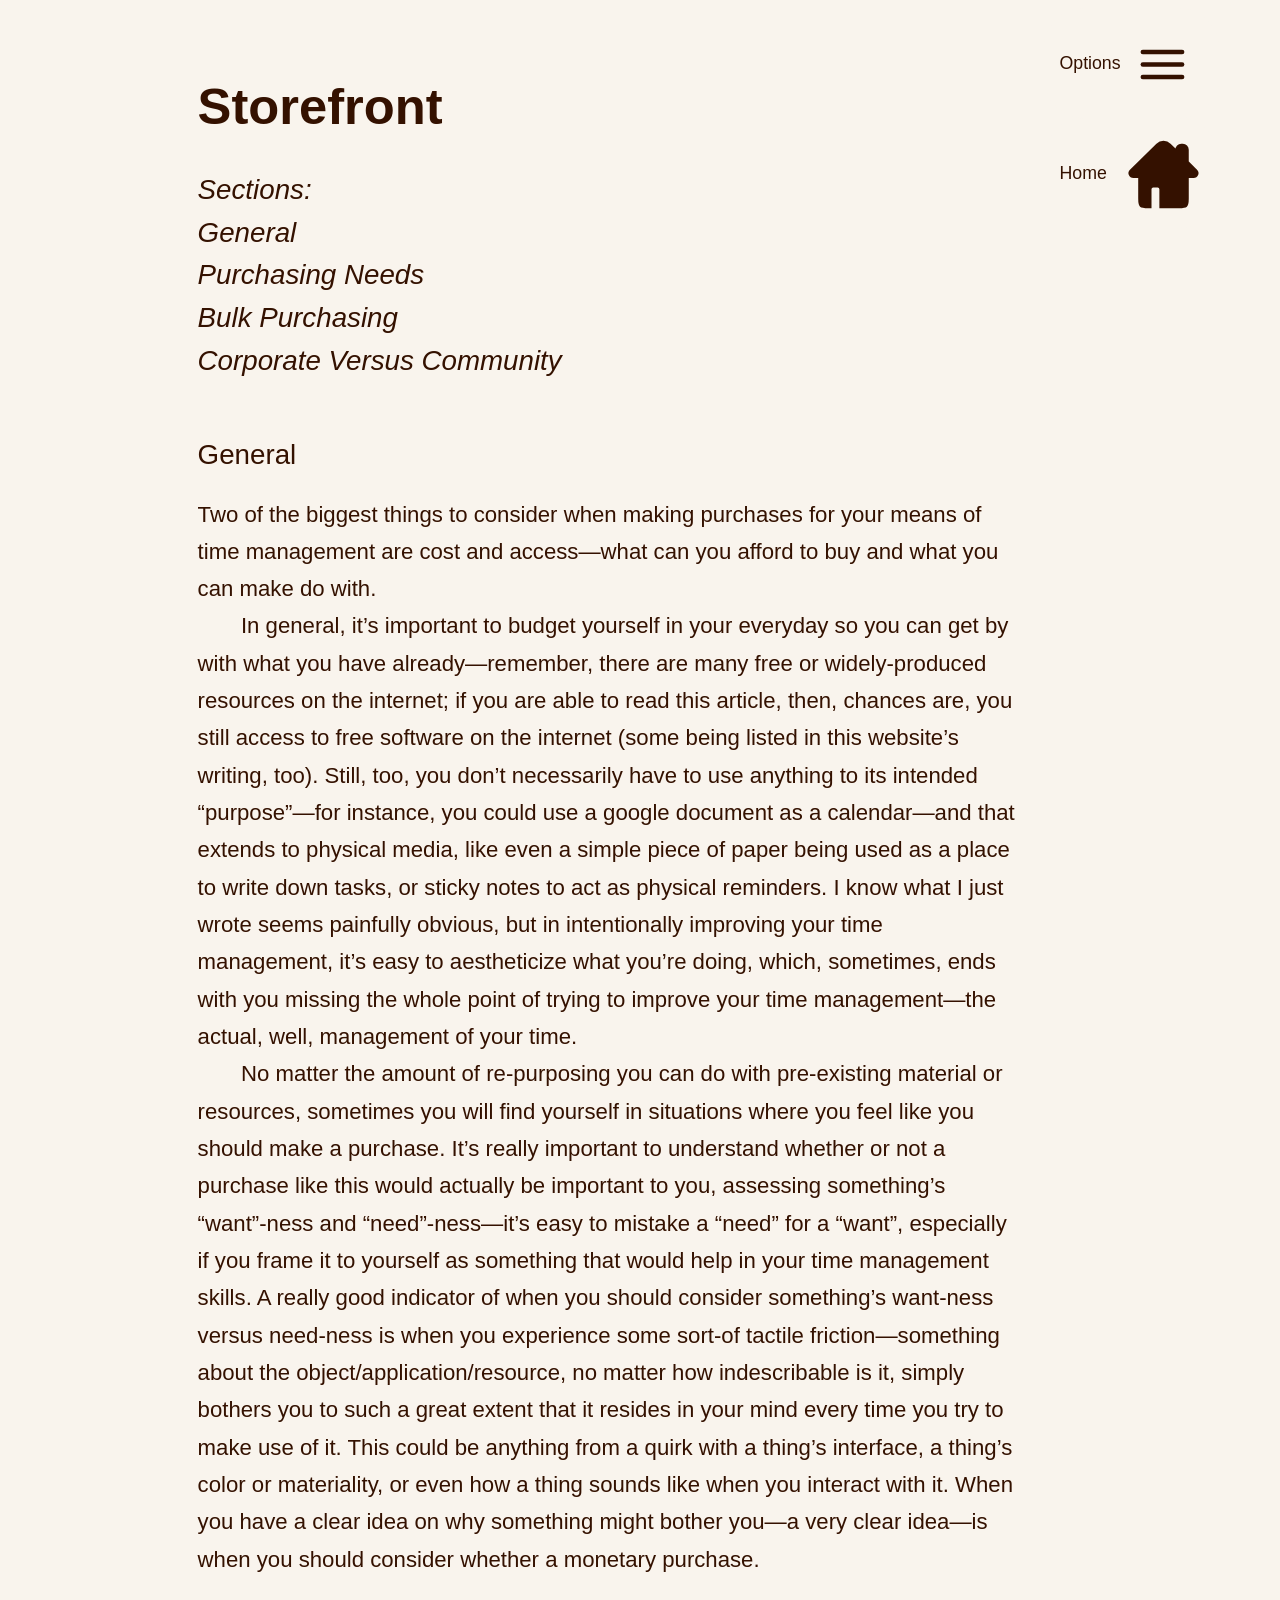
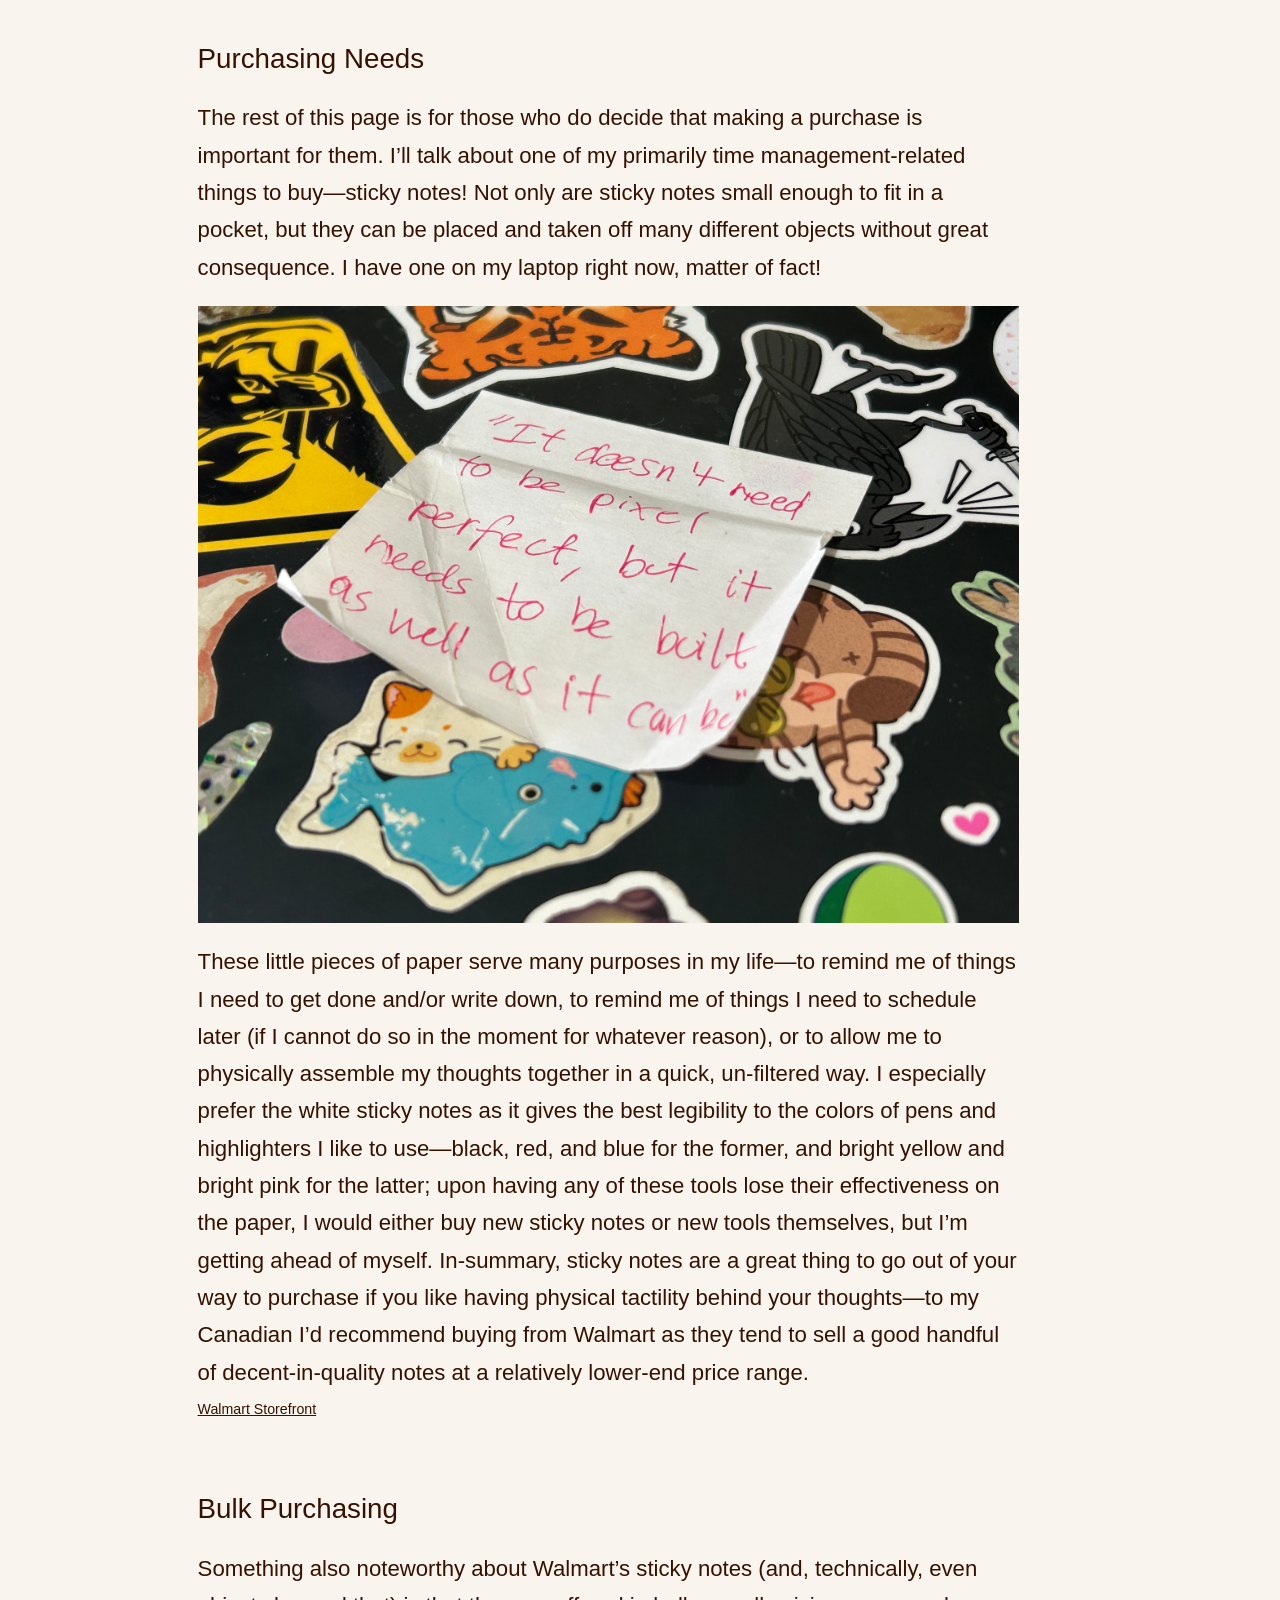
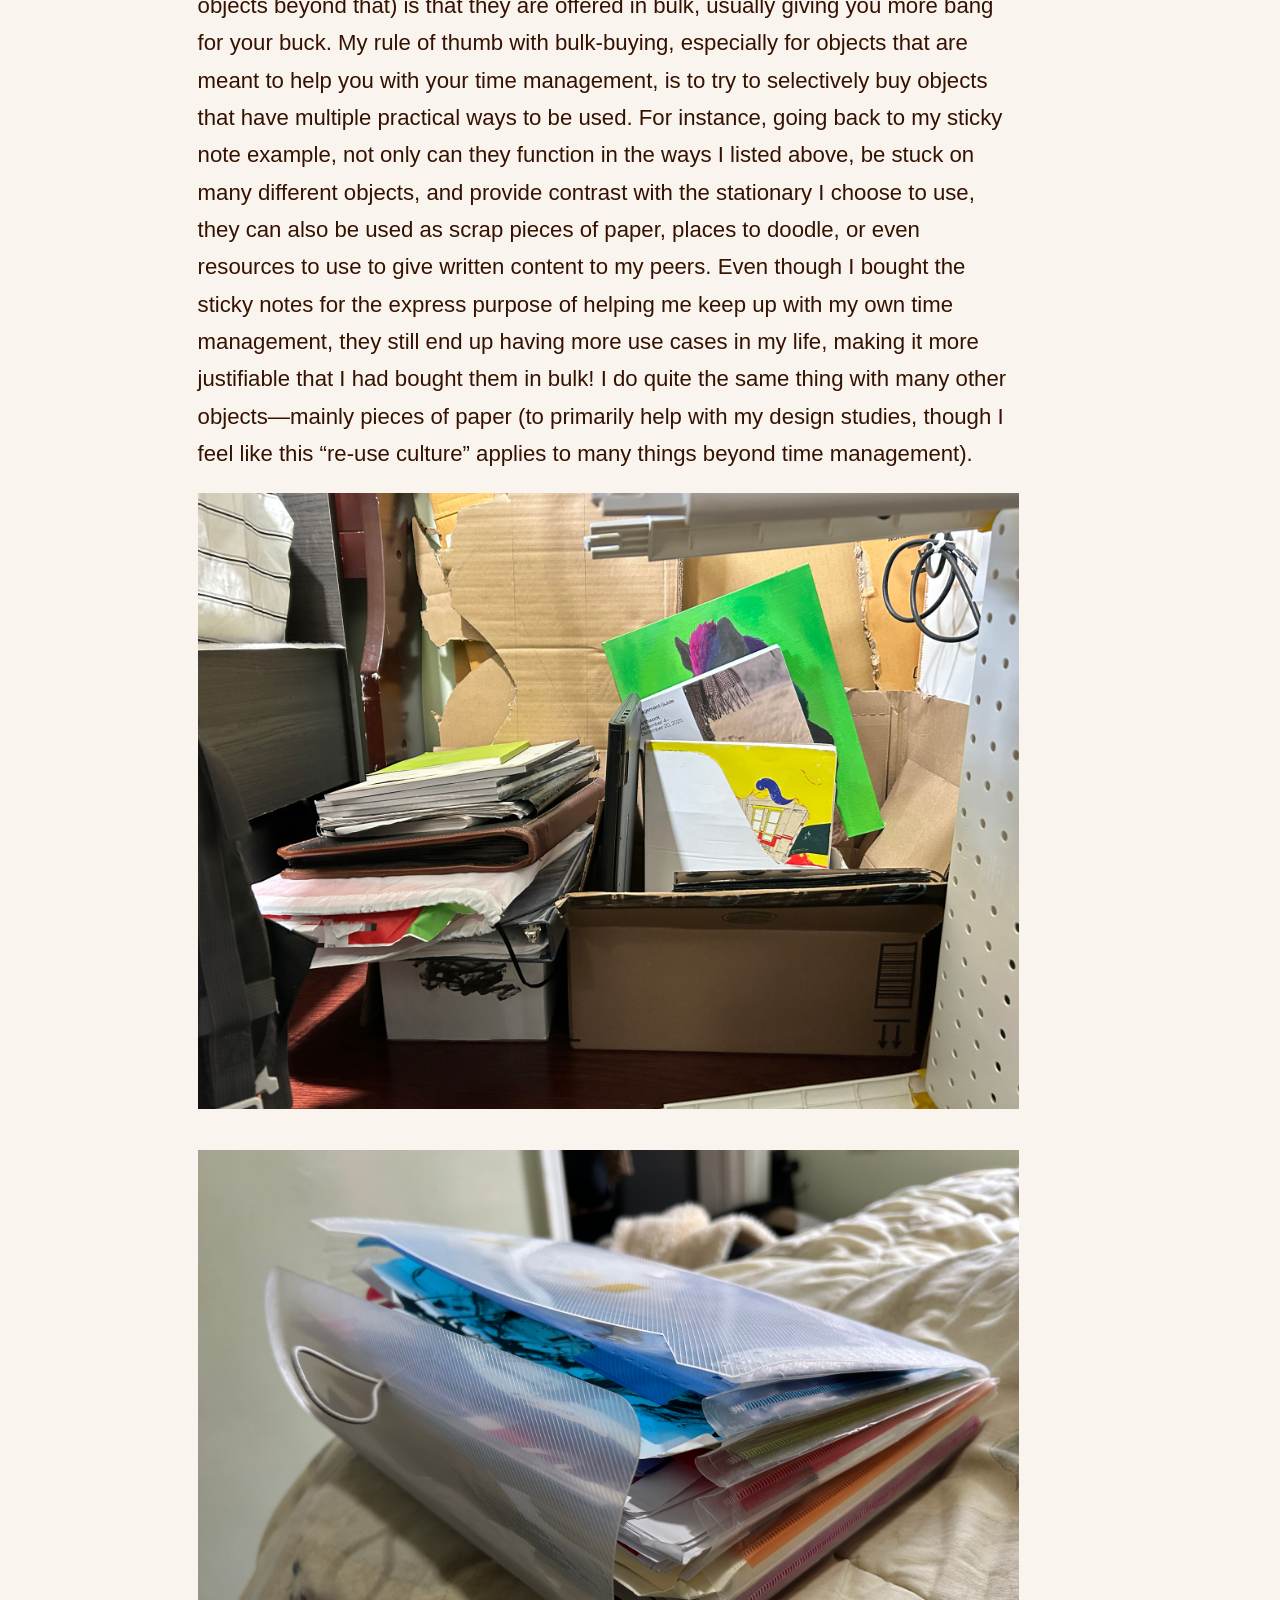
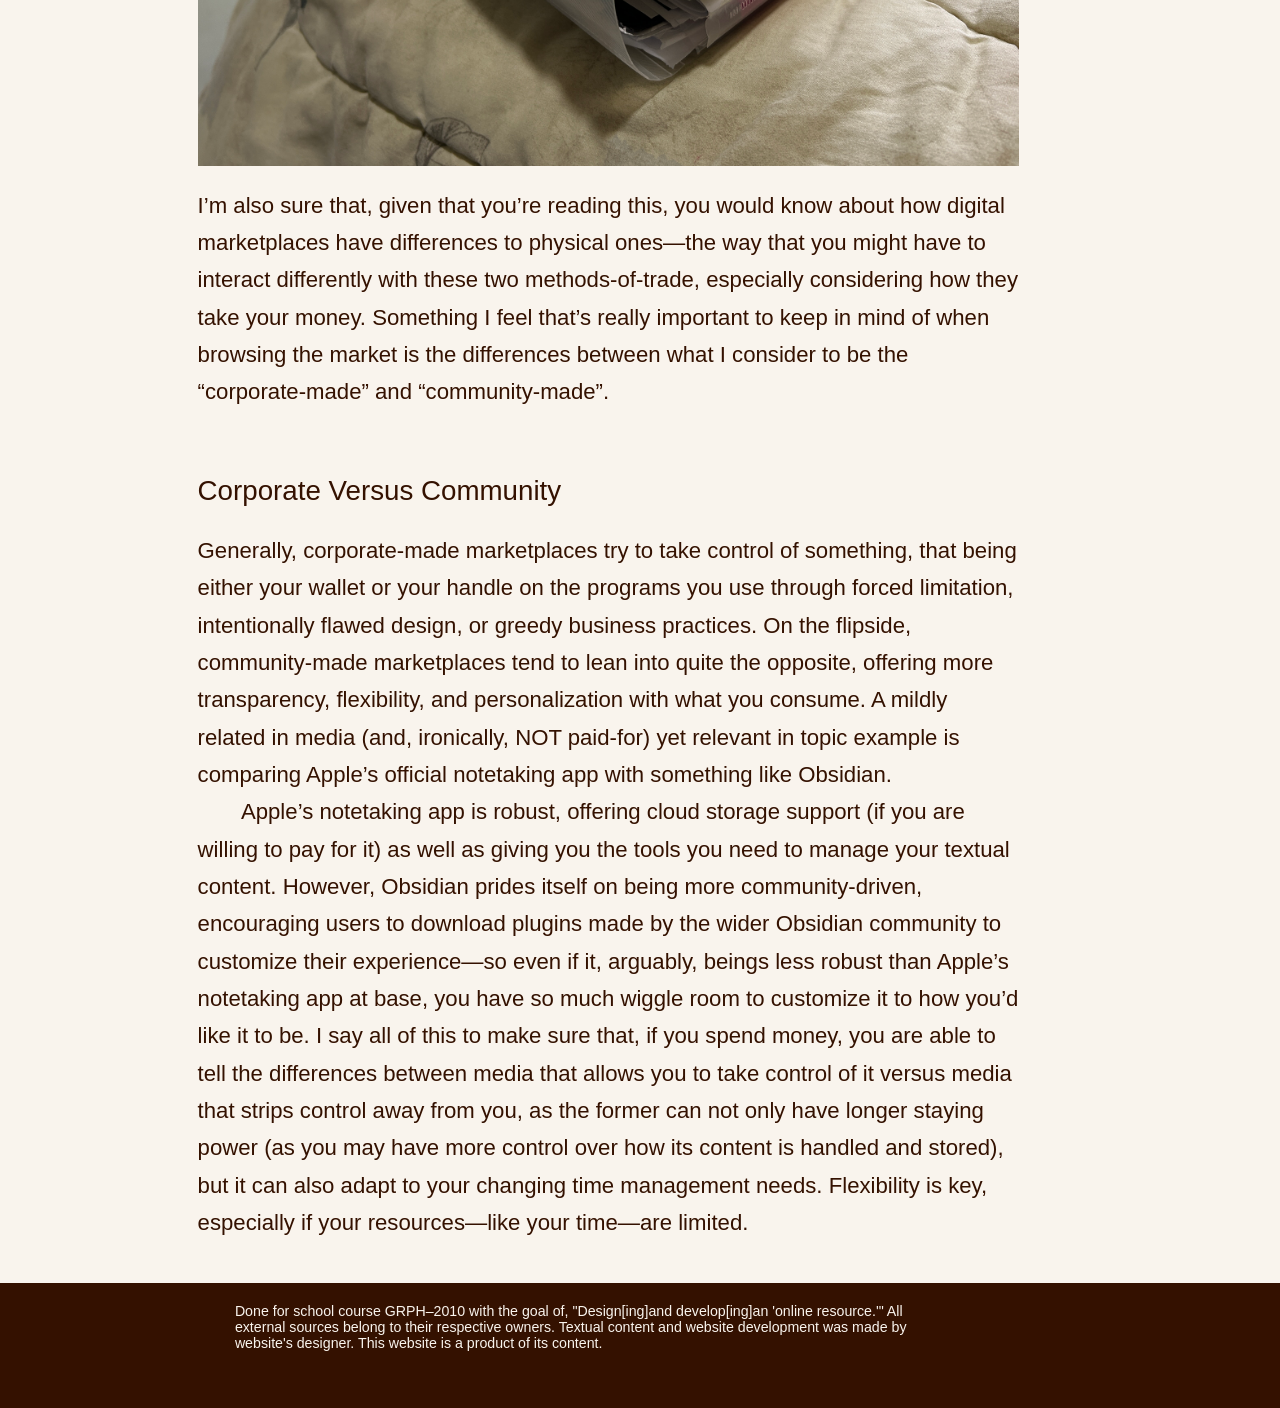
<file: sub_practical/subsub_storefront/index-subsub_storefront.html>
<!DOCTYPE html PUBLIC "-//W3C//DTD HTML 4.01//EN" "http://www.w3.org/TR/html4/strict.dtd">
<html>
    <head>
        <meta name="viewport" content="width=device-width, initial-scale=1.0">
        <title>Michael's Management</title>
        <link rel="stylesheet" href="../../stylesheet.css">
    </head>

    
    
    <body class="bodyGlobal">
        <!--GLOBAL NAV BUTTONS-->
        <div class="globalSticky">
            <div>&nbsp</div>
            <div class="global">
                <!-- <div class="headBG">&nbsp</div>
                <div class="headerBlock"> </div> -->
                <div class="global_baseNav">
                    <div class="waffleGlobal">
                        <!-- move above home -->
                        <div class="waffleDiv" id="waffleDiv_ID">
                            <nav>
                                <button class="waffleButton" onclick="f_waffleSide_open()">
                                    <div>Options</div>
                                    <svg class="svgWaffle">
                                        <rect class="cls-2" x="0" y="0" width="82.93" height="82.93" rx="10.95" sry="10.95"/>
                                        <line class="cls-1" x1="21.81" y1="28.91" x2="61.11" y2="28.91"/>
                                        <line class="cls-1" x1="21.81" y1="41.46" x2="61.11" y2="41.46"/>
                                        <line class="cls-1" x1="21.81" y1="54.02" x2="61.11" y2="54.02"/>
                                    </svg>
                                </button>
                            </nav>
                        </div>
                        <div class="homeGlobal">
                            <div class="homeDiv">
                                <nav>
                                    <button class="homeButton" onclick="homemin2()">
                                        <div>Home</div>
                                        <svg class="svgHome">
                                            <rect class="cls-2" x="0" y="0" width="82.93" height="82.93" rx="10.95" ry="10.95"/>
                                            <polygon points="41.44 41.49 41.48 41.43 41.48 41.49 41.44 41.49"/>
                                            <polygon points="41.48 41.49 41.44 41.49 41.44 41.43 41.48 41.49"/>
                                            <path class="cls-1" d="M73.44,38.24l-8.93-8.76v-12.74c0-2.03-1.64-3.67-3.67-3.67h-1.6c-2.03,0-3.67,1.64-3.67,3.67v3.97l-8.6-8.43c-3.05-2.99-7.93-2.99-10.98,0l-26.48,25.96c-1.71,1.68-.52,4.58,1.87,4.58h7.07v22.84c0,7.21.42,7.22,7.71,7.22h1.1v-16.73c0-2.2,1.78-3.99,3.99-3.99h4.38c2.2,0,3.99,1.79,3.99,3.99v16.73h17.19c7.06,0,7.71.11,7.71-7.22v-22.84h7.06c2.4,0,3.58-2.91,1.87-4.58Z"/>
                                        </svg>
                                    </button>
</a></nav></div></div></div></div></div></div>
<div class="globalCascade">
    <!-- ALL DIVIDED WTIHIN THEIR OWN DIV; RELATIONAL SIZING... -->
    <!-- OPTIONS MENU -->
    <div class="waffle_subMenu" id="waffle_subMenu_ID">
        <button class="optn" id="optn_accessibility_ID" onclick="f_accessibilityFull_open()">Accessibility</button>
        <button class="optn" id="optn_sourceList_ID" onclick="f_navMenu_open()">Navigation</button>
        <button class="optn" id="optn_achievements_ID" onclick="f_achievementOpen()">Achievements</button>
        <button class="optn" id="optn_close_ID" onclick="f_waffleSide_close()" onclick="f_achievementClose()" onclick="f_accessibilityFull_close()" onclick="f_navMenu_close()">Close</button>
    </div>
    <!-- ACCESSIBILITY MENU -->
    <div class="accessibilityMenu">
        <div class="menuMain_top">&nbsp</div>
        <b class="menuMain_top">Body</b>
        <b class="menuMain_top">Website</b>
        <div class="menuMain">
            <div class="scale">
                <p>Scale</p>
                <button class="a_button" id="a_bodyScale_small" onclick="f_typeSizeBody_small()" onclick="f_typeSizeTtile_small()">Small</button>
                <button class="a_button" id="a_bodyScale_regular" onclick="f_typeSizeBody_regular()" onclick="f_typeSizeTitle_regular()">Regular</button>
                <button class="a_button" id="a_bodyScale_large" onclick="f_typeSizeBody_big()">Large</button>
            </div>
            <div class="contrast">
                <p>Contrast</p>
                <button class="a_button" id="a_bodyContrast_regular" onclick="f_typeBodyContrast_regular()">Regular</button>
                <button class=" a_button " id=" a_bodyContrast_large " onclick=" f_typeBodyContrast_bold()">Bold</button>
            </div>
        </div>
        <div class="menuMain">
            <div class="face">
                <p>Face</p>
                <button class="a_button" id="a_bodyFace_serif" onclick="f_typeBodyFace_serif()">Serif</button>
                <button class="a_button" id="a_bodyFace_sansSerif" onclick="f_typeBodyFace_sansSerif()">Sans-serif</button>
            </div>
            <div class="color">
                <p>Face Color</p>
                <button class="a_button" id="a_bodyColor_dark" onclick="f_typeColor_dark()">Dark</button>
                <button class="a_button" id="a_bodyColor_light" onclick="f_typeColor_light()">Light</button>
                <div class="a_slider_container">
                    <div class="a_slider" id="a_bodyColor_slider">
                        <input type="range" class="ranges" id="myRange" value="0" min="0" max="360"></input>
                    </div>
                </div>
            </div>
        </div>
        <div class="menuMain">
            <div class="contrast">
                <p>Contrast</p>
                <button class="a_button" id="a_websiteContrast_high" onclick="f_websiteContrast_high ()">High</button>
                <button class="a_button" id="a_websiteContrast_regular" onclick="f_websiteContrast_regular ()">Regular</button>
                <button class="a_button" id="a_websiteContrast_low" onclick="f_websiteContrast_low ()">Low</button>
            </div>
            <div class="backgroundColor">
                <p>Background Color</p>
                <button class="a_button" id=" a_websiteBackgroundColor_dark" onclick="f_websiteBackgroundColor_dark ()">Dark</button>
                <button class="a_button " id=" a_websiteBackgroundColor_light" onclick="f_websiteBackgroundColor_light ()">Light</button>
                <div class="a_slider_container">
                    <div class="bg_slider" id="a_websiteColor_slider">
                        <input type="range" class="ranges" id="myRange_web" value="0" min="0" max="360"></input>
                    </div>
                </div>
            </div>
        </div>
        <div class="menuMain"></div>
        <div class="menuMain" style="margin-bottom: 25%;">
            <button class="optn" id="optn_close_ID" style="width: auto;" onclick="f_accessibilityFull_close()">Close</button>
        </div>
        <div class="menuMain"></div>
    </div>
    <!-- NAV MENU -->
    <div class="navMenu">
        <div class="navHead">
            <nav>
                <h6 class="menuHead">Informational</h6>
            </nav>
            <div class="navSubMenu">
                <div class="navSub" id="info_genMindset">
                    <nav>
                        <a href="../../sub_informational/subsub_genMindset/index-subsub_genMindset.html">
                            <h6 class="menuSubHead">General Mindset</h6>
                        </a>
                    </nav>
                    <nav class="navSubSub">
                        <a href="https://www.bookey.app/freebook/how-to-live-on-24-hours-a-day/chapter-1">Digital Book</a>
                        <br>
                        <a href="https://www.instagram.com/reels/C6MIumiODex/">Instagram Video</a>
                        <br>
                        <a href="https://www.youtube.com/watch?v=WXBA4eWskrc">TED Talk</a>
                    </nav>
                </div>
                <div class="navSub" id="info_primeTime">
                    <h6 class="menuSubHead">
                        <nav>
                            <a href="../../sub_informational/subsub_primeTime/index-subsub_primeTime.html">Prime Time</a>
                        </nav>
                    </h6>
                    <nav class="navSubSub">
                        <a href="https://www.youtube.com/watch?v=PPITG-6fR5s">Video</a>
                    </nav>
                </div>
                <div class="navSub" id="info_timeManagement">
                    <nav>
                        <h6 class="menuSubHead">
                            <a href="../../sub_informational/subsub_timeManagement/index-subsub_timeManagement.html">Time Management</a>
                        </h6>
                    </nav>
                    <nav class="navSubSub">
                        <a href="https://www.reddit.com/r/productivity/comments/1qaz04t/how_i_made_time_blocking_finally_work_for_my_brain/">Time Blocking</a>
                        <br>
                        <a href="https://open.spotify.com/episode/6Lg9LRME6G1tFiZbC13IpJ">Podcast—better work environments</a>
                    </nav>
                </div>
            </div>
        </div>
        <div class="navHead">
            <nav>
                <h6 class="menuHead">
                <!-- <a href=" sub_practical/index-sub_practical.html "> -->
                Practical</h6>
            </nav>
            <div class="navSubMenu">
                <div class="navSub" id="practical_apps">
                    <nav>
                        <h6 class="menuSubHead">
                            <a href="../../sub_practical/subsub_apps/index-subsub_apps.html">Applications</a>
                        </h6>
                    </nav>
                    <nav class="navSubSub">
                        <a href="https://calendar.google.com/calendar/u/0/r">Google Calendar</a>
                        <br>
                        <a href="https://obsidian.md/">Obsidian</a>
                        <br>
                        <a href="https://www.when2meet.com/">When2Meet</a>
                    </nav>
                </div>
                <div class="navSub" id="practical_mediaPref">
                    <nav>
                        <h6 class="menuSubHead">
                            <a href="../../sub_practical/subsub_mediaPref/index-subsub_mediaPref.html">Media Preferences</a>
                        </h6>
                    </nav>
                    <nav class="navSubSub">
                        <a href="https://www.jetpens.com/blog/Types-of-Pens-How-to-Pick-a-Pen-with-the-Right-Ink/pt/334">Pen-picking</a>
                    </nav>
                </div>
                <div class="navSub" id="practical_storefront">
                    <nav>
                        <h6 class="menuSubHead">
                            <a href="../../sub_practical/subsub_storefront/index-subsub_storefront.html">Storefront</a>
                        </h6>
                    </nav>
                    <nav class="navSubSub">
                        <a href="https://www.walmart.ca/en/search?q=sticky+notes">Walmart Sticky notes</a>
                    </nav>
                </div>
            </div>
        </div>
        <div class="navHead">
            <button class="optn" id="nav_close_ID" onclick="f_navMenu_close()">Close</button>
        </div>
    </div>
    <!-- ACHIEVEMENT MENU -->
    <div class="achievementMenu">
        <div class="achievements">
            <div class="achievement" id="achievement1_id_parent">
                <p class="achievementComplete_class" class="achievementComplete1" id="achievement1_id">Incomplete </p>
                <p id="achievement1_id_p">Achievement 1: Set body type contrast to bold</p>
            </div>
            <div class="achievement" id="achievement2_id_parent">
                <p class="achievementComplete_class" class="achievementComplete2" id="achievement2_id">Incomplete </p>
                <p id="achievement2_id_p">Achievement 2: Set website contrast to low</p>
            </div>
            <div> &nbsp </div>
            <div class="achievement" id="achievement3_id_parent">
                <p class="achievementComplete_class" id="achievement3_id">Incomplete </p>
                <p id="achievement3_id_p">Achievement 3: Set body type color to light</p>
            </div>
            <button class="optn" id="optn_close_achievement" onclick="f_achievementClose()">Close</button>
        </div>
    </div>
</div>
<!-- END OF 'globalCascade' -->


        <!-- STATIC ON PAGE -->
                    <!-- BODY CONTENT... -->

        
        <div class ="static">
            <div class ="subHead">
                <h3 style="margin-bottom:-8px;">Storefront</h3>
            </div>
            <div class="titleNav">
                <p class="bodyIndex">
                    <i>
                    Sections:
                    <br>General
                    <br>Purchasing Needs
                    <br>Bulk Purchasing
                    <br>Corporate Versus Community
                    </i>
                </p>
            </div>
            <div class="bodyContent">
                <h6 class="body_subHead">General</h6>
                    <p class="bodyFirstLine">Two of the biggest things to consider when making purchases for your means of time management are cost and access—what can you afford to buy and what you can make do with. </p>
                	<p class="body">In general, it’s important to budget yourself in your everyday so you can get by with what you have already—remember, there are many free or widely-produced resources on the internet; if you are able to read this article, then, chances are, you still access to free software on the internet (some being listed in this website’s writing, too). Still, too, you don’t necessarily have to use anything to its intended “purpose”—for instance, you could use a google document as a calendar—and that extends to physical media, like even a simple piece of paper being used as a place to write down tasks, or sticky notes to act as physical reminders. I know what I just wrote seems painfully obvious, but in intentionally improving your time management, it’s easy to aestheticize what you’re doing, which, sometimes, ends with you missing the whole point of trying to improve your time management—the actual, well, management of your time. </p>
                	<p class="body">No matter the amount of re-purposing you can do with pre-existing material or resources, sometimes you will find yourself in situations where you feel like you should make a purchase. It’s really important to understand whether or not a purchase like this would actually be important to you, assessing something’s “want”-ness and “need”-ness—it’s easy to mistake a “need” for a “want”, especially if you frame it to yourself as something that would help in your time management skills. A really good indicator of when you should consider something’s want-ness versus need-ness is when you experience some sort-of tactile friction—something about the object/application/resource, no matter how indescribable is it, simply bothers you to such a great extent that it resides in your mind every time you try to make use of it. This could be anything from a quirk with a thing’s interface, a thing’s color or materiality, or even how a thing sounds like when you interact with it. When you have a clear idea on why something might bother you—a very clear idea—is when you should consider whether a monetary purchase. </p>
                <h6 class="body_subHead">Purchasing Needs</h6>
                    <p class="bodyFirstLine">The rest of this page is for those who do decide that making a purchase is important for them. I’ll talk about one of my primarily time management-related things to buy—sticky notes! Not only are sticky notes small enough to fit in a pocket, but they can be placed and taken off many different objects without great consequence. I have one on my laptop right now, matter of fact!</p>
                    <img class="img_inLine" id="storefront1" src="../../assets/storefront1_1.png" alt="Sticky note on the back of my laptop"/>
                    <p class="bodyFirstLine">These little pieces of paper serve many purposes in my life—to remind me of things I need to get done and/or write down, to remind me of things I need to schedule later (if I cannot do so in the moment for whatever reason), or to allow me to physically assemble my thoughts together in a quick, un-filtered way. I especially prefer the white sticky notes as it gives the best legibility to the colors of pens and highlighters I like to use—black, red, and blue for the former, and bright yellow and bright pink for the latter; upon having any of these tools lose their effectiveness on the paper, I would either buy new sticky notes or new tools themselves, but I’m getting ahead of myself. In-summary, sticky notes are a great thing to go out of your way to purchase if you like having physical tactility behind your thoughts—to my Canadian I’d recommend buying from Walmart as they tend to sell a good handful of decent-in-quality notes at a relatively lower-end price range. </p>
                    <a class ="links" href="https://www.walmart.ca/en/search?q=sticky+notes" class="bodyFirstLine">Walmart Storefront</a>    
                <h6 class="body_subHead ">Bulk Purchasing</h6>    
                    <p class="bodyFirstLine">Something also noteworthy about Walmart’s sticky notes (and, technically, even objects beyond that) is that they are offered in bulk, usually giving you more bang for your buck. My rule of thumb with bulk-buying, especially for objects that are meant to help you with your time management, is to try to selectively buy objects that have multiple practical ways to be used. For instance, going back to my sticky note example, not only can they function in the ways I listed above, be stuck on many different objects, and provide contrast with the stationary I choose to use, they can also be used as scrap pieces of paper, places to doodle, or even resources to use to give written content to my peers. Even though I bought the sticky notes for the express purpose of helping me keep up with my own time management, they still end up having more use cases in my life, making it more justifiable that I had bought them in bulk! I do quite the same thing with many other objects—mainly pieces of paper (to primarily help with my design studies, though I feel like this “re-use culture” applies to many things beyond time management). </p>
                    <img class="img_inLine" id="storefront2" src="../../assets/storefront2_1.png" alt="Homebound paper storage"/>
                    <img class="img_inLine" id="storefront3" src="../../assets/storefront3_1.png" alt="Portable paper storage"/>
                    <p class="bodyFirstLine">I’m also sure that, given that you’re reading this, you would know about how digital marketplaces have differences to physical ones—the way that you might have to interact differently with these two methods-of-trade, especially considering how they take your money. Something I feel that’s really important to keep in mind of when browsing the market is the differences between what I consider to be the “corporate-made” and “community-made”. </p>
                <h6 class="body_subHead">Corporate Versus Community</h6>    
                    <p class="bodyFirstLine">Generally, corporate-made marketplaces try to take control of something, that being either your wallet or your handle on the programs you use through forced limitation, intentionally flawed design, or greedy business practices. On the flipside, community-made marketplaces tend to lean into quite the opposite, offering more transparency, flexibility, and personalization with what you consume.  A mildly related in media (and, ironically, NOT paid-for) yet relevant in topic example is comparing Apple’s official notetaking app with something like Obsidian. </p>
                    <p class="body">Apple’s notetaking app is robust, offering cloud storage support (if you are willing to pay for it) as well as giving you the tools you need to manage your textual content. However, Obsidian prides itself on being more community-driven, encouraging users to download plugins made by the wider Obsidian community to customize their experience—so even if it, arguably, beings less robust than Apple’s notetaking app at base, you have so much wiggle room to customize it to how you’d like it to be. I say all of this to make sure that, if you spend money, you are able to tell the differences between media that allows you to take control of it versus media that strips control away from you, as the former can not only have longer staying power (as you may have more control over how its content is handled and stored), but it can also adapt to your changing time management needs. Flexibility is key, especially if your resources—like your time—are limited. </p>
            </div>
            <!-- <hr style ="height:40px;display:block;background-color:white;">(horizontal space)</hr> -->
        </div>
    
<footer class="footer">
    <div class="footerText ">
        <div class="item "></div>
        <div class="item ">Done for school course GRPH–2010 with the goal of, "Design[ing]and develop[ing]an 'online resource.'" All external sources belong to their respective owners. Textual content and website development was made by website's designer. This website is a product of its content.</div>
        <div class="item "></div>
    </div>
</footer>

<script src="../../javaGlobal.js "></script> <!--javascript linking; script HAS to be loaded after defining HTML elements--> 
    
</body>
</html>
</file>
<file: stylesheet.css>
:root {

/*TYPOGRAPHY*/
/*SCALES*/ 
/* IN POINTS... */--typeBodySizeSmall: 13.312pt;--typeBodySizeRegular: 16.64pt;--typeBodySizeBig: 20.8pt;
    --typeBodySizeSmall_min: 6.8096pt;   /* min sizes operate on slightly different calculations */--typeBodySizeRegular_min: 8.512pt;--typeBodySizeBig_min: 10.64pt;
    --typeBodySizeSmall-column: 10.64pt;--typeBodySizeRegular-column: 13.312pt;--typeBodySizeBig-column: 16.64pt;
    --typeBodySizeSmall-column_min: 5.44768pt;--typeBodySizeRegular-column_min: 6.8096pt;--typeBodySizeBig-column_min: 8.512pt;
    --type_bodySubHeadSizeSmall: 16.64pt;--type_bodySubHeadSizeSmall_min: 8.512pt;
    --type_bodySubHeadSizeRegular: 20.8pt;--type_bodySubHeadSizeRegular_min: 10.64pt;
    --type_bodySubHeadSizeBig: 26pt;--type_bodySubHeadSizeBig_min: 13.3pt;--typeBodyContrastLight: lighter; /* may have to get rid of this; not widely applicable  */--typeBodyContrastRegular: normal;--typeBodyContrastBold: bold;--quoteIndent: 7.5%;--borderRadius: 40px;--borderRadius_menu: 40px;--menuDisplay: none;--menuDisplay_waffle: none;--menuDisplay_grid: none;--achievementMenu_display: none;--achievementMenu_display_open: grid;

/* HIGHLIGHTS */--highlight_on: oklch(0.8941 0.2023 102.71);--highlight_off: oklch(0.9691 0.0107 76.6);--highlight: oklch(0.9691 0.0107 76.6);

/*FACES*/--typefaceSerif: "Times New Roman", "Baskerville", serif;--typefaceSansSerif: "Arial", "Helvetica", sans-serif;

/*typeset DEFAULT*/
    --typeBodyFace: var(--typefaceSansSerif);
    
    --typeBodySize: var(--typeBodySizeRegular);
    --typeBodySize_min: var(--typeBodySizeRegular_min);
    --typeSubHeadSize: var(--type_bodySubHeadSizeRegular);
    --typeSubHeadSize_min: var(--type_bodySubHeadSizeRegular_min);
    --typeBodyColor: var(--color_dark);
    --typeBodyContrast: var(--typeBodyContrastRegular);
    --typeTitleFace: var(--typefaceSansSerif);
    
    --typeTitleSize: 32.5pt;
    --typeTitleSize_min: 20.78125pt;
    
    --typeSubTitleSize: 32.5pt;
    --typeSubTitleSize_min: 16.625pt;
    
    --typeSize_tagline: 10.6496pt;
    --typeSize_tagline_min: 6.8096pt;
    
    --typeBodySize-column: var(--typeBodySizeRegular-column);
    --typeBodySize-column_min: var(--typeBodySize-column_min);
    --typeTitleColor: var(--color_dark);
    --typeFooterColor: var(--color_light);
    --typeButton: 13pt;
    --typeButton_hover: 16pt;
    --typeButton_hover_smaller: 14pt;
    --typeButton_global: 13.312pt;
    --typeButton_hover_global: 14.312pt;
    --typeButton_global_min: var(--typeBodySize_min);
    
    --typeBodyIndentSmall: 40.5pt;
    --typeBodyIndentRegular: 32.5pt;
    --typeBodyIndentBig: 28.5pt;
    --typeBodyIndentSmall_min: 20pt;
    --typeBodyIndentRegular_min: 18pt;
    --typeBodyIndentBig_min: 16pt;
    
    --typeBodyLeadingSmall: 23pt;--typeBodyLeadingRegular: 28pt;--typeBodyLeadingBig: 34pt;
    
    --typeBodyLeadingSmall_min: 12pt;
    --typeBodyLeadingRegular_min: 15pt;
    --typeBodyLeadingBig_min: 18pt;
    
    --typeBodyLeadingSmall-column: 17pt;--typeBodyLeadingRegular-column: 21pt;--typeBodyLeadingBig-column: 25pt;
    
    --typeBodyLeadingSmall-column_min: 12pt;
    --typeBodyLeadingRegular-column_min: 15pt;
    --typeBodyLeadingBig-column_min: 18pt;

    --typeLinkSizeSmall: 8.51968pt;
    --typeLinkSizeRegular: 10.6496pt;
    --typeLinkSizeBig: 13.312pt;

    --typeLinkSizeSmall_min: 5.4525952pt;
    --typeLinkSizeRegular_min: 6.815744pt;
    --typeLinkSizeBig_min: 8.51968pt;
    
    --typeSubHeadLeadingSmall: 25pt;
    --typeSubHeadLeadingRegular: 32pt;
    --typeSubHeadLeadingBig: 40pt;
    --typeSubHeadLeadingSmall_min: 12.5pt;
    --typeSubHeadLeadingRegular_min: 15.5pt; /* 15.5pt */ 
    --typeSubHeadLeadingBig_min: 19.5pt;
    
    --typeBodyIndent: var(--typeBodyIndentRegular);--typeBodyLeading: var(--typeBodyLeadingRegular);--typeBodyLeading-column: var(--typeBodyLeadingRegular-column);--typeBodyIndent_min: var(--typeBodyIndentRegular_min);--typeBodyLeading_min: var(--typeBodyLeadingRegular_min);
    --typeBodyLeading-column_min: var(--typeBodyLeadingRegular-column_min); 
   
    --typeSubHeadLeading: var(--typeSubHeadLeadingRegular);
    --typeSubHeadLeading_min: var(--typeSubHeadLeadingRegular_min);
    --typeLinkSize: var(--typeLinkSizeRegular);
    --typeLinkSize_min: var(--typeLinkSizeRegular_min); 
    
/*webiste bg*/
    --websiteBackgroundColor: var(--color_light);--footerBackgroundColor: var(--color_dark);--websiteBackgroundColor_hover: var(--color_light_hover);--websiteBackgroundImage_on: url('bgTXT1.png');



/* GLOBAL VARIABLES */--waffleSide: 0px;--accessibilityFull: 0;--accessibilityToggle: grid;--navFull: 0px;

/*button openings*/--waffleSide_close: 0px;--waffleSide_open: 20%;--waffleSide_transition: (--waffleSide_transition_start);--waffleSide_transition_start: 0%;--waffleSide_transition_end: 65%;--accessibilityFull_close: 0;--accessibilityFull_open: 500px;--navFull_close: 0px;--navFull_open: 45%;--backdrop: 0; 
    
/*accessibility menu*/
/*colors*/--bgColorB: #1e1c19;--bgColorW: #f9f4ed; 

    /* COLORS */--temp_contrastMed: oklch(0.9691 0.0107 76.6); /*oklch to have hue slider seperate */--color_dark: oklch(0.2276 0.1 78.19);--color_dark_hover: oklch(0.4 0.1 78.19);--color_light: oklch(0.9691 0.0107 76.6);--color_light_hover: oklch(0.5 0.1 -90);--color_temp: oklch(1 0 0); 

/* Button sizes */--buttonHover_sizeUp: scale(1.05);
    
/*test*/--primary-bg-color: #1e90ff;--primary-color: #ffffff;

--achievement_complete_typeColor: oklch(0.9 0.175 140); 

}




/* SVGs */
.cls-1 {
    fill: var(--typeBodyColor); 
    stroke: var(--typeBodyColor); 
    stroke-linecap: round; 
    stroke-width: 4.5px; 
}

.cls-2 {
    fill: var(--websiteBackgroundColor); 
    fill-opacity: 0;
}
    
/* GLOBAL ELEMENTS */

.bodyGlobal  {
    background-color: var(--websiteBackgroundColor); 
    background-image: var(--websiteBackgroundImage);
    transition: 0.2s; 
}

.stickyTest2 {
    /* margin-left: 100px; */
    display: grid; 
    grid-template-columns: 25% 25% 35% 25%;
}
    
.stickyTest {
  position: sticky;
  top: 0;
    display: grid; 
    grid-template-columns: 50% 20% 30%;
}
    
.globalSticky {
    display: grid; 
    grid-template-columns: 82% 18%;
    position: sticky;
    top: 0;
}
    
.global {
}

.headBG {
    display: none;
}

.waffleGlobal {
    width: 50px;
    height: 50px; 
}
 
.homeGlobal {
    width: 50px;
    height: 50px; 
}

.close {
    background-color: var(--color_light);
    color: var(--color_dark)
}

.globalCascade {
    position: sticky; 
    display: grid;
    top: 0;
    grid-template-rows: auto;
    grid-template-columns: 40% auto; 
    align-content: start; 
    /* grid-column-gap: 10px;  */
    margin-top: -2.5%;
    z-index: 2;
    direction: rtl;
    margin-right: 2.5%;
}


/* GLOBAL ELEMENTS: buttons*/

.waffleButton {
    background-color: var(--websiteBackgroundColor);
    display:flex;
    align-items: center;  
    justify-content: space-evely; 
    padding: 15px; 
    border-radius: var(--borderRadius);
    font-family: var(--typeBodyFace);
    font-size: var(--typeButton_global);
    color: var(--typeBodyColor); 
    border: 0px;  /* taking out border on outside of button */
    width: 350%;
}

.waffleButton:hover {
    background-color: var(--websiteBackgroundColor_hover);
    /* font-size: var(--typeButton_hover_global);  */
    transform: var(--buttonHover_sizeUp);
    transition: 0.2s;
    cursor: pointer;
}

.homeButton {
    background-color: var(--websiteBackgroundColor);
    display:flex;
    align-items: center;  
    justify-content: space-evenly; 
    padding: 15px; 
    border-radius: var(--borderRadius);
    font-family: var(--typeBodyFace);
    font-size: var(--typeButton_global);
    color: var(--typeBodyColor); 
    border: 0px; 
    width: 350%;
}

.homeButton:hover {
    background-color: var(--websiteBackgroundColor_hover);
    /* font-size: var(--typeButton_hover_global);  */
    transform: var(--buttonHover_sizeUp);
    transition: 0.2s;
    cursor: pointer;
}

.svgWaffle {
    position: relative; 
    margin-bottom: -70px; /* changing the bottom margins helps to shrink button/rid of unwanted negative space */
}

.svgHome {
    position: relative; 
    margin-left: 15px; 
}

.waffle_subMenu {
    /* review (and add) padding for menu items */
    display: var(--menuDisplay_waffle);
    flex-direction: column;
    justify-content: space-evenly;
    align-items: center;
    /* height: 25%; */
    position: sticky;
    background-color: var(--color_dark);
    transition: 1s;
    border-radius: var(--borderRadius_menu);
    padding-top: 5%;
    padding-bottom: 5%;
    margin-right: 5%;
    gap: 5px;
    z-index: 1;
    width: 200px;
    /* visibility: var(--menuDisplay_waffle); */
    order: 2;
    height: max-content;
}

.waffleSub_close {
    position: relative;
    margin-left: -50%; 
    margin-top: 345%; 
}

.optn {
    background-color: var(--bgColorW);
    padding: 15px; 
    border-radius: var(--borderRadius);
    font-size: var(--typeButton_global);
    font-family: var(--typeBodyFace);
}

/* #optn_accessibility_ID {
    position: absolute;
    margin-left: -15%;
    margin-top: -120%;
}
#optn_sourceList_ID {
    position: absolute;
    margin-left: -15%;
    margin-top: -40%;
}
#optn_achievements_ID {
    position: absolute;
    margin-left: -15%;
    margin-top: 40%;
} */
#optn_close_ID {
    position: static;
    margin-left: 0;
    margin-top: 10%;
} 

    
    
.optn:hover {
    background-color: var(--websiteBackgroundColor_hover);
    /* font-size: var(--typeButton_hover_global);   */
    transform: var(--buttonHover_sizeUp);
    transition: 0.2s;
    cursor: pointer;
}

.accessibilityMenu {
    background-color: var(--color_dark);
    font-family: var(--typeBodyFace);
    color: var(--bgColorW);
    display: var(--menuDisplay); 
    grid-template-columns: 33% 33% auto; 
    grid-template-rows: 20% auto autp%; 
    min-width: 300px;
    max-width: var(--accessibilityFull); 
    max-height: auto; 
    overflow: hidden; 
    position: relative;
    /* bottom: 68.75%;  */
    /* margin-left: minmax(10%, auto);  */
    /* margin-left: 22%; */
    /* margin-left: max(32.5%, 10%); */
    border-radius: var(--borderRadius_menu);
    padding: 10px; 
    padding-top: 45px;
    padding-right: 22px; 
    z-index: 1;
    justify-items: center;
}

.ranges {
    width: 80%;
}

.a_button {
    font-size: 10pt;
    background-color: var(--color_light);
    border-radius: 7.5px;
    font-family: var(--typeBodyFace);
}

.a_button:hover {
    background-color: var(--websiteBackgroundColor_hover);
    transform: var(--buttonHover_sizeUp);
    transition: 0.1s;
    cursor: pointer;
}

.menuMain {
    /* margin-top: 10%; */ /* percentages are OFF 'cause acutal widths are different */
    margin-top: 0.5fr;
    margin-left: 10%; 
    margin-bottom: 2%;
    font-size: 12pt;
    height: auto;
    justify-items: center;
}

.contrast {
    justify-items: center;
}

.backgroundColor {
    justify-items: center;
}

.face {
    justify-items: center;
}

.color {
    justify-items: center;
}

.scale {
    justify-items: center;
}

.menuMain_top {
    margin-top: 0.5fr;
    margin-left: 10%;
    margin-bottom: 0;
    font-size: 14pt;
    /* height: 100px; */
}
    
.a_bodyText {
    display: grid; 
    grid-template-columns: 50% auto;
    grid-template-rows: 30% 30%; 
    row-gap: 20%;
    padding: 10%; /* not working */ 
    margin-top: -7.5%; 
}
    
.a_website {
    display: grid; 
    grid-template-columns: 50% 50%;
    grid-template-rows: 30% 30%; 
    row-gap: 20%;
    padding: 10%; /* not working */
    margin-top: -7.5%;
}

/* #myRange { */
    /* appearance: none; */ /* not working */
    /* width: 100%: */
/* } */  

.navMenu {
    background-color: var(--color_dark);
    font-family: var(--typeBodyFace);
    color: var(--color_light);
    display: var(--menuDisplay_grid);
    max-width: 100%;
    grid-template-columns: 45% 45% auto;
    /* grid-template-rows: 20% auto 20%;  */
    justify-content: center; 
    overflow: hidden;
    position: relative; 
    /* margin-left: 5%; */
    /* margin-right: 20%; */
    /* top: 4%; */
    padding: 30px;
    padding-right: 60px;
    padding-bottom: 60px;
    /* padding-bottom: 45px; */
    height: auto;
    border-radius: var(--borderRadius_menu);
    z-index: 1;
}

.navHead {
    width: fit-content;
    /* margin-top:20px; */
}

.navHead a:link {
    color: var(--color_light)
}

.navHead a:visited {
    color: var(--color_light)
}

/* #nav_close_ID {
    position: absolute; 
    margin-top: 50%; 
    margin-right: 30%
} */

/* .navUnder {
    position: relative; 
    display: grid; 
    grid-template-columns: 45% auto 45%;
} */

.menuHead {
    font-size: 16pt;
    /* margin-left: 2.5%;  */
    margin-top: 0%; 
    /* margin-bottom: -10%; */ 
}

.menuSubHead {
    font-size: 14pt;
    /* margin-left: -0.5%;  */
    margin-bottom: 2.5%;
    /* margin-top: 20%; */
}

#practical_apps {
    margin-top: -3%;
}

#practical_mediaPref {
    margin-top: 10%;
}

#practical_storefront {
    margin-top: 10%;
}

#info_primeTime {
    margin-top: 10%;
}

#info_timeManagement {
    margin-top: 10%;
}

.navSubMenu {
    margin-top: -25%;
    display: flex; 
    flex-direction: column;
    justify-content: flex-start;
}

.navSub {
    /* padding: 10px; */
    display: flex;
    flex-direction: column; 
    font-size: 14pt;
}

.navSubSub{
    font-size: 12pt;
    margin-bottom: -10%; 
}

.navSubSub a:link {
    color: var(--color_light)
}

.navSubSub a:visited {
    color: var(--color_light)
}
    
.svgHome {
    margin-bottom: -70px; 
}

.achievementMenu {
    display: var(--achievementMenu_display); 
    background-color: var(--color_dark);
    /* grid-template-columns: 20% 40% 40%; */
    max-width: 100%;
    margin-right: 20%;
    height: auto;
    position: relative;
    /* margin-left: 38.5%; */
    /* top: 4%; */
    padding: 3%;
    border-radius: var(--borderRadius);
    z-index: 1;
    font-family: var(--typeBodyFace);
    justify-content: center; 
}


#optn_close_achievement {
    margin-top: 2.5%;
    margin-right: 40%;
}
 

.achievements {
    grid-template-columns: 20% 80%;
    justify-content: center; 
    
}

.achievement {
    display: flex;
    align-content: center; 
    
}

.achievementComplete_class {
    margin-right: 10%; 
    margin-left: 10%;
}

.list {
    margin-left: 5%;
    margin-right: 10%;
}

.achievementComplete1 {
    color: var(--achievementType1);
}

.achievementComplete2 {
    color: var(--achievementType2);
}

#achievement1_id {
    color: var(--achievementType1);
}
#achievement1_id_p {
    color: var(--achievementType1);
}

#achievement2_id {
    color: var(--achievementType2);
}
#achievement2_id_p {
    color: var(--achievementType2);
}

#achievement3_id {
    color: var(--achievementType3);
}
#achievement3_id_p {
    color: var(--achievementType3);
}

#accessibilityClose {
    margin-top: 15px; 
}


/* STATIC ELEMENTS */
.static {
    margin-left: 15%;
    margin-right: 20%; 
    /* background-color: red; /* plus margins */ 
}

.highlight {
    background-color: var(--highlight); /*not showing up in the first place*/ 
}
    
.head {
    font-family: var(--typeTitleFace);
    font-size: var(--typeTitleSize);
    color: var(--typeTitleColor);
    transition: 0.2s;
    background-color: var(--backdrop);
}

.tagline {
    font-size: var(--typeSize_tagline);
}
    
.subHead {
    font-family: var(--typeTitleFace);
    font-size: var(--typeTitleSize);
    color: var(--typeTitleColor);
    transition: 0.2s;
    /* background-color: var(--backdrop); */
    margin-bottom: 5%;
}

.bodyIndex {
    font-family: var(--typeBodyFace);
    font-size: var(--typeSubHeadSize);
    font-weight: var(--typeBodyContrast);
    color: var(--typeBodyColor);
    line-height: var(--typeSubHeadLeading);
    transition: 0.2s;
    margin-bottom: -1%;
}

.img_inLine {
    margin-top: 2.5%;
    margin-bottom: 2.5%;
}
     
.bodyContent {
    display: flex;
    flex-direction: column; 
    justify-content: flex-start;
    background-color: var(--backdrop);
}

.bodyFirstLine {
    font-family: var(--typeBodyFace);
    font-size: var(--typeBodySize);
    color: var(--typeBodyColor);
    font-weight: var(--typeBodyContrast);
    transition: 0.2s;
    text-indent: 0;
    line-height: var(--typeBodyLeading);
    margin: 0px;
}

.links {
    /* from bodyfirstline: */
    font-family: var(--typeBodyFace);
    color: var(--typeBodyColor);
    font-weight: var(--typeBodyContrast);
    transition: 0.2s;
    text-indent: 0;
    line-height: var(--typeBodyLeading);
    margin: 0px;
    /* links only */
    font-size: var(--typeLinkSize);
}
    
.body {
    font-family: var(--typeBodyFace);
    font-size: var(--typeBodySize);
    color: var(--typeBodyColor);
    font-weight: var(--typeBodyContrast);
    transition: 0.2s;
    text-indent: var(--typeBodyIndent);
    line-height: var(--typeBodyLeading);
    margin:0px;
    background-image: var(--websiteBackgroundImage);
}

.body_subHead {
    font-size: var(--typeSubHeadSize);
    font-family: var(--typeBodyFace);
    font-weight: var(--typeBodyContrast);
    margin-bottom: 3%;
    transtiion: 0.2s;
    color: var(--typeBodyColor);
}

.bodyQuote {
    font-family: var(--typeBodyFace);
    font-size: var(--typeBodySize);
    color: var(--typeBodyColor);
    font-weight: var(--typeBodyContrast);
    transition: 0.2s; 
    line-height: var(--typeBodyLeading);
    margin-left: var(--typeBodyIndent);
    margin-top: 1.5%;
    margin-bottom: 1.5%;
    background-image: var(--websiteBackgroundImage);
}
 
.linkExternal {
    background-color: var(--color_temp);
}

.oneImage {
    display: flex; 
    width: auto;
    height: 350px; /*!!!need to correct vertical px later—edit flex itself? */
    background-color: var(--color_temp);
}

.twoImages {
    display: grid;
    grid-template-columns: 50% 50%;
    /* gap: 1%; */
    justify-items: center;
    /* margin-left: -5%;
    margin-right: -5%;  */
    font-family: var(--typeBodyFace);
    font-size: var(--typeBodySize-column);
    line-height: var(--typeBodyLeading-column);
    color: var(--typeBodyColor);
    background-color: var(--backdrop);
    margin-top: 5%;
    margin-bottom: -7.5%;
    transition: 0.2s;
}

.threeImages {
    display: grid; 
    grid-template-columns: 33% 33% 33%; 
    /* gap: 5%; */
    justify-content: space-evenly;
    font-family: var(--typeBodyFace);
    line-height: var(--typeBodyLeading-column);
    font-size: var(--typeBodySize-column);
    color: var(--typeBodyColor);
    margin-top: 10%;
    margin-bottom: 20%;
    transition: 0.2s; 
}

.imageLeft {  
    width: 85%;
    height: 350px; 
    margin-top: 5%;
    font-weight: var(--typeBodyContrast);
}

.imageRight {
    width: 85%;
    height: 350px; 
    margin-top: 5%;
    font-weight: var(--typeBodyContrast);
}

.imageThreeLeft {
    width: 85%;
    /* height: 350px; */
    font-weight: var(--typeBodyContrast);
}

.imageThreeMiddle {
    width: 85%;
    /* height: 350px;  */
    font-weight: var(--typeBodyContrast);
}

.imageThreeRight {
    width: 85%;
    /* height: 350px;  */
    font-weight: var(--typeBodyContrast);
}

.twoButtons {
    display: grid;
    grid-template-columns: 50% 50%; 
    /* gap: 50px; */
    justify-items: center; 
    margin-top: 5%; 
}

.threeButtons {
    display: grid;
    grid-template-columns: 33% 33% 33%;
    /* gap: 50px; */
    justify-items: center;
    margin-top: 5%; 
}

.grid_3s {
    display: grid; /*rememeber—flex display will autofill the negative space for you... not what you want when controlling positions of each item in a grid*/
    justify-content: center; 
}

.buttonLeft {
    font-family: var(--typeBodyFace);
    font-size: var(--typeButton_global);
    background-color: var(--websiteBackgroundColor);
    font-weight: var(--typeBodyContrast);
    border-radius: var(--borderRadius);
    border-color: var(--typeBodyColor);
    color: var(--typeBodyColor);
    border-style: solid; 
    padding: 30px; 
    position: relative;
    /* margin-left: -30%; */
}

.buttonLeft:hover {
    background-color: var(--websiteBackgroundColor_hover);
    /* font-size: var(--typeButton_hover_global); */
    transform: var(--buttonHover_sizeUp);
    transition: 0.2s;
    cursor: pointer;
}
    
.buttonRight {
    font-family: var(--typeBodyFace);
    font-size: var(--typeButton_global);
    background-color: var(--websiteBackgroundColor); 
    font-weight: var(--typeBodyContrast);
    border-radius: var(--borderRadius);
    border-color: var(--typeBodyColor);
    color: var(--typeBodyColor);
    border-style: solid; 
    padding: 30px; 
    position: relative;
    /* margin-left: 30%; */
}

.buttonRight:hover {
    background-color: var(--websiteBackgroundColor_hover);
    /* font-size: var(--typeButton_hover_global);  */
    transform: var(--buttonHover_sizeUp);
    transition: 0.2s;
    cursor: pointer;
}
    
.buttonLeft_3s {
    font-family: var(--typeBodyFace);
    font-size: var(--typeButton_global);
    background-color: var(--websiteBackgroundColor);
    font-weight: var(--typeBodyContrast);
    border-radius: var(--borderRadius);
    border-color: var(--typeBodyColor);
    color: var(--typeBodyColor);
    border-style: solid; 
    padding: 30px; 
    position: relative;
    width: fit-content;
    /* margin-left: -10%; */
    /* margin-bottom: 10%; */
}
.buttonLeft_3s:hover {
    background-color: var(--websiteBackgroundColor_hover);
    /* font-size: var(--typeButton_hover_global); */
    transform: var(--buttonHover_sizeUp);
    transition: 0.2s;
    cursor: pointer;
}

.buttonMiddle_3s {
    font-family: var(--typeBodyFace);
    font-size: var(--typeButton_global);
    background-color: var(--websiteBackgroundColor);
    font-weight: var(--typeBodyContrast);
    border-radius: var(--borderRadius);
    border-color: var(--typeBodyColor);
    color: var(--typeBodyColor);
    border-style: solid; 
    padding: 30px; 
    position: relative;
    width: fit-content;
    /* margin-left: -5%; */
    /* margin-bottom: 10%; */
}
.buttonMiddle_3s:hover {
    background-color: var(--websiteBackgroundColor_hover);
    /* font-size: var(--typeButton_hover_global); */
    transform: var(--buttonHover_sizeUp);
    transition: 0.2s;
    cursor: pointer;
}

.buttonRight_3s {
    font-family: var(--typeBodyFace);
    font-size: var(--typeButton_global);
    background-color: var(--websiteBackgroundColor);
    font-weight: var(--typeBodyContrast);
    border-radius: var(--borderRadius);
    border-color: var(--typeBodyColor);
    color: var(--typeBodyColor);
    border-style: solid; 
    padding: 30px; 
    position: relative;
    width: fit-content;
    /* margin-left: -4%; */
    /* margin-bottom: 10%; */
}
.buttonRight_3s:hover {
    background-color: var(--websiteBackgroundColor_hover);
    /* font-size: var(--typeButton_hover_global); */
    transform: var(--buttonHover_sizeUp);
    transition: 0.2s;
    cursor: pointer;
}


.footer {
    color: var(--typeFooterColor);
    background-color: var(--footerBackgroundColor);
    margin-left:
    -5%; margin-right:
    -5%; margin-bottom:
    -5%; height: 125px;
}

.footerText {
    display: grid; 
    grid-template-columns: 20% 50% 30%; 
    padding: 20px;
    margin-top: 3%;
    font-size: 10.6496pt;
    font-family: var(--typefaceSansSerif);
}





                    /* MEDIA QUERIED STATIC ELEMENTS ... */





@media screen and (max-width: 768px) and (min-width: 0px), (max-height: 648px) and (min-height: 0px) {

    .globalSticky {
        position: sticky;
    }
    
.global {
    position: relative; 
    display: flex; 
    flex-direction: row-reverse; 
    scale: 0.6;
    color: var(--websiteBackgroundColor);
    height: 5%;
    }
    
.static {
    margin-top: 20%;
    margin-left: 2.5%;
    margin-right: 2.5%; 
    }

.waffleButton {
    align-content: center; 
    margin-left: min(-825%, 50px);
    width: min(775%, 200px);
    border-radius: 0;
    }
    
.homeButton {
    align-content: flex-start; 
    margin-left: min(-435%, 50px);
    margin-top: -220%;
    width: 775%;
    border-radius: 0;
    }
    
.headBG {
    background-color: var(--websiteBackgroundColor);
    display: block; 
    position: fixed; 
    top:60px;
    width: 2000px;
    height: 100px;
    margin-right: -800px;
    z-index: -1;
    }
    
.waffle_subMenu {
    display: var(--menuDisplay_waffle);
    flex-direction: column;
    justify-content: space-evenly;
    align-items: center; 
    height: fit-content;
    position: relative; 
    top: 5%; 
    left: 5%;
    margin-right: 130%;
    width: 100%;
    background-color: var(--color_dark);
    overflow: hidden;
    transition: 1s;
    border-radius: var(--borderRadius_menu);
    padding: 25%; 
    padding-top: 20%;
    padding-bottom: 20%;
    scale: 0.6; 
    }
    
.accessibilityMenu {
    background-color: var(--color_dark);
    font-family: var(--typeBodyFace);
    color: var(--bgColorW);
    display: var(--menuDisplay); 
    padding: 10px; 
    margin-top: -19.5%; 
    padding-top: 45px;
    padding-right: 22px; 
    justify-items: center;        
    grid-template-columns: 33% 33% auto; 
    grid-template-rows: 20% auto auto%; 
    position: fixed; 
    margin-right: -30.5%;
    margin-left: 5.5%; 
    border-radius: var(--borderRadius_menu);
    z-index: 1;
    scale: 0.5;
    }

.navMenu {
    background-color: var(--color_dark);
    font-family: var(--typeBodyFace);
    color: var(--color_light);
    display: var(--menuDisplay_grid);
    /* max-width: 100%; */
    min-width: 90vw;
    max-width: 100vw;
    grid-template-columns: 45% 45% auto;
    column-gap: 1%; 
    justify-content: center; 
    position: fixed; 
    margin-right: -27.5%;
    top: -10.5%;
    height: fit-content; 
    border-radius: var(--borderRadius_menu);
    z-index: 1;
    scale: min(0.4, 0.5);
}

.navHead {
    width: fit-content;
    margin-top:20px;
}


.achievementMenu {
    display: var(--achievementMenu_display);
    background-color: var(--color_dark);
    width: 100%;
    height: auto; 
    position: fixed; 
    margin-right: -32.5%;
    top: -0.7%;
    padding: 5%; 
    border-radius: var(--borderRadius);
    flex-direction: column; 
    z-index: 1;
    font-family: var(--typeBodyFace);
    scale: 0.5;
}

.achivements {
    display: flex; 
    flex-direction: column;
    align-content: center; 
    margin-top: 1000px;
}

.achievement {
    display: flex; 
    flex-direction: row; 
    color: var(--color_light)
}

    
    
.footer {
    color: var(--typeFooterColor);
    background-color: var(--footerBackgroundColor);
    margin-bottom:
    -5%; 
    height: auto;
}
.footerText {
    display: flex; 
    /* grid-template-columns: 10% auto 10%;  */
    padding-top: 15%; 
    padding-bottom: 15%; 
    /* padding: 20px; */
    font-family: var(--typeBodyFace);
}

.head {
    font-size: var(--typeTitleSize_min);
}
.tagline {
    font-size: var(--typeSize_tagline_min);
}

.bodyIndex {
    font-family: var(--typeBodyFace);
    font-size: var(--typeSubHeadSize_min);
    color: var(--typeBodyColor);
    line-height: var(--typeSubHeadLeading_min);
    transition: 0.2s; 
    margin-bottom: 5%;
}

.bodyFirstLine {
    font-family: var(--typeBodyFace);
    font-size: var(--typeBodySize_min);
    color: var(--typeBodyColor);
    font-weight: var(--typeBodyContrast);
    transition: 0.2s;
    text-indent: 0;
    line-height: var(--typeBodyLeading_min);
    margin: 0px;
}

.links {
    /* from bodyfirstline: */
    font-family: var(--typeBodyFace);
    color: var(--typeBodyColor);
    font-weight: var(--typeBodyContrast);
    transition: 0.2s;
    text-indent: 0;
    line-height: var(--typeBodyLeading_min);
    margin: 0px;
    /* links only */
    font-size: var(--typeLinkSize_min);
}
    
.body {
    font-family: var(--typeBodyFace);
    font-size: var(--typeBodySize_min);
    color: var(--typeBodyColor);
    font-weight: var(--typeBodyContrast);
    transition: 0.2s;
    text-indent: var(--typeBodyIndent_min);
    line-height: var(--typeBodyLeading_min);
    margin:0px;
    background-image: var(--websiteBackgroundImage);
}

.bodyQuote {
    font-family: var(--typeBodyFace);
    font-size: var(--typeBodySize_min);
    color: var(--typeBodyColor);
    font-weight: var(--typeBodyContrast);
    transition: 0.2s; 
    line-height: var(--typeBodyLeading_min);
    margin-left: var(--typeBodyIndent_min);
    margin-top: 1.5%;
    margin-bottom: 1.5%;
    /* background-image: var(--websiteBackgroundImage); */
}
   
.list {
    margin-left: 2.5%;
    margin-right: 5%;
}
    
.body_subHead {
    font-size: var(--typeSubHeadSize_min);
    margin-top: 7.5%;
    margin-bottom: 1%;
}

.subHead {
    font-size: var(--typeTitleSize_min);
}
    
.twoImages {
    display: flex;
    gap: 1%;
    justify-content: space-evenly;
    margin-left: -7.5%;
    margin-right: -7.5%;
    font-family: var(--typeBodyFace);
    font-size: var(--typeBodySize-column_min);
    line-height: var(--typeBodyLeading-column_min);
    color: var(--typeBodyColor);
    /* background-color: var(--backdrop); */
    margin-top: 30%;
    margin-bottom: 25%;
}

.threeImages {
    display: grid; 
    gap: 2%;
    grid-template-columns: 33% 33% auto;
    justify-content: space-evenly;
    font-family: var(--typeBodyFace);
    font-size: var(--typeBodySize-column_min);
    line-height: var(--typeBodyLeading-column_min);
    color: var(--typeBodyColor);
    margin-top: 30%;
    margin-bottom: 25%;
}

.imageLeft {  
    width: 40%;
    height: auto; 
}

.imageRight {
    width: 40%;
    height: auto; 
}

.imageThreeLeft {
    width: 100%;
    height: 350px;
}

.imageThreeMiddle {
    width: 100%;
    height: 350px; 
}

.imageThreeRight {
    width: 100%;
    height: 350px; 
}

.twoButtons {
    display: grid;
    grid-template-columns: 50% 50%; 
    position: relative; 
    /* grid-template-columns: 25% 25%; */
    /* column-gap: 5000px; */
    justify-content: center;
    /* gap: 5%;  */
    /* align-items: start;   */
    margin-top: 5%; 
    margin-bottom: -27.5%; 
}

.threeButtons {
    display: grid; /*defines grid as a whole; child "commands" define alignment of each individual grid item through their divs */
    grid-template-columns: 33% 33% 33%;  
    /* border: 2px solid black; */ /*temp, grid testing */
    position: relative; 
    /* grid-template-columns: 25% 25%; */
    /* column-gap: 5000px; */
    justify-content: center;
    /* gap: 5%;  */
    /* align-items: start;   */
    margin-top: 5%; 
    margin-bottom: -27.5%; 
}

.grid_3s {
    /* display: grid; /*rememeber—flex display will autofill the negative space for you... not what you want when controlling positions of each item in a grid*/
    /* justify-content: center;  */
}

.buttonLeft {
    font-family: var(--typeBodyFace);
    font-size: var(--typeButton_global_min);
    background-color: var(--websiteBackgroundColor);
    border-radius: var(--borderRadius);
    border-color: var(--typeBodyColor);
    color: var(--typeBodyColor);
    border-style: solid;
    position: relative;
    width: auto;
    /* left: 44.5%; */
    align-items: center; 
    height: auto;
    /* margin-left: -30%; */
    scale: 0.8;
}

.buttonLeft:hover {
    /* background-color: var(--websiteBackgroundColor_hover); */
    font-size: var(--typeButton_hover_global);
    transition: 0.2s;
}
    
.buttonRight {
    font-family: var(--typeBodyFace);
    font-size: var(--typeButton_global_min);
    background-color: var(--websiteBackgroundColor); 
    border-radius: var(--borderRadius);
    border-color: var(--typeBodyColor);
    color: var(--typeBodyColor);
    border-style: solid; 
    position: relative;
    /* left: 32.5%; */
    width: auto;
    height: auto;
    /* height: 7.5%; */
    /* align-items: baseline; */
    /* margin-left: 30%; */
    scale: 0.8;
}

.buttonRight:hover {
    background-color: var(--websiteBackgroundColor_hover);
    font-size: var(--typeButton_hover_global); 
    transition: 0.2s;
}
    
.buttonLeft_3s {
    font-family: var(--typeBodyFace);
    font-size: var(--typeButton_global_min);
    background-color: var(--websiteBackgroundColor); 
    border-radius: var(--borderRadius);
    border-color: var(--typeBodyColor);
    color: var(--typeBodyColor);
    border-style: solid; 
    position: relative;
    /* left: 32.5%; */
    width: auto;
    height: auto;
    /* height: 7.5%; */
    /* align-items: baseline; */
    /* margin-left: 30%; */
    scale: 0.8;
    /* margin-left: 25%;  */
}

.buttonMiddle_3s {
    font-family: var(--typeBodyFace);
    font-size: var(--typeButton_global_min);
    background-color: var(--websiteBackgroundColor); 
    border-radius: var(--borderRadius);
    border-color: var(--typeBodyColor);
    color: var(--typeBodyColor);
    border-style: solid; 
    position: relative;
    /* left: 32.5%; */
    width: auto;
    height: auto;
    /* height: 7.5%; */
    /* align-items: baseline; */
    /* margin-left: 30%; */
    scale: 0.8;
}

.buttonRight_3s {
    font-family: var(--typeBodyFace);
    font-size: var(--typeButton_global_min);
    background-color: var(--websiteBackgroundColor); 
    border-radius: var(--borderRadius);
    border-color: var(--typeBodyColor);
    color: var(--typeBodyColor);
    border-style: solid; 
    position: relative;
    /* left: 32.5%; */
    width: auto;
    height: auto;
    /* margin-left: %;  */
    /* height: 7.5%; */
    /* align-items: baseline; */
    /* margin-left: 30%; */
    scale: 0.8;
}

}
</file>
